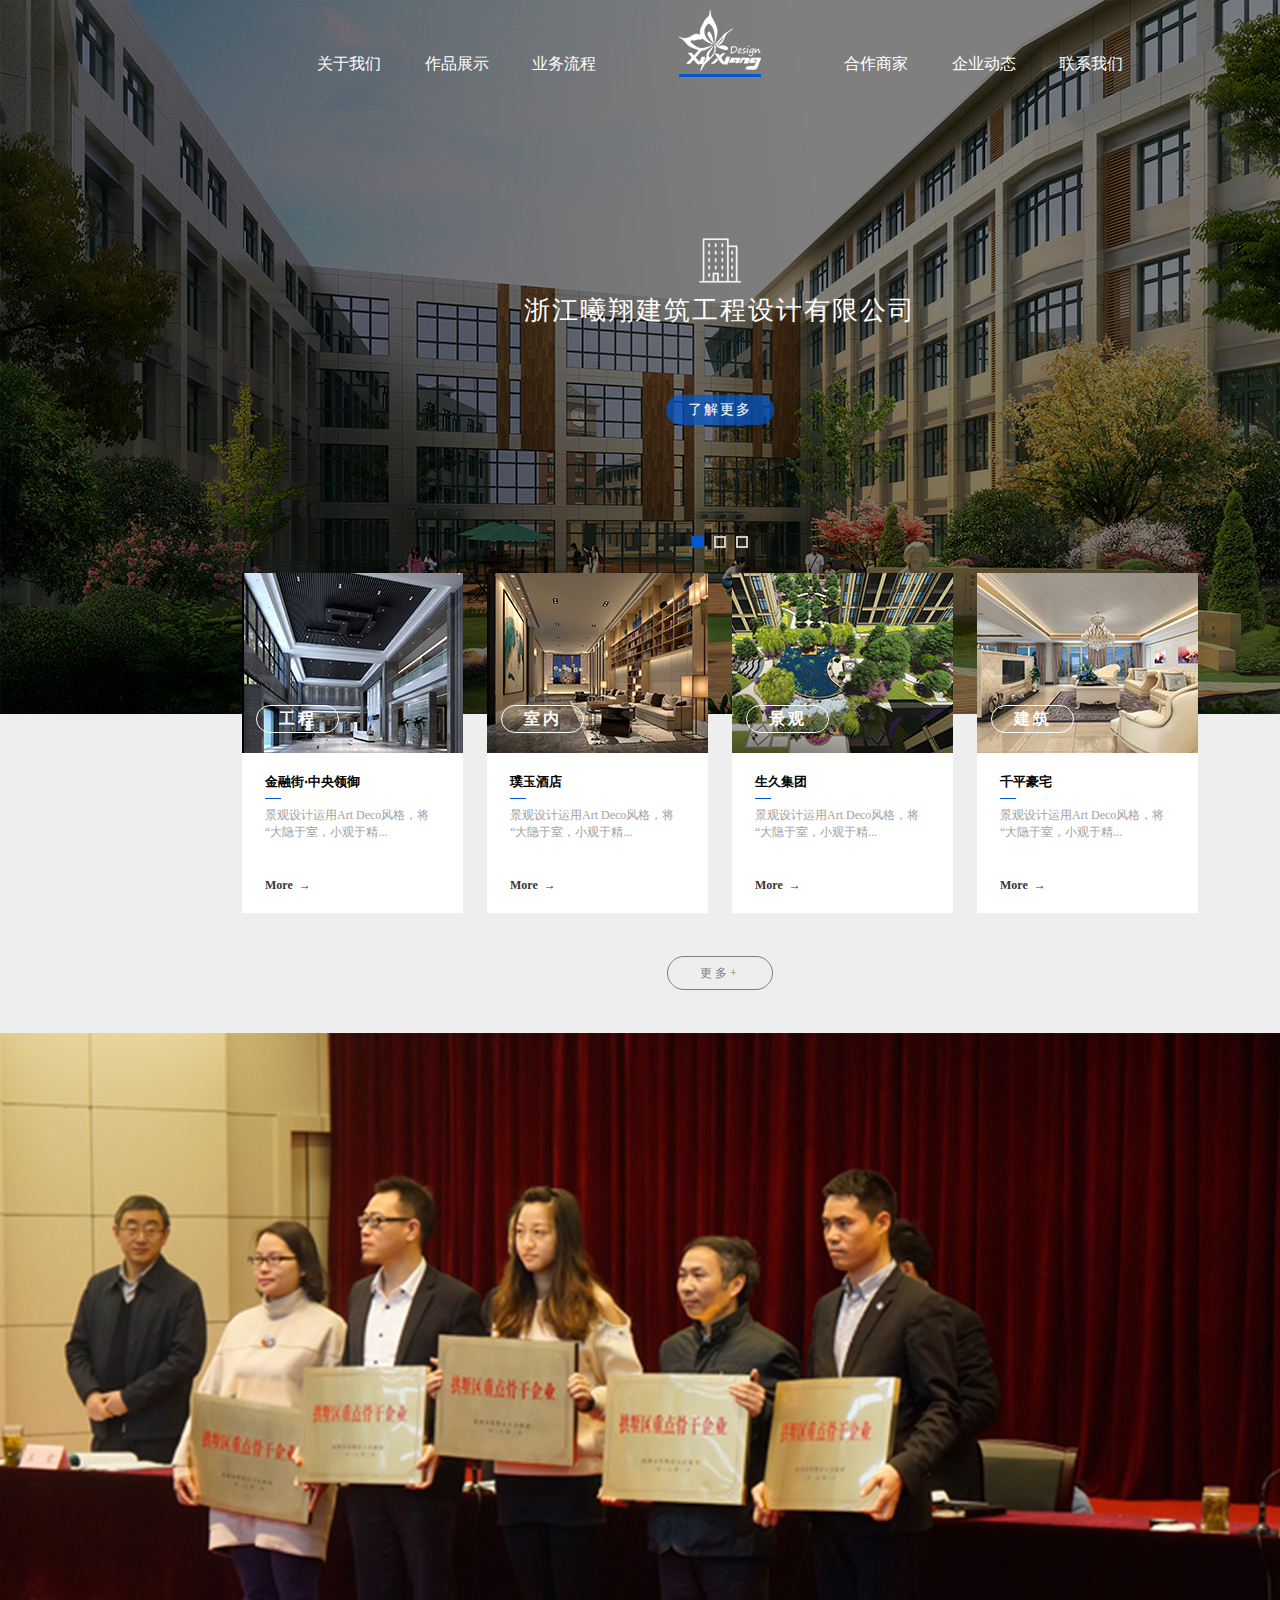
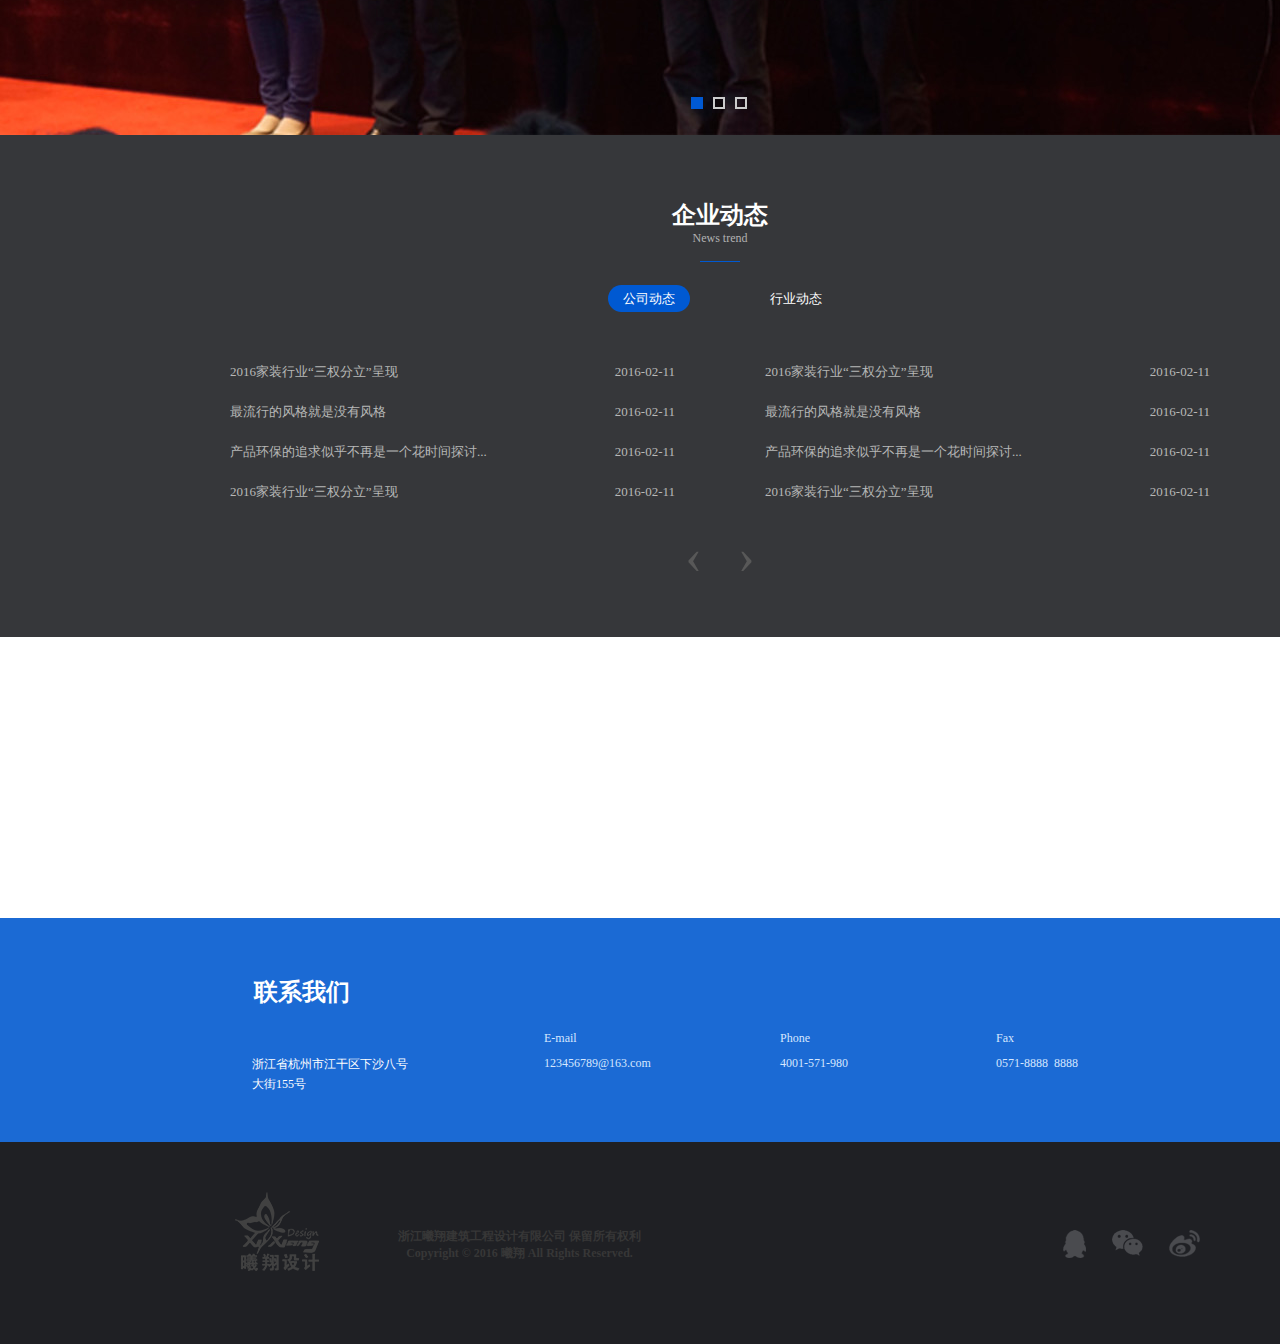
<file: web_xixiang/web_xixiang/index.html>
<!DOCTYPE html>
<html lang="en">
<head>
    <meta http-equiv="Content-Type" content="text/html; charset=UTF-8">
    <!--<meta name="viewport" content="width=device-width,initial-scale=1" />-->
    <title>浙江曦翔建筑工程设计有限公司</title>
    <link rel="stylesheet" type="text/css" href="css/base.css">
    <link rel="stylesheet" type="text/css" href="css/index.css">
    <script type="text/javascript" src="js/jquery-3.3.1.js"></script>
    <!--引用百度地图API-->
    <script type="text/javascript" src="http://api.map.baidu.com/api?key=&v=1.1&services=true"></script>
</head>
<body>
<div class="top">
    <div class="top_header">
        <div class="top_header_nav">
          <a href="aboutus.html">关于我们</a>
          <a href="product.html">作品展示</a>
          <a href="process.html">业务流程</a>
        </div>
        <a href="index.html"><img src="img/index/icon_logo.png"></a>
        <div class="top_header_nav">
            <a href="merchants.html">合作商家</a>
            <a href="dynamic.html">企业动态</a>
            <a href="contact.html">联系我们</a>
        </div>
    </div>
    <div class="top_picture">
        <img src="img/index/pic_0.jpg">
        <img src="img/index/pic_5.jpg">
        <img src="img/aboutus/aboutus_23.jpg">
    </div>
    <div class="top_sign">
        <img src="img/index/icon_1.png">
    </div>
    <div class="top_name">
        <p>浙江曦翔建筑工程设计有限公司</p>
    </div>
    <div class="top_knowmore">
        <a href="aboutus.html">了解更多</a>
    </div>
    <div class="top_point">
        <ul>
            <li class="top_point_1"></li>
            <li class="top_point_2"></li>
            <li class="top_point_3"></li>
        </ul>
    </div>
</div><!--top结束-->
<div class="wrap">
    <div class="case">
        <div class="case_content">
            <div class="case_content_box">
                <div class="case_content_box_1">
                    <div class="case_content_box_1_img">
                        <img src="img/index/pic_1.jpg">
                        <img class="case_content_box_1_img_2" src="img/index/icon_red.png">
                        <p>工程</p>
                    </div>
                    <div class="case_content_box_1_text">
                        <h3>金融街&sdot;中央领御</h3>
                        <hr size="1" color="#0059D2"><br>
                        <p>景观设计运用Art Deco风格，将“大隐于室，小观于精...</p>
                        <a href="product.html">More&nbsp;&nbsp;&rarr;</a>
                    </div>
                </div>
                <div class="case_content_box_2">
                    <div class="case_content_box_2_img">
                        <img src="img/index/pic_2.jpg">
                        <img class="case_content_box_1_img_2" src="img/index/icon_blue.png">
                        <p>室内</p>
                    </div>
                    <div class="case_content_box_2_text">
                        <h3>璞玉酒店</h3>
                        <hr size="1" color="#0059D2"><br>
                        <p>景观设计运用Art Deco风格，将“大隐于室，小观于精...</p>
                        <a href="product.html">More&nbsp;&nbsp;&rarr;</a>
                    </div>
                </div>
                <div class="case_content_box_3">
                    <div class="case_content_box_3_img">
                        <img src="img/index/pic_3.jpg">
                        <img class="case_content_box_1_img_2" src="img/index/icon_red.png">
                        <p>景观</p>
                    </div>
                    <div class="case_content_box_3_text">
                        <h3>生久集团</h3>
                        <hr size="1" color="#0059D2"><br>
                        <p>景观设计运用Art Deco风格，将“大隐于室，小观于精...</p>
                        <a href="product.html">More&nbsp;&nbsp;&rarr;</a>
                    </div>
                </div>
                <div class="case_content_box_4">
                    <div class="case_content_box_4_img">
                        <img src="img/index/pic_4.jpg">
                        <img class="case_content_box_1_img_2" src="img/index/icon_red.png">
                        <p>建筑</p>
                    </div>
                    <div class="case_content_box_4_text">
                        <h3>千平豪宅</h3>
                        <hr size="1" color="#0059D2"><br>
                        <p>景观设计运用Art Deco风格，将“大隐于室，小观于精...</p>
                        <a href="product.html">More&nbsp;&nbsp;&rarr;</a>
                    </div>
                </div>
            </div><!--case_content_box结束-->
            <div class="case_content_more">
                <a id="more_btn">更多+</a>
            </div>
        </div><!--case_content结束-->
    </div><!--case结束-->
    <div class="more" id="more">
        <div class="more_content">
            <div class="more_content_top">
                <h5>装修流程</h5>
                <p>Decorative&nbsp;Process</p>
                <hr size="1" color="#0059D2"><br>
            </div>
            <div class="more_content_box">
                <div class="more_content_box_1">
                    <img src="img/index/pic_10.png">
                    <hr size="1" color="#0059D2"><br>
                    <a>前期咨询</a>
                    <p>咨询交流，签订合同</p>
                </div>
                <div class="more_content_box_2">
                    <img src="img/index/pic_11.png">
                    <hr size="1" color="#0059D2"><br>
                    <a>量房设计</a>
                    <p>量尺寸，定设计方案，出图纸、预算、报价</p>
                </div>
                <div class="more_content_box_3">
                    <img src="img/index/pic_12.png">
                    <hr size="1" color="#0059D2"><br>
                    <a>施工阶段</a>
                    <p>签订施工合同，施工、验收、监督，完工开保修单</p>
                </div>
                <div class="more_content_box_4">
                    <img src="img/index/pic_13.png">
                    <hr size="1" color="#0059D2"><br>
                    <a>售后服务</a>
                    <p>签订施工合同，施工、验收、监督，完工开保修单</p>
                </div>
            </div>
        </div>
    </div>
    <div class="picture_scroll">
        <div class="picture_scroll_pic">
            <img src="img/index/pic_5.jpg" alt="">
            <img src="img/index/pic_0.jpg" alt="">
            <img src="img/aboutus/aboutus_23.jpg" alt="">
        </div>
        <div class="picture_scroll_point">
            <ul>
                <li class="picture_scroll_point_1"></li>
                <li class="picture_scroll_point_2"></li>
                <li class="picture_scroll_point_3"></li>
            </ul>
        </div>
    </div><!--picture_scroll结束-->
    <div class="dynamics">
        <div class="dynamics_content">
            <h5>企业动态</h5>
            <p>News&nbsp;trend</p>
            <hr size="1" color="#0059D2"><br>
            <div class="dynamics_content_title">
                <div class="dynamics_content_title_left">
                    <a href="javascript:void(0)">公司动态</a>
                </div>
                <div class="dynamics_content_title_right">
                    <a href="javascript:void(0)">行业动态</a>
                </div>
            </div>
            <div class="dynamics_content_text">
                <div class="company">
                    <div class="company_1">
                <div class="dynamics_content_left_text">
                    <div>
                        <a href="dynamicdetail.html" class="dynamics_content_left_text_left">2016家装行业“三权分立”呈现</a>
                        <a href="dynamicdetail.html" class="dynamics_content_left_text_right">2016-02-11</a>
                    </div>
                    <div>
                        <a href="dynamicdetail.html" class="dynamics_content_left_text_left">最流行的风格就是没有风格</a>
                        <a href="dynamicdetail.html" class="dynamics_content_left_text_right">2016-02-11</a>
                    </div>
                    <div>
                        <a href="dynamicdetail.html" class="dynamics_content_left_text_left">产品环保的追求似乎不再是一个花时间探讨...</a>
                        <a href="dynamicdetail.html" class="dynamics_content_left_text_right">2016-02-11</a>
                    </div>
                    <div>
                        <a href="dynamicdetail.html" class="dynamics_content_left_text_left">2016家装行业“三权分立”呈现</a>
                        <a href="dynamicdetail.html" class="dynamics_content_left_text_right">2016-02-11</a>
                    </div>
                </div>
                <div class="dynamics_content_right_text">
                    <div >
                        <a href="dynamicdetail.html" class="dynamics_content_right_text_left">2016家装行业“三权分立”呈现</a>
                        <a href="dynamicdetail.html" class="dynamics_content_right_text_right">2016-02-11</a>
                    </div>
                    <div>
                        <a href="dynamicdetail.html" class="dynamics_content_right_text_left">最流行的风格就是没有风格</a>
                        <a href="dynamicdetail.html" class="dynamics_content_right_text_right">2016-02-11</a>
                    </div>
                    <div>
                        <a href="dynamicdetail.html" class="dynamics_content_right_text_left">产品环保的追求似乎不再是一个花时间探讨...</a>
                        <a href="dynamicdetail.html" class="dynamics_content_right_text_right">2016-02-11</a>
                    </div>
                    <div>
                        <a href="dynamicdetail.html" class="dynamics_content_right_text_left">2016家装行业“三权分立”呈现</a>
                        <a href="dynamicdetail.html" class="dynamics_content_right_text_right">2016-02-11</a>
                    </div>
                </div>
                </div>
                    <div class="company_2">
                        <div class="dynamics_content_left_text">
                            <div>
                                <a href="dynamicdetail.html" class="dynamics_content_left_text_left">a2016家装行业“三权分立”呈现</a>
                                <a href="dynamicdetail.html" class="dynamics_content_left_text_right">2016-02-11</a>
                            </div>
                            <div>
                                <a href="dynamicdetail.html" class="dynamics_content_left_text_left">a最流行的风格就是没有风格</a>
                                <a href="dynamicdetail.html" class="dynamics_content_left_text_right">2016-02-11</a>
                            </div>
                            <div>
                                <a href="dynamicdetail.html" class="dynamics_content_left_text_left">a产品环保的追求似乎不再是一个花时间探讨...</a>
                                <a href="dynamicdetail.html" class="dynamics_content_left_text_right">2016-02-11</a>
                            </div>
                            <div>
                                <a href="dynamicdetail.html" class="dynamics_content_left_text_left">a2016家装行业“三权分立”呈现</a>
                                <a href="dynamicdetail.html" class="dynamics_content_left_text_right">2016-02-11</a>
                            </div>
                        </div>
                        <div class="dynamics_content_right_text">
                            <div >
                                <a href="dynamicdetail.html" class="dynamics_content_right_text_left">a2016家装行业“三权分立”呈现</a>
                                <a href="dynamicdetail.html" class="dynamics_content_right_text_right">2016-02-11</a>
                            </div>
                            <div>
                                <a href="dynamicdetail.html" class="dynamics_content_right_text_left">a最流行的风格就是没有风格</a>
                                <a href="dynamicdetail.html" class="dynamics_content_right_text_right">2016-02-11</a>
                            </div>
                            <div>
                                <a href="dynamicdetail.html" class="dynamics_content_right_text_left">a产品环保的追求似乎不再是一个花时间探讨...</a>
                                <a href="dynamicdetail.html" class="dynamics_content_right_text_right">2016-02-11</a>
                            </div>
                            <div>
                                <a href="dynamicdetail.html" class="dynamics_content_right_text_left">a2016家装行业“三权分立”呈现</a>
                                <a href="dynamicdetail.html" class="dynamics_content_right_text_right">2016-02-11</a>
                            </div>
                        </div>
                </div>
                </div>
            </div>
            <div class="dynamics_content_text_2">
                <div class="trade">
                    <div class="trade_1">
                <div class="dynamics_content_left_text">
                    <div>
                        <a href="dynamicdetail.html" class="dynamics_content_left_text_left">1232016家装行业“三权分立”呈现</a>
                        <a href="dynamicdetail.html" class="dynamics_content_left_text_right">2016-02-11</a>
                    </div>
                    <div>
                        <a href="dynamicdetail.html" class="dynamics_content_left_text_left">123最流行的风格就是没有风格</a>
                        <a href="dynamicdetail.html" class="dynamics_content_left_text_right">2016-02-11</a>
                    </div>
                    <div>
                        <a href="dynamicdetail.html" class="dynamics_content_left_text_left">123产品环保的追求似乎不再是一个花时间探讨...</a>
                        <a href="dynamicdetail.html" class="dynamics_content_left_text_right">2016-02-11</a>
                    </div>
                    <div>
                        <a href="dynamicdetail.html" class="dynamics_content_left_text_left">1232016家装行业“三权分立”呈现</a>
                        <a href="dynamicdetail.html" class="dynamics_content_left_text_right">2016-02-11</a>
                    </div>
                </div>
                <div class="dynamics_content_right_text">
                    <div >
                        <a href="dynamicdetail.html" class="dynamics_content_right_text_left">1232016家装行业“三权分立”呈现</a>
                        <a href="dynamicdetail.html" class="dynamics_content_right_text_right">2016-02-11</a>
                    </div>
                    <div>
                        <a href="dynamicdetail.html" class="dynamics_content_right_text_left">123最流行的风格就是没有风格</a>
                        <a href="dynamicdetail.html" class="dynamics_content_right_text_right">2016-02-11</a>
                    </div>
                    <div>
                        <a href="dynamicdetail.html" class="dynamics_content_right_text_left">123产品环保的追求似乎不再是一个花时间探讨...</a>
                        <a href="dynamicdetail.html" class="dynamics_content_right_text_right">2016-02-11</a>
                    </div>
                    <div>
                        <a href="dynamicdetail.html" class="dynamics_content_right_text_left">1232016家装行业“三权分立”呈现</a>
                        <a href="dynamicdetail.html" class="dynamics_content_right_text_right">2016-02-11</a>
                    </div>
                </div>
                </div>
                    <div class="trade_2">
                    <div class="dynamics_content_left_text">
                        <div>
                            <a href="dynamicdetail.html" class="dynamics_content_left_text_left">a1232016家装行业“三权分立”呈现</a>
                            <a href="dynamicdetail.html" class="dynamics_content_left_text_right">2016-02-11</a>
                        </div>
                        <div>
                            <a href="dynamicdetail.html" class="dynamics_content_left_text_left">a123最流行的风格就是没有风格</a>
                            <a href="dynamicdetail.html" class="dynamics_content_left_text_right">2016-02-11</a>
                        </div>
                        <div>
                            <a href="dynamicdetail.html" class="dynamics_content_left_text_left">a123产品环保的追求似乎不再是一个花时间探讨...</a>
                            <a href="dynamicdetail.html" class="dynamics_content_left_text_right">2016-02-11</a>
                        </div>
                        <div>
                            <a href="dynamicdetail.html" class="dynamics_content_left_text_left">a1232016家装行业“三权分立”呈现</a>
                            <a href="dynamicdetail.html" class="dynamics_content_left_text_right">2016-02-11</a>
                        </div>
                    </div>
                    <div class="dynamics_content_right_text">
                        <div >
                            <a href="dynamicdetail.html" class="dynamics_content_right_text_left">a1232016家装行业“三权分立”呈现</a>
                            <a href="dynamicdetail.html" class="dynamics_content_right_text_right">2016-02-11</a>
                        </div>
                        <div>
                            <a href="dynamicdetail.html" class="dynamics_content_right_text_left">a123最流行的风格就是没有风格</a>
                            <a href="dynamicdetail.html" class="dynamics_content_right_text_right">2016-02-11</a>
                        </div>
                        <div>
                            <a href="dynamicdetail.html" class="dynamics_content_right_text_left">a123产品环保的追求似乎不再是一个花时间探讨...</a>
                            <a href="dynamicdetail.html" class="dynamics_content_right_text_right">2016-02-11</a>
                        </div>
                        <div>
                            <a href="dynamicdetail.html" class="dynamics_content_right_text_left">a1232016家装行业“三权分立”呈现</a>
                            <a href="dynamicdetail.html" class="dynamics_content_right_text_right">2016-02-11</a>
                        </div>
                    </div>
                </div>
                </div>
            </div>
            <div class="dynamics_content_arrow">
                <div class="dynamics_content_left_arrow">
                    <a href="javascript:void(0)">&lsaquo;</a>
                </div>
                <div class="dynamics_content_right_arrow">
                    <a href="javascript:void(0)">&rsaquo;</a>
                </div>
            </div>
        </div>
    </div><!--dynamics结束-->
    <div class="map" id="dituContent"></div>
    <div class="contactus">
        <div class="contactus_content">
            <div class="contactus_content_address">
                <h3>联系我们</h3>
                <p>浙江省杭州市江干区下沙八号大街155号</p>
            </div>
            <div class="contactus_content_email">
                <p>E-mail<br>123456789@163.com</p>
            </div>
            <div class="contactus_content_phone">
                <p>Phone<br>4001-571-980</p>
            </div>
            <div class="contactus_content_fax">
                <p>Fax<br>0571-8888&nbsp;&nbsp;8888</p>
            </div>
            <div class="contactus_content_return">
                <div class="contactus_content_return_btn">
                    <div class="contactus_content_return_home">
                        <a href="index.html" title="返回主页"><img src="img/index/icon_home.png"></a>
                    </div>
                    <div class="contactus_content_return_top">
                        <a href="javascript:void(0)" title="返回顶部"><img src="img/index/icon_top.png"></a>
                    </div>
                </div>
            </div>
        </div>
    </div><!--contactus结束-->
</div><!--wrap结束-->
<div class="footer">
    <div class="footer_content">
        <div class="footer_content_left">
            <a href="index.html"><img src="img/index/logo.png"></a>
            <p class="footer_content_left_p1"><a>浙江曦翔建筑工程设计有限公司</a> 保留所有权利</p>
            <p class="footer_content_left_p2">Copyright&nbsp;&copy;&nbsp;2016&nbsp;曦翔&nbsp;All&nbsp;Rights&nbsp;Reserved.</p>
        </div>
        <div class="footer_content_right">
        <div class="footer_content_right_icon">
            <div class="footer_content_right_qq">
                <a href="javascript:void(0)">
                    <img src="img/index/icon_qq.png">
                    <img class="footer_content_right_blue" src="img/index/icon_qq_blue.png">
                </a>
            </div>
            <div class="footer_content_right_weixin">
                <a href="javascript:void(0)" >
                    <img src="img/index/icon_weixin.png">
                    <img class="footer_content_right_blue" src="img/index/icon_weixin_blue.png">
                </a>
            </div>
            <div class="footer_content_right_weibo">
                <a href="javascript:void(0)">
                    <img src="img/index/icon_weibo.png">
                    <img class="footer_content_right_blue" src="img/index/icon_weibo_blue.png">
                </a>
            </div>
        </div>
    </div>
    </div>
</div><!--footer结束-->
</body>
<script type="text/javascript" src="js/index.js"></script>
<script type="text/javascript" src="js/map.js"></script>
</html>
</file>
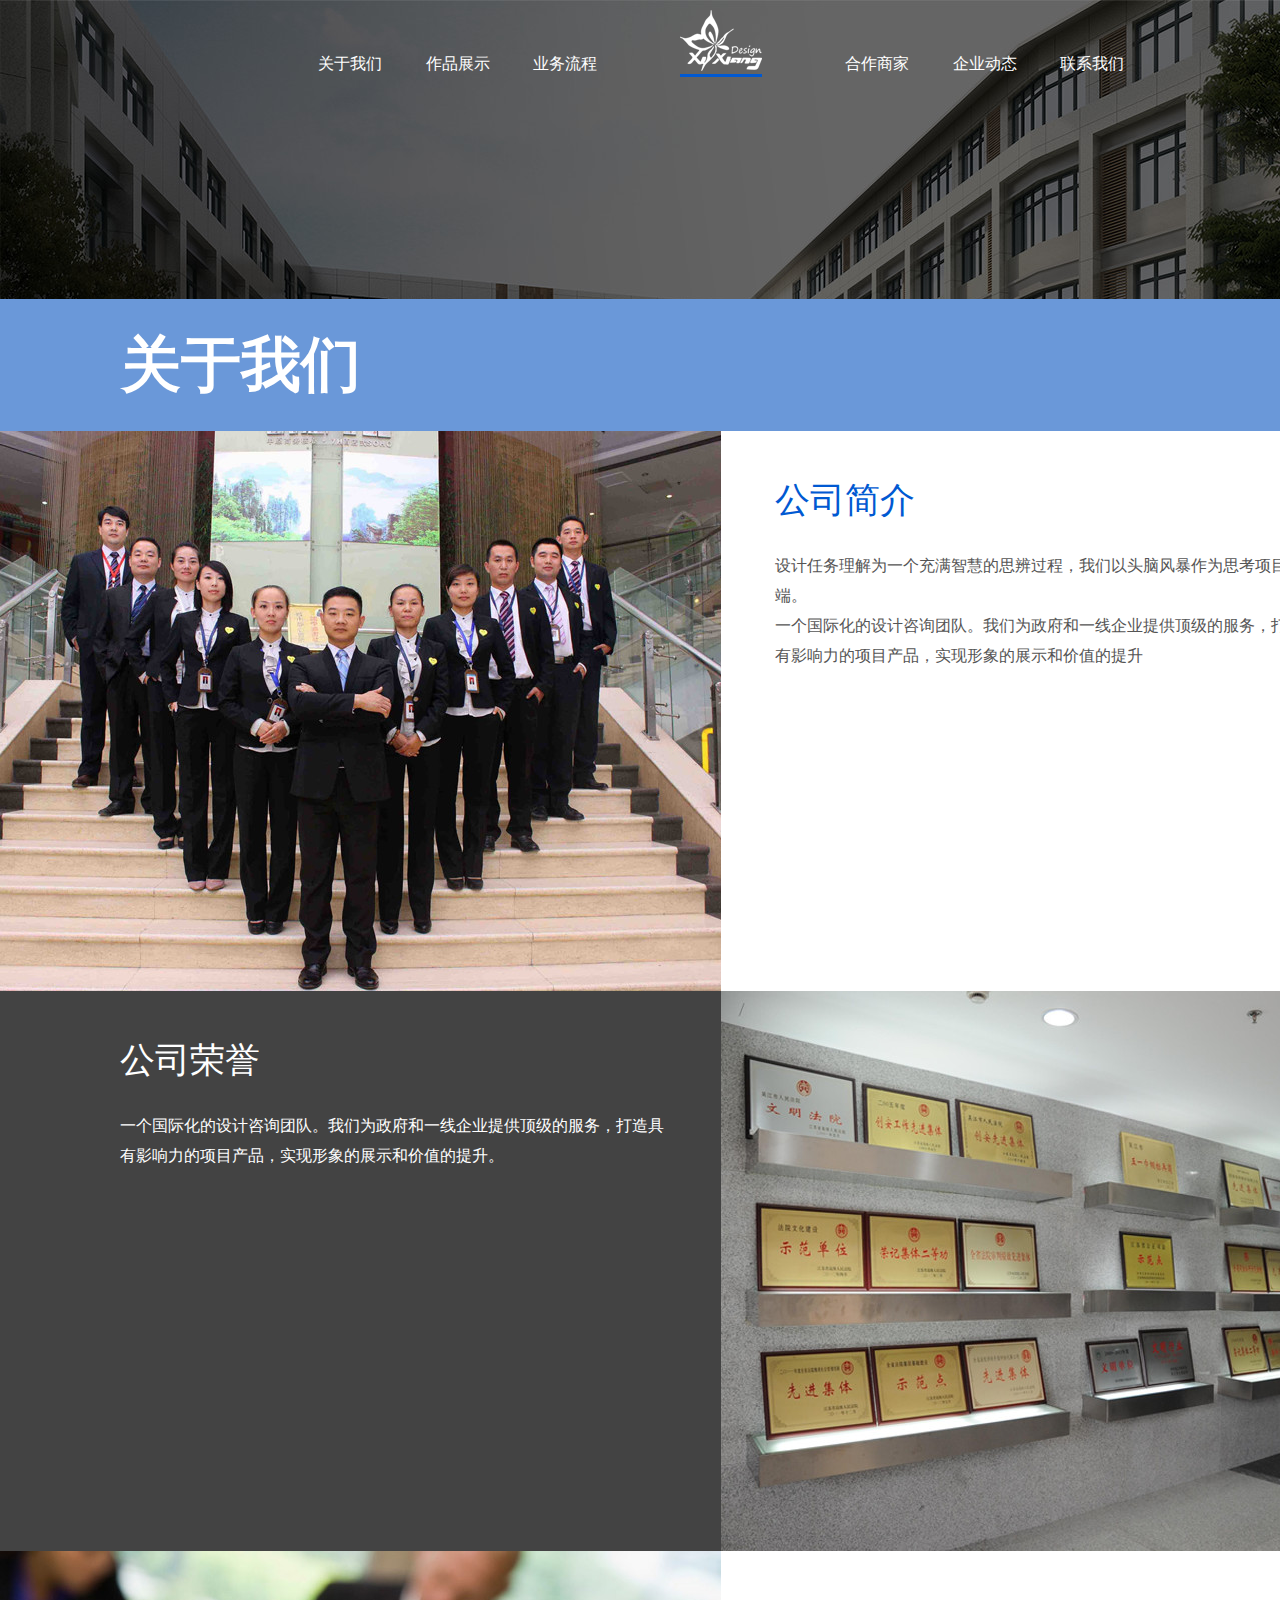
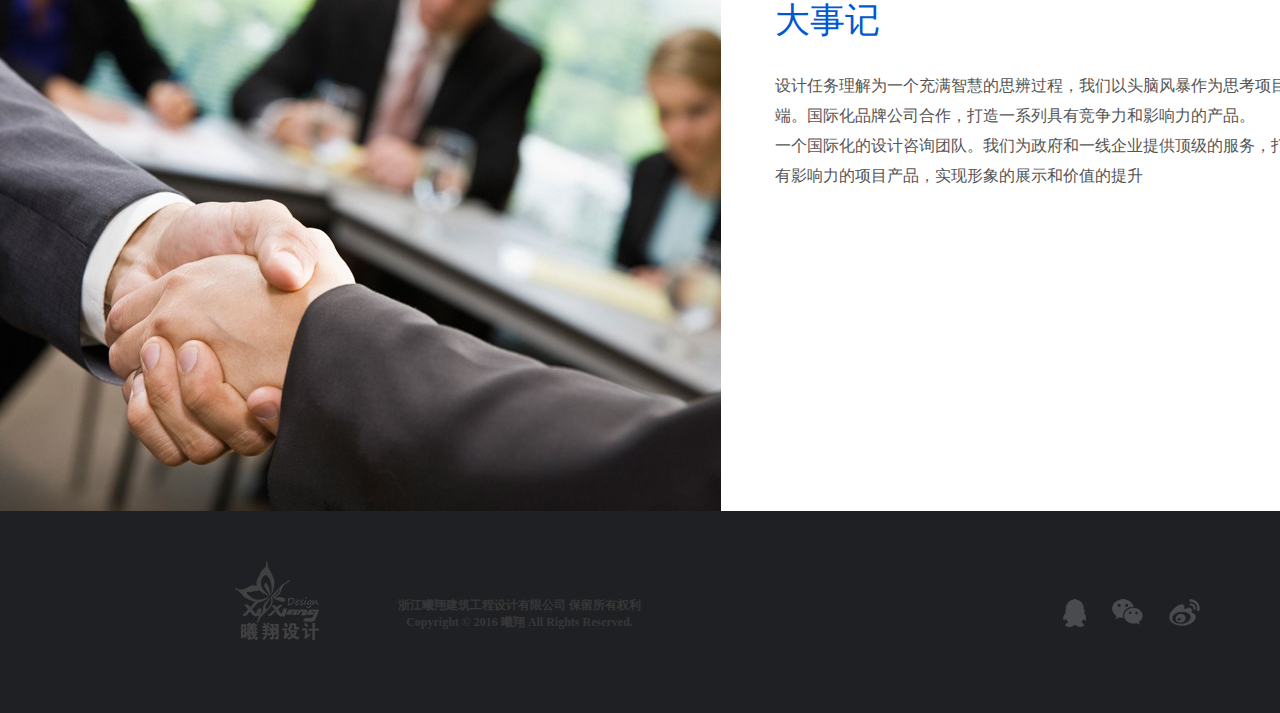
<file: web_xixiang/web_xixiang/aboutus.html>
<!DOCTYPE html>
<html lang="en">
<head>
    <meta charset="UTF-8">
    <title>浙江曦翔建筑工程设计有限公司</title>
    <link rel="stylesheet" type="text/css" href="css/base.css">
    <link rel="stylesheet" type="text/css" href="css/aboutus.css">
    <script type="text/javascript" src="js/jquery-3.3.1.js"></script>
</head>
<body>
<div class="top">
    <div class="top_header">
        <div class="top_header_nav">
            <a href="aboutus.html">关于我们</a>
            <a href="product.html">作品展示</a>
            <a href="process.html">业务流程</a>
        </div>
        <a href="index.html"><img src="img/index/icon_logo.png"></a>
        <div class="top_header_nav">
            <a href="merchants.html">合作商家</a>
            <a href="dynamic.html">企业动态</a>
            <a href="contact.html">联系我们</a>
        </div>
    </div>
    <div class="top_title">
        <div>
            <h1>关于我们</h1>
        </div>
    </div>
</div><!--top结束-->
<div class="content">
    <div class="content_1">
        <div class="content_1_left">
            <img src="img/aboutus/aboutus_1.jpg">
        </div>
        <div class="content_1_right">
            <div class="content_1_right_title">
                <a href="brief.html">公司简介</a>
            </div>

            <div class="content_1_right_text">
                <p>设计任务理解为一个充满智慧的思辨过程，我们以头脑风暴作为思考项目的开端。</p>
                <p>一个国际化的设计咨询团队。我们为政府和一线企业提供顶级的服务，打造具有影响力的项目产品，实现形象的展示和价值的提升</p>
            </div>
        </div>
    </div>
    <div class="content_2">
        <div class="content_2_left">
            <div class="content_2_left_title">
                <a href="brief.html">公司荣誉</a>
            </div>
            <div class="content_2_left_text">
                <p>一个国际化的设计咨询团队。我们为政府和一线企业提供顶级的服务，打造具有影响力的项目产品，实现形象的展示和价值的提升。</p>
            </div>
        </div>
        <div class="content_2_right">
            <img src="img/aboutus/aboutus_2.jpg">
        </div>
    </div>
    <div class="content_3">
        <div class="content_3_left">
            <img src="img/aboutus/aboutus_3.jpg">
        </div>
        <div class="content_3_right">
            <div class="content_3_right_title">
                <a href="brief.html">大事记</a>
            </div>

            <div class="content_3_right_text">
                <p>设计任务理解为一个充满智慧的思辨过程，我们以头脑风暴作为思考项目的开端。国际化品牌公司合作，打造一系列具有竞争力和影响力的产品。</p>
                <p>一个国际化的设计咨询团队。我们为政府和一线企业提供顶级的服务，打造具有影响力的项目产品，实现形象的展示和价值的提升</p>
            </div>
            <div class="content_3_right_top">
                <a href="javascript:void(0)" title="返回顶部"><img src="img/index/icon_top.png"></a>
            </div>
        </div>
    </div>
</div><!--content结束-->
<div class="footer">
    <div class="footer_content">
        <div class="footer_content_left">
            <a href="index.html"><img src="img/index/logo.png"></a>
            <p class="footer_content_left_p1"><a>浙江曦翔建筑工程设计有限公司</a> 保留所有权利</p>
            <p class="footer_content_left_p2">Copyright&nbsp;&copy;&nbsp;2016&nbsp;曦翔&nbsp;All&nbsp;Rights&nbsp;Reserved.</p>
        </div>
        <div class="footer_content_right">
            <div class="footer_content_right_icon">
                <div class="footer_content_right_qq">
                    <a href="javascript:void(0)">
                        <img src="img/index/icon_qq.png">
                        <img class="footer_content_right_blue" src="img/index/icon_qq_blue.png">
                    </a>
                </div>
                <div class="footer_content_right_weixin">
                    <a href="javascript:void(0)" >
                        <img src="img/index/icon_weixin.png">
                        <img class="footer_content_right_blue" src="img/index/icon_weixin_blue.png">
                    </a>
                </div>
                <div class="footer_content_right_weibo">
                    <a href="javascript:void(0)">
                        <img src="img/index/icon_weibo.png">
                        <img class="footer_content_right_blue" src="img/index/icon_weibo_blue.png">
                    </a>
                </div>
            </div>
        </div>
    </div>
</div><!--footer结束-->
<script type="text/javascript" src="js/top.js"></script>
</body>
</html>
</file>
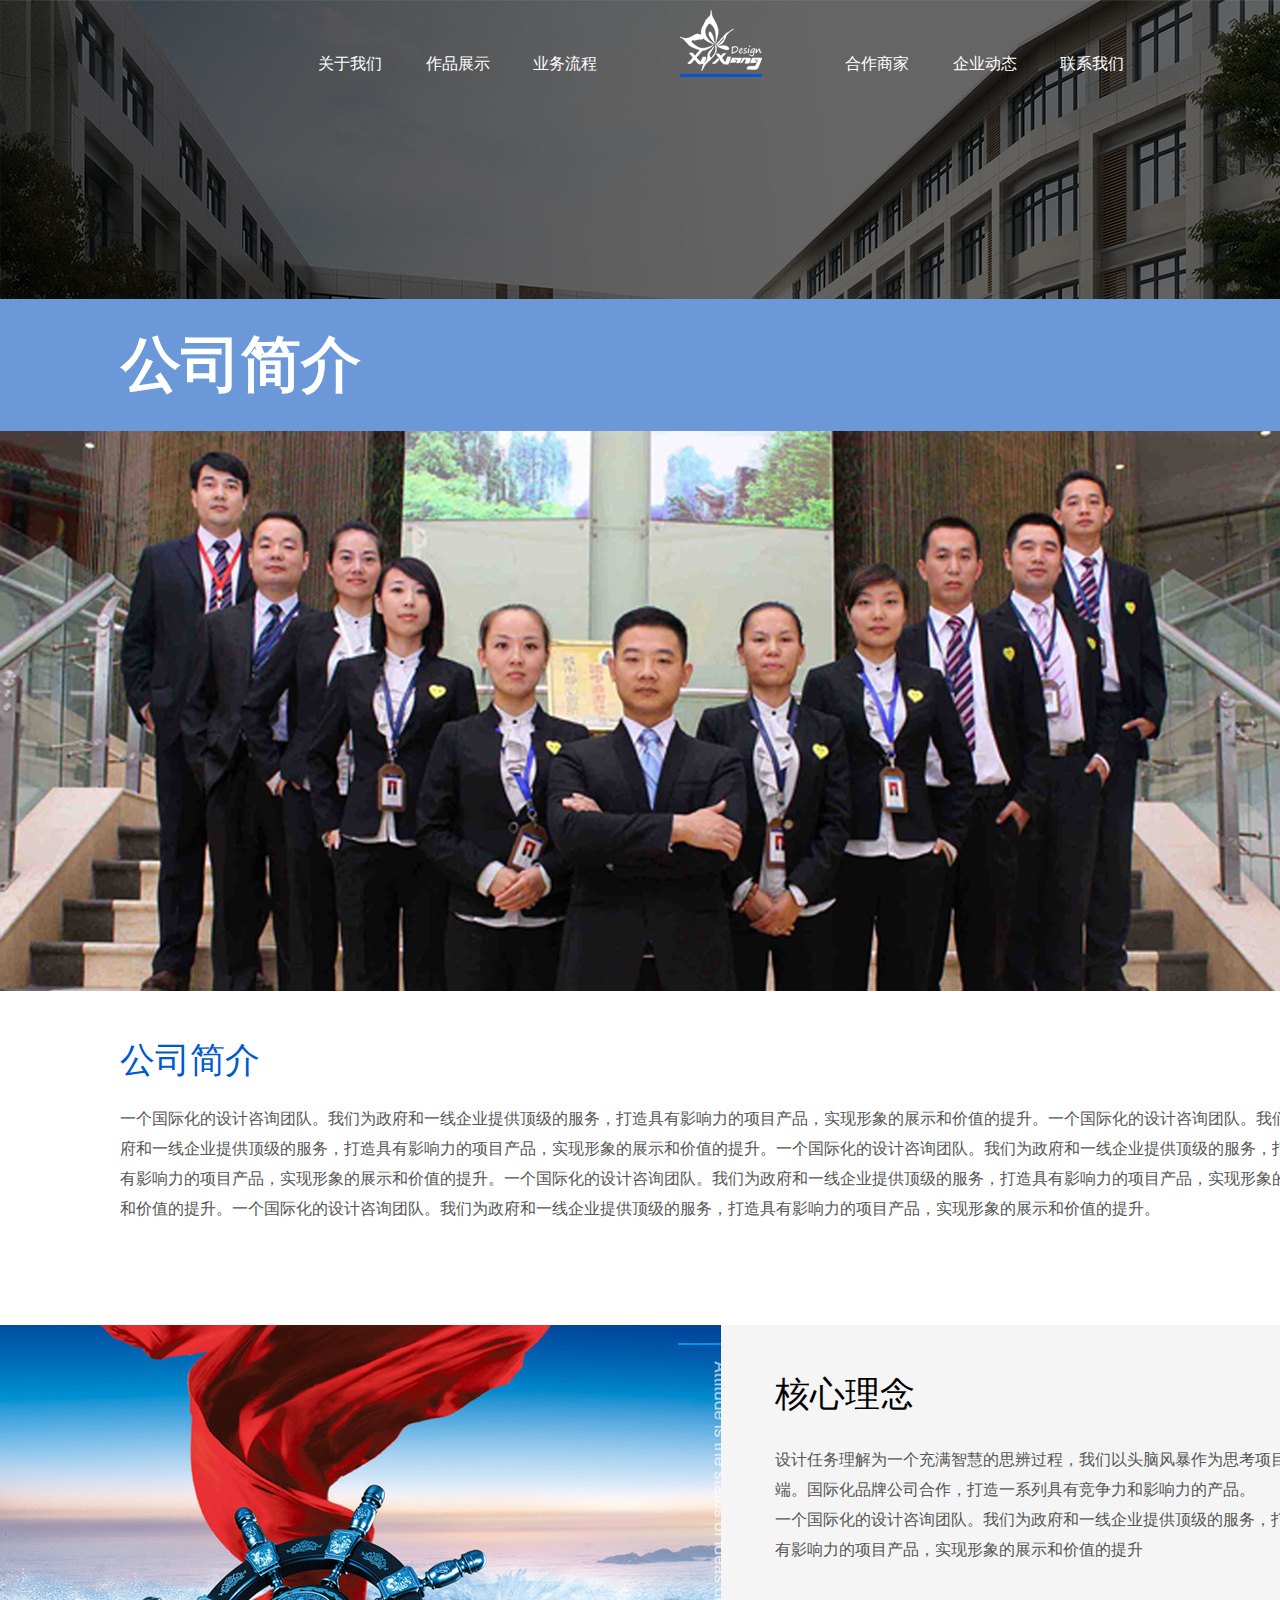
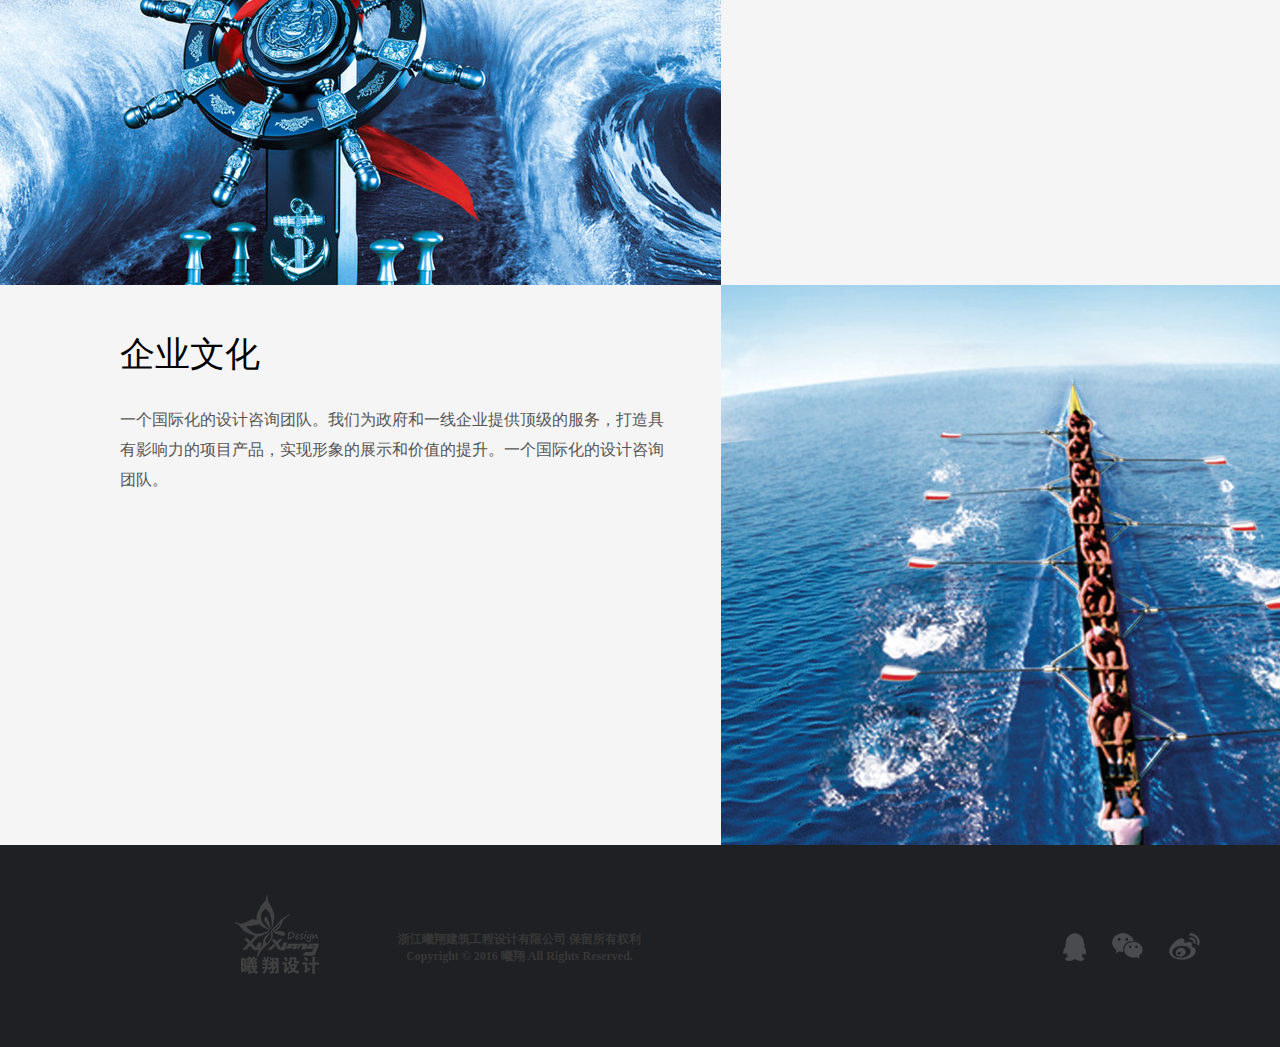
<file: web_xixiang/web_xixiang/brief.html>
<!DOCTYPE html>
<html lang="en">
<head>
    <meta charset="UTF-8">
    <title>浙江曦翔建筑工程设计有限公司</title>
    <link rel="stylesheet" type="text/css" href="css/base.css">
    <link rel="stylesheet" type="text/css" href="css/brief.css">
    <script type="text/javascript" src="js/jquery-3.3.1.js"></script>
</head>
<body>
<div class="top">
    <div class="top_header">
        <div class="top_header_nav">
            <a href="aboutus.html">关于我们</a>
            <a href="product.html">作品展示</a>
            <a href="process.html">业务流程</a>
        </div>
        <a href="index.html"><img src="img/index/icon_logo.png"></a>
        <div class="top_header_nav">
            <a href="merchants.html">合作商家</a>
            <a href="dynamic.html">企业动态</a>
            <a href="contact.html">联系我们</a>
        </div>
    </div>
    <div class="top_title">
        <div>
            <h1>公司简介</h1>
        </div>
    </div>
</div><!--top结束-->
<div class="content">
    <div class="content_img">
        <img src="img/aboutus/aboutus_4.jpg">
    </div>
    <div class="content_brief_wrap">
        <div class="content_brief">
            <div class="content_brief_title">
                <p>公司简介</p>
            </div>
            <div class="content_brief_text">
                <p>一个国际化的设计咨询团队。我们为政府和一线企业提供顶级的服务，打造具有影响力的项目产品，实现形象的展示和价值的提升。一个国际化的设计咨询团队。我们为政府和一线企业提供顶级的服务，打造具有影响力的项目产品，实现形象的展示和价值的提升。一个国际化的设计咨询团队。我们为政府和一线企业提供顶级的服务，打造具有影响力的项目产品，实现形象的展示和价值的提升。一个国际化的设计咨询团队。我们为政府和一线企业提供顶级的服务，打造具有影响力的项目产品，实现形象的展示和价值的提升。一个国际化的设计咨询团队。我们为政府和一线企业提供顶级的服务，打造具有影响力的项目产品，实现形象的展示和价值的提升。</p>
            </div>
        </div>
    </div>
    <div class="content_notion">
        <div class="content_notion_left">
            <img src="img/aboutus/aboutus_5.jpg">
        </div>
        <div class="content_notion_right">
            <div class="content_notion_right_title">
                <p>核心理念</p>
            </div>
            <div class="content_notion_right_text">
                <p>设计任务理解为一个充满智慧的思辨过程，我们以头脑风暴作为思考项目的开端。国际化品牌公司合作，打造一系列具有竞争力和影响力的产品。</p>
                <p>一个国际化的设计咨询团队。我们为政府和一线企业提供顶级的服务，打造具有影响力的项目产品，实现形象的展示和价值的提升</p>
            </div>
        </div>
    </div>
    <div class="content_culture">
        <div class="content_culture_left">
            <div class="content_culture_left_title">
                <p>企业文化</p>
            </div>
            <div class="content_culture_left_text">
                <p>一个国际化的设计咨询团队。我们为政府和一线企业提供顶级的服务，打造具有影响力的项目产品，实现形象的展示和价值的提升。一个国际化的设计咨询团队。</p>
            </div>
        </div>
        <div class="content_culture_right">
            <img src="img/aboutus/aboutus_6.jpg">
        </div>
        <div class="content_culture_top">
            <a href="javascript:void(0)" title="返回顶部"><img src="img/index/icon_top.png"></a>
        </div>
    </div>
</div><!--content结束-->
<div class="footer">
    <div class="footer_content">
        <div class="footer_content_left">
            <a href="index.html"><img src="img/index/logo.png"></a>
            <p class="footer_content_left_p1"><a>浙江曦翔建筑工程设计有限公司</a> 保留所有权利</p>
            <p class="footer_content_left_p2">Copyright&nbsp;&copy;&nbsp;2016&nbsp;曦翔&nbsp;All&nbsp;Rights&nbsp;Reserved.</p>
        </div>
        <div class="footer_content_right">
            <div class="footer_content_right_icon">
                <div class="footer_content_right_qq">
                    <a href="javascript:void(0)">
                        <img src="img/index/icon_qq.png">
                        <img class="footer_content_right_blue" src="img/index/icon_qq_blue.png">
                    </a>
                </div>
                <div class="footer_content_right_weixin">
                    <a href="javascript:void(0)" >
                        <img src="img/index/icon_weixin.png">
                        <img class="footer_content_right_blue" src="img/index/icon_weixin_blue.png">
                    </a>
                </div>
                <div class="footer_content_right_weibo">
                    <a href="javascript:void(0)">
                        <img src="img/index/icon_weibo.png">
                        <img class="footer_content_right_blue" src="img/index/icon_weibo_blue.png">
                    </a>
                </div>
            </div>
        </div>
    </div>
</div><!--footer结束-->
<script type="text/javascript" src="js/top.js"></script>
</body>
</html>
</file>
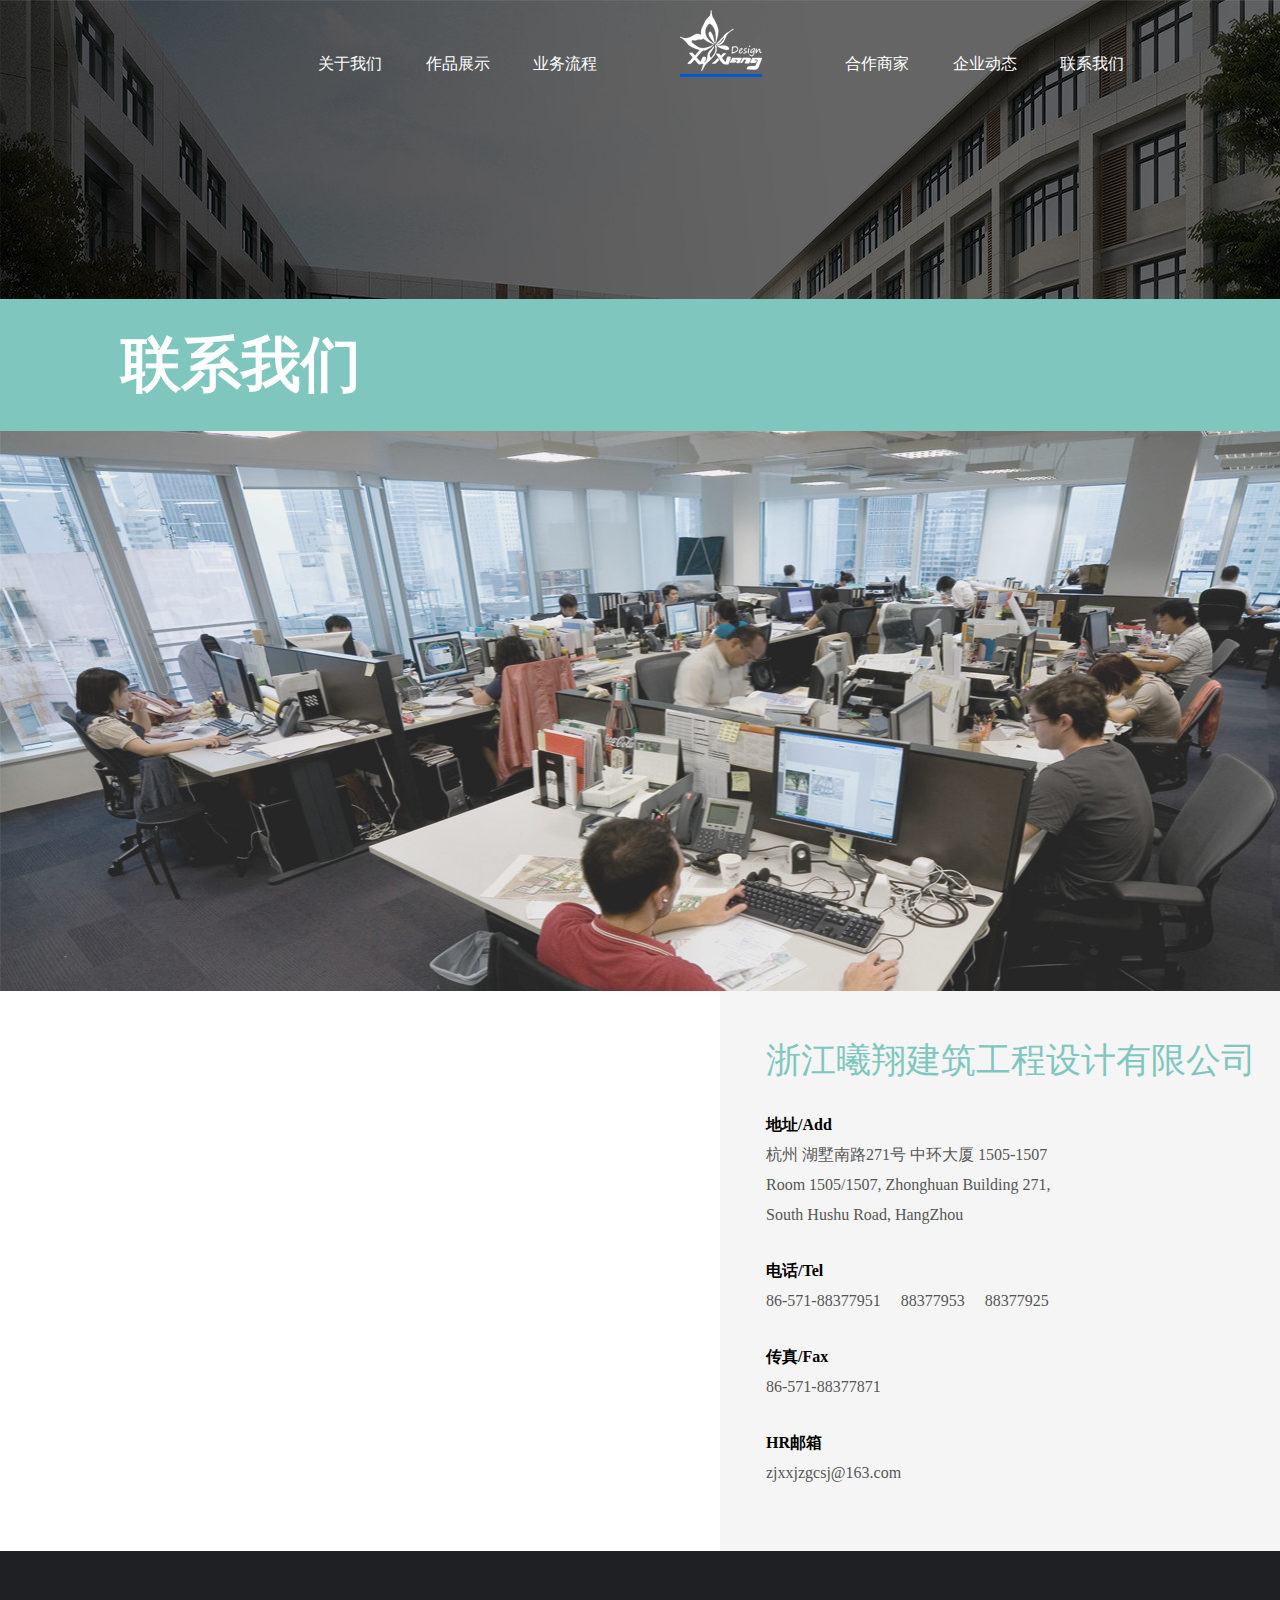
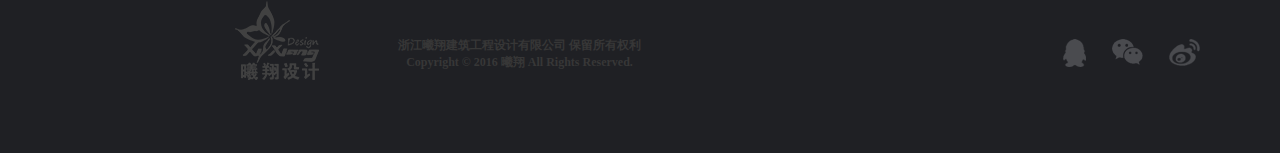
<file: web_xixiang/web_xixiang/contact.html>
<!DOCTYPE html>
<html lang="en">
<head>
    <meta charset="UTF-8">
    <title>浙江曦翔建筑工程设计有限公司</title>
    <link rel="stylesheet" type="text/css" href="css/base.css">
    <link rel="stylesheet" type="text/css" href="css/contact.css">
    <!--引用百度地图API-->
    <script type="text/javascript" src="http://api.map.baidu.com/api?key=&v=1.1&services=true"></script>
</head>
<body>
<div class="top">
    <div class="top_header">
        <div class="top_header_nav">
            <a href="aboutus.html">关于我们</a>
            <a href="product.html">作品展示</a>
            <a href="process.html">业务流程</a>
        </div>
        <a href="index.html"><img src="img/index/icon_logo.png"></a>
        <div class="top_header_nav">
            <a href="merchants.html">合作商家</a>
            <a href="dynamic.html">企业动态</a>
            <a href="contact.html">联系我们</a>
        </div>
    </div>
    <div class="top_title">
        <div>
            <h1>联系我们</h1>
        </div>
    </div>
</div><!--top结束-->
<div class="content">
    <div class="content_pic">
        <img src="img/aboutus/aboutus_8.jpg">
    </div>
    <div class="content_add">
        <div class="content_add_left">
            <div class="content_add_left_map" id="dituContent"></div>
        </div>
        <div class="content_add_right">
            <div class="content_add_right_title">
                <p>浙江曦翔建筑工程设计有限公司</p>
            </div>
            <div class="content_add_right_add">
                <h5>地址/Add</h5>
                <p>杭州 湖墅南路271号 中环大厦 1505-1507</p>
                <p>Room 1505/1507, Zhonghuan Building 271,</p>
                <p>South Hushu Road, HangZhou</p>
            </div>
            <div class="content_add_right_tel">
                <h5>电话/Tel</h5>
                <p>86-571-88377951&nbsp;&nbsp;&nbsp;&nbsp;&nbsp;88377953&nbsp;&nbsp;&nbsp;&nbsp;&nbsp;88377925</p>
            </div>
            <div class="content_add_right_fax">
                <h5>传真/Fax</h5>
                <p>86-571-88377871</p>
            </div>
            <div class="content_add_right_hremail">
                <h5>HR邮箱</h5>
                <p>zjxxjzgcsj@163.com</p>
            </div>
        </div>
    </div>
</div>
<!--content结束-->
<div class="footer">
    <div class="footer_content">
        <div class="footer_content_left">
            <a href="index.html"><img src="img/index/logo.png"></a>
            <p class="footer_content_left_p1"><a>浙江曦翔建筑工程设计有限公司</a> 保留所有权利</p>
            <p class="footer_content_left_p2">Copyright&nbsp;&copy;&nbsp;2016&nbsp;曦翔&nbsp;All&nbsp;Rights&nbsp;Reserved.</p>
        </div>
        <div class="footer_content_right">
            <div class="footer_content_right_icon">
                <div class="footer_content_right_qq">
                    <a href="javascript:void(0)">
                        <img src="img/index/icon_qq.png">
                        <img class="footer_content_right_blue" src="img/index/icon_qq_blue.png">
                    </a>
                </div>
                <div class="footer_content_right_weixin">
                    <a href="javascript:void(0)" >
                        <img src="img/index/icon_weixin.png">
                        <img class="footer_content_right_blue" src="img/index/icon_weixin_blue.png">
                    </a>
                </div>
                <div class="footer_content_right_weibo">
                    <a href="javascript:void(0)">
                        <img src="img/index/icon_weibo.png">
                        <img class="footer_content_right_blue" src="img/index/icon_weibo_blue.png">
                    </a>
                </div>
            </div>
        </div>
    </div>
</div><!--footer结束-->
</body>
<script type="text/javascript" src="js/map.js"></script>
</html>
</file>
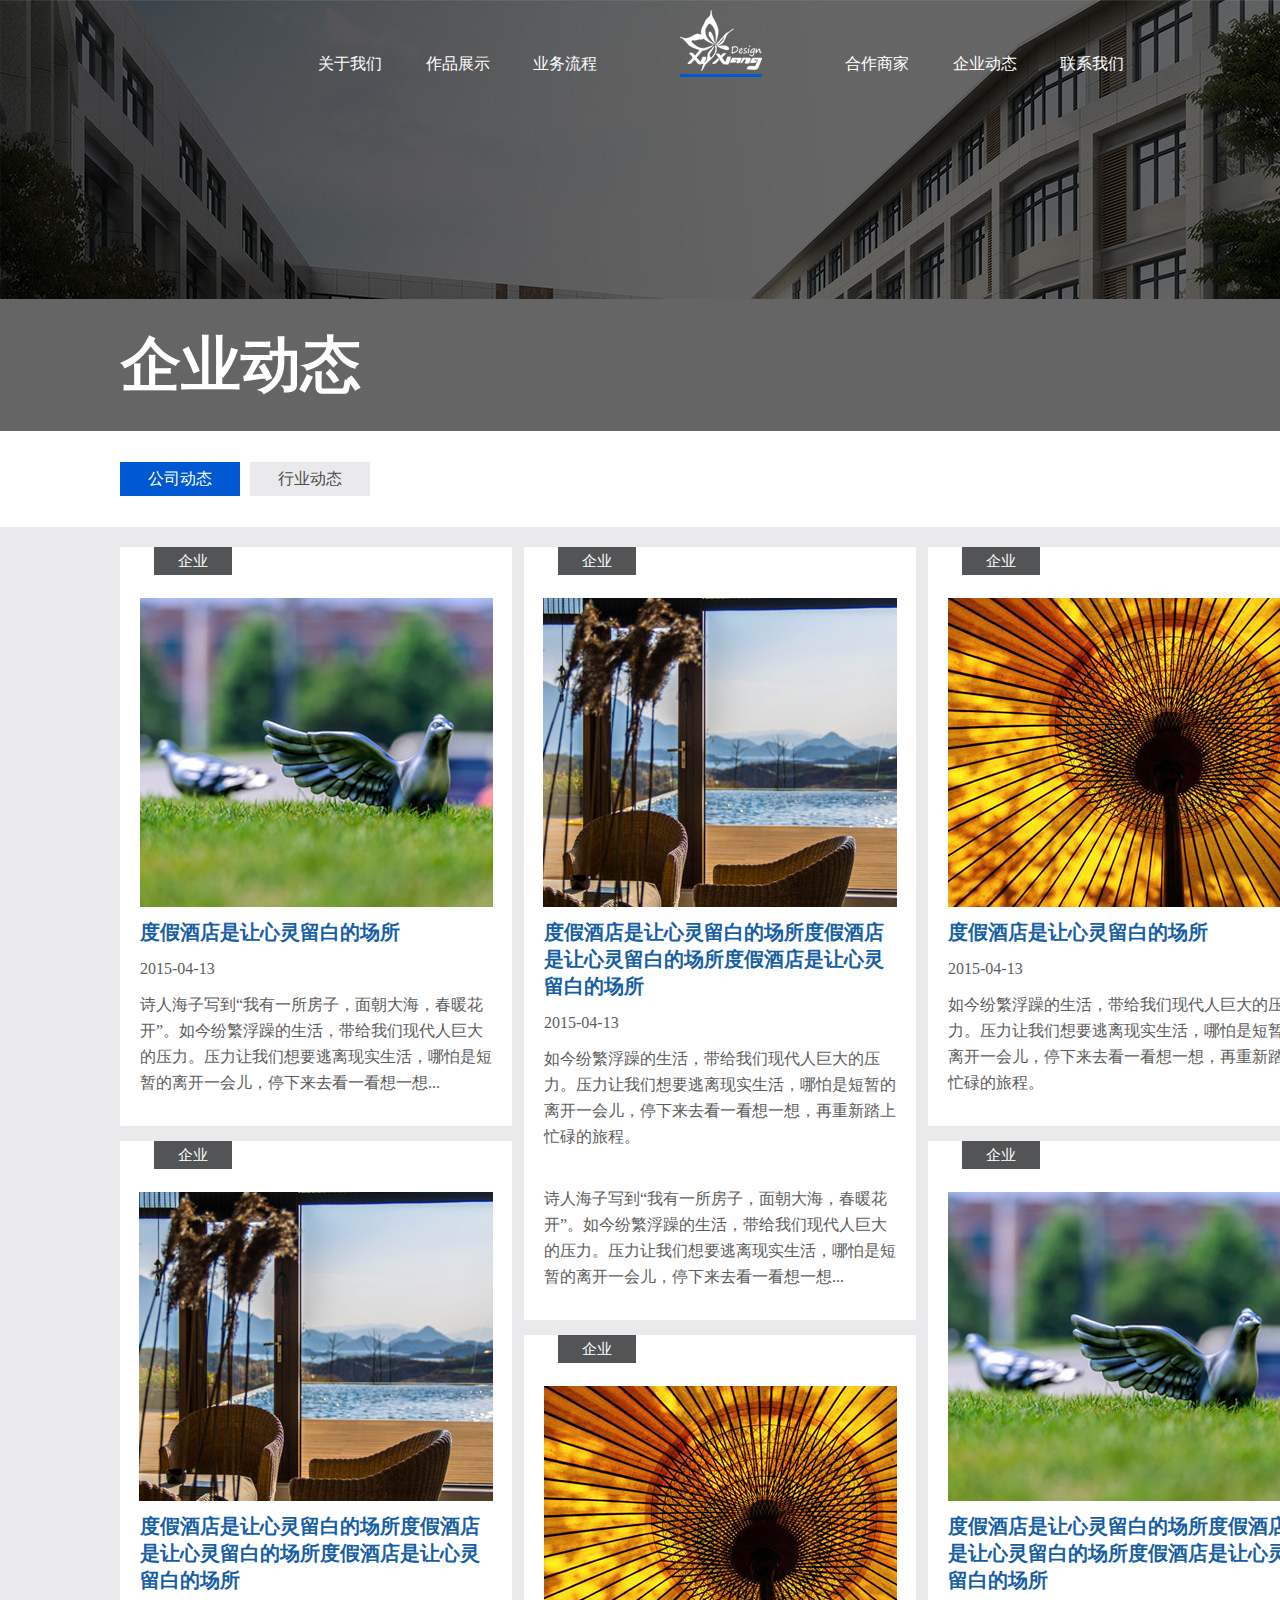
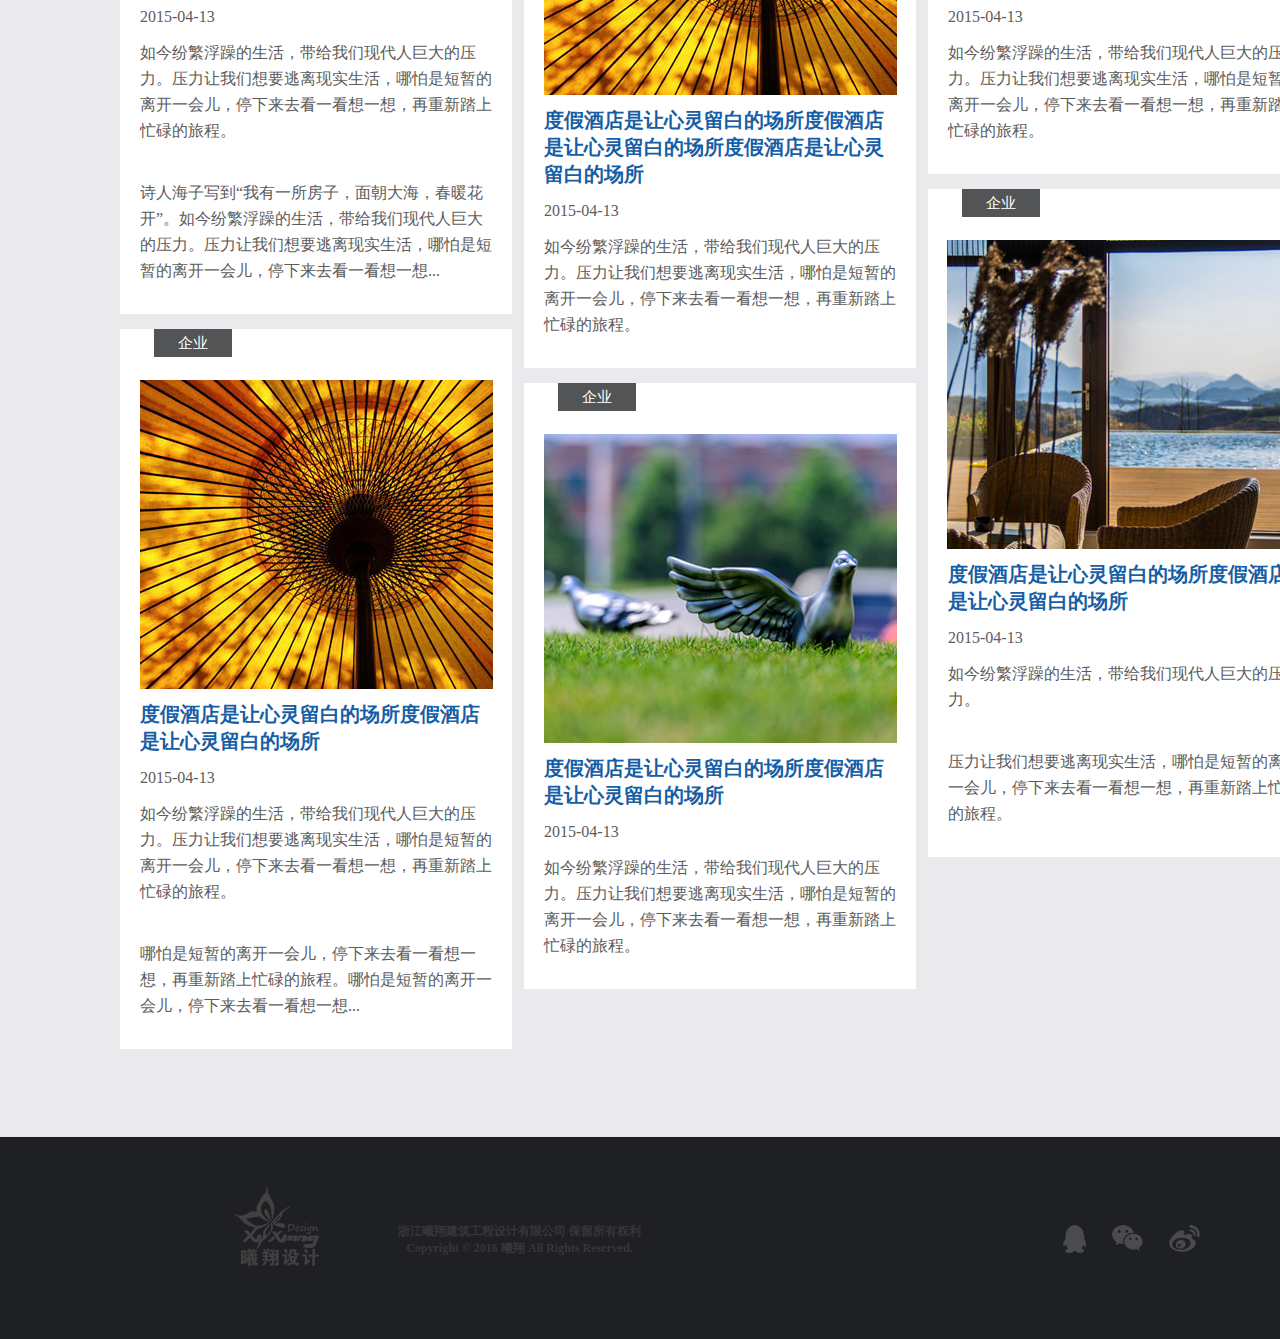
<file: web_xixiang/web_xixiang/dynamic.html>
<!DOCTYPE html>
<html lang="en">
<head>
    <meta charset="UTF-8">
    <title>浙江曦翔建筑工程设计有限公司</title>
    <link rel="stylesheet" type="text/css" href="css/base.css">
    <link rel="stylesheet" type="text/css" href="css/dynamic.css">
    <script type="text/javascript" src="js/jquery-3.3.1.js"></script>
</head>
<body>
<div class="top">
    <div class="top_header">
        <div class="top_header_nav">
            <a href="aboutus.html">关于我们</a>
            <a href="product.html">作品展示</a>
            <a href="process.html">业务流程</a>
        </div>
        <a href="index.html"><img src="img/index/icon_logo.png"></a>
        <div class="top_header_nav">
            <a href="merchants.html">合作商家</a>
            <a href="dynamic.html">企业动态</a>
            <a href="contact.html">联系我们</a>
        </div>
    </div>
    <div class="top_title">
        <div>
            <h1>企业动态</h1>
        </div>
    </div>
</div><!--top结束-->
<div class="content">
    <div class="content_nav">
        <ul>
            <li id="content_nav_1"><a href="javascript:void(0)">公司动态</a></li>
            <li id="content_nav_2"><a href="javascript:void(0)">行业动态</a></li>
        </ul>
    </div>
    <div class="content_main_wrap">
        <div class="content_main">
            <div class="content_main_left">
                <div class="content_main_box">
                    <div class="content_main_box_title">
                        <p>企业</p>
                    </div>
                    <div class="content_main_box_pic">
                        <img src="img/aboutus/aboutus_11.jpg">
                    </div>
                    <div class="content_main_box_text">
                        <a href="dynamicdetail.html"><h5>度假酒店是让心灵留白的场所</h5></a>
                        <p>2015-04-13</p>
                        <p>诗人海子写到“我有一所房子，面朝大海，春暖花开”。如今纷繁浮躁的生活，带给我们现代人巨大的压力。压力让我们想要逃离现实生活，哪怕是短暂的离开一会儿，停下来去看一看想一想...</p>
                    </div>
                </div>
                <div class="content_main_box">
                    <div class="content_main_box_title">
                        <p>企业</p>
                    </div>
                    <div class="content_main_box_pic">
                        <img src="img/aboutus/aboutus_10.jpg">
                    </div>
                    <div class="content_main_box_text">
                        <a href="dynamicdetail.html"><h5>度假酒店是让心灵留白的场所度假酒店是让心灵留白的场所度假酒店是让心灵留白的场所</h5></a>
                        <p>2015-04-13</p>
                        <p>如今纷繁浮躁的生活，带给我们现代人巨大的压力。压力让我们想要逃离现实生活，哪怕是短暂的离开一会儿，停下来去看一看想一想，再重新踏上忙碌的旅程。</p>
                        <br>
                        <p>诗人海子写到“我有一所房子，面朝大海，春暖花开”。如今纷繁浮躁的生活，带给我们现代人巨大的压力。压力让我们想要逃离现实生活，哪怕是短暂的离开一会儿，停下来去看一看想一想...</p>
                    </div>
                </div>
                <div class="content_main_box">
                    <div class="content_main_box_title">
                        <p>企业</p>
                    </div>
                    <div class="content_main_box_pic">
                        <img src="img/aboutus/aboutus_9.jpg">
                    </div>
                    <div class="content_main_box_text">
                        <a href="dynamicdetail.html"><h5>度假酒店是让心灵留白的场所度假酒店是让心灵留白的场所</h5></a>
                        <p>2015-04-13</p>
                        <p>如今纷繁浮躁的生活，带给我们现代人巨大的压力。压力让我们想要逃离现实生活，哪怕是短暂的离开一会儿，停下来去看一看想一想，再重新踏上忙碌的旅程。</p>
                        <br>
                        <p>哪怕是短暂的离开一会儿，停下来去看一看想一想，再重新踏上忙碌的旅程。哪怕是短暂的离开一会儿，停下来去看一看想一想...</p>
                    </div>
                </div>
            </div>
            <div class="content_main_mid">
                <div class="content_main_box">
                    <div class="content_main_box_title">
                        <p>企业</p>
                    </div>
                    <div class="content_main_box_pic">
                        <img src="img/aboutus/aboutus_10.jpg">
                    </div>
                    <div class="content_main_box_text">
                        <a href="dynamicdetail.html"><h5>度假酒店是让心灵留白的场所度假酒店是让心灵留白的场所度假酒店是让心灵留白的场所</h5></a>
                        <p>2015-04-13</p>
                        <p>如今纷繁浮躁的生活，带给我们现代人巨大的压力。压力让我们想要逃离现实生活，哪怕是短暂的离开一会儿，停下来去看一看想一想，再重新踏上忙碌的旅程。</p>
                        <br>
                        <p>诗人海子写到“我有一所房子，面朝大海，春暖花开”。如今纷繁浮躁的生活，带给我们现代人巨大的压力。压力让我们想要逃离现实生活，哪怕是短暂的离开一会儿，停下来去看一看想一想...</p>
                    </div>
                </div>
                <div class="content_main_box">
                    <div class="content_main_box_title">
                        <p>企业</p>
                    </div>
                    <div class="content_main_box_pic">
                        <img src="img/aboutus/aboutus_9.jpg">
                    </div>
                    <div class="content_main_box_text">
                        <a href="dynamicdetail.html"><h5>度假酒店是让心灵留白的场所度假酒店是让心灵留白的场所度假酒店是让心灵留白的场所</h5></a>
                        <p>2015-04-13</p>
                        <p>如今纷繁浮躁的生活，带给我们现代人巨大的压力。压力让我们想要逃离现实生活，哪怕是短暂的离开一会儿，停下来去看一看想一想，再重新踏上忙碌的旅程。</p>
                    </div>
                </div>
                <div class="content_main_box">
                    <div class="content_main_box_title">
                        <p>企业</p>
                    </div>
                    <div class="content_main_box_pic">
                        <img src="img/aboutus/aboutus_11.jpg">
                    </div>
                    <div class="content_main_box_text">
                        <a href="dynamicdetail.html"><h5>度假酒店是让心灵留白的场所度假酒店是让心灵留白的场所</h5></a>
                        <p>2015-04-13</p>
                        <p>如今纷繁浮躁的生活，带给我们现代人巨大的压力。压力让我们想要逃离现实生活，哪怕是短暂的离开一会儿，停下来去看一看想一想，再重新踏上忙碌的旅程。</p>
                    </div>
                </div>
            </div>
            <div class="content_main_right">
                <div class="content_main_box">
                    <div class="content_main_box_title">
                        <p>企业</p>
                    </div>
                    <div class="content_main_box_pic">
                        <img src="img/aboutus/aboutus_9.jpg">
                    </div>
                    <div class="content_main_box_text">
                        <a href="dynamicdetail.html"><h5>度假酒店是让心灵留白的场所</h5></a>
                        <p>2015-04-13</p>
                        <p>如今纷繁浮躁的生活，带给我们现代人巨大的压力。压力让我们想要逃离现实生活，哪怕是短暂的离开一会儿，停下来去看一看想一想，再重新踏上忙碌的旅程。</p>
                    </div>
                </div>
                <div class="content_main_box">
                    <div class="content_main_box_title">
                        <p>企业</p>
                    </div>
                    <div class="content_main_box_pic">
                        <img src="img/aboutus/aboutus_11.jpg">
                    </div>
                    <div class="content_main_box_text">
                        <a href="dynamicdetail.html"><h5>度假酒店是让心灵留白的场所度假酒店是让心灵留白的场所度假酒店是让心灵留白的场所</h5></a>
                        <p>2015-04-13</p>
                        <p>如今纷繁浮躁的生活，带给我们现代人巨大的压力。压力让我们想要逃离现实生活，哪怕是短暂的离开一会儿，停下来去看一看想一想，再重新踏上忙碌的旅程。</p>
                    </div>
                </div>
                <div class="content_main_box">
                    <div class="content_main_box_title">
                        <p>企业</p>
                    </div>
                    <div class="content_main_box_pic">
                        <img src="img/aboutus/aboutus_10.jpg">
                    </div>
                    <div class="content_main_box_text">
                        <a href="dynamicdetail.html"><h5>度假酒店是让心灵留白的场所度假酒店是让心灵留白的场所</h5></a>
                        <p>2015-04-13</p>
                        <p>如今纷繁浮躁的生活，带给我们现代人巨大的压力。</p>
                        <br>
                        <p>压力让我们想要逃离现实生活，哪怕是短暂的离开一会儿，停下来去看一看想一想，再重新踏上忙碌的旅程。</p>
                    </div>
                </div>
            </div>
            <div class="content_main_top">
                <a href="#" title="返回顶部"><img src="img/index/icon_top.png"></a>
            </div>
        </div>
        <div class="content_main_2">
            <div class="content_main_left">
                <div class="content_main_box">
                    <div class="content_main_box_title">
                        <p>行业</p>
                    </div>
                    <div class="content_main_box_pic">
                        <img src="img/aboutus/aboutus_11.jpg">
                    </div>
                    <div class="content_main_box_text">
                        <a href="dynamicdetail.html"><h5>度假酒店是让心灵留白的场所</h5></a>
                        <p>2015-04-13</p>
                        <p>诗人海子写到“我有一所房子，面朝大海，春暖花开”。如今纷繁浮躁的生活，带给我们现代人巨大的压力。压力让我们想要逃离现实生活，哪怕是短暂的离开一会儿，停下来去看一看想一想...</p>
                    </div>
                </div>
                <div class="content_main_box">
                    <div class="content_main_box_title">
                        <p>行业</p>
                    </div>
                    <div class="content_main_box_pic">
                        <img src="img/aboutus/aboutus_10.jpg">
                    </div>
                    <div class="content_main_box_text">
                        <a href="dynamicdetail.html"><h5>度假酒店是让心灵留白的场所度假酒店是让心灵留白的场所度假酒店是让心灵留白的场所</h5></a>
                        <p>2015-04-13</p>
                        <p>如今纷繁浮躁的生活，带给我们现代人巨大的压力。压力让我们想要逃离现实生活，哪怕是短暂的离开一会儿，停下来去看一看想一想，再重新踏上忙碌的旅程。</p>
                        <br>
                        <p>诗人海子写到“我有一所房子，面朝大海，春暖花开”。如今纷繁浮躁的生活，带给我们现代人巨大的压力。压力让我们想要逃离现实生活，哪怕是短暂的离开一会儿，停下来去看一看想一想...</p>
                    </div>
                </div>
                <div class="content_main_box">
                    <div class="content_main_box_title">
                        <p>行业</p>
                    </div>
                    <div class="content_main_box_pic">
                        <img src="img/aboutus/aboutus_9.jpg">
                    </div>
                    <div class="content_main_box_text">
                        <a href="dynamicdetail.html"><h5>度假酒店是让心灵留白的场所度假酒店是让心灵留白的场所</h5></a>
                        <p>2015-04-13</p>
                        <p>如今纷繁浮躁的生活，带给我们现代人巨大的压力。压力让我们想要逃离现实生活，哪怕是短暂的离开一会儿，停下来去看一看想一想，再重新踏上忙碌的旅程。</p>
                        <br>
                        <p>哪怕是短暂的离开一会儿，停下来去看一看想一想，再重新踏上忙碌的旅程。哪怕是短暂的离开一会儿，停下来去看一看想一想...</p>
                    </div>
                </div>
            </div>
            <div class="content_main_mid">
                <div class="content_main_box">
                    <div class="content_main_box_title">
                        <p>行业</p>
                    </div>
                    <div class="content_main_box_pic">
                        <img src="img/aboutus/aboutus_10.jpg">
                    </div>
                    <div class="content_main_box_text">
                        <a href="dynamicdetail.html"><h5>度假酒店是让心灵留白的场所度假酒店是让心灵留白的场所度假酒店是让心灵留白的场所</h5></a>
                        <p>2015-04-13</p>
                        <p>如今纷繁浮躁的生活，带给我们现代人巨大的压力。压力让我们想要逃离现实生活，哪怕是短暂的离开一会儿，停下来去看一看想一想，再重新踏上忙碌的旅程。</p>
                        <br>
                        <p>诗人海子写到“我有一所房子，面朝大海，春暖花开”。如今纷繁浮躁的生活，带给我们现代人巨大的压力。压力让我们想要逃离现实生活，哪怕是短暂的离开一会儿，停下来去看一看想一想...</p>
                    </div>
                </div>
                <div class="content_main_box">
                    <div class="content_main_box_title">
                        <p>行业</p>
                    </div>
                    <div class="content_main_box_pic">
                        <img src="img/aboutus/aboutus_9.jpg">
                    </div>
                    <div class="content_main_box_text">
                        <a href="dynamicdetail.html"><h5>度假酒店是让心灵留白的场所度假酒店是让心灵留白的场所度假酒店是让心灵留白的场所</h5></a>
                        <p>2015-04-13</p>
                        <p>如今纷繁浮躁的生活，带给我们现代人巨大的压力。压力让我们想要逃离现实生活，哪怕是短暂的离开一会儿，停下来去看一看想一想，再重新踏上忙碌的旅程。</p>
                    </div>
                </div>
                <div class="content_main_box">
                    <div class="content_main_box_title">
                        <p>行业</p>
                    </div>
                    <div class="content_main_box_pic">
                        <img src="img/aboutus/aboutus_11.jpg">
                    </div>
                    <div class="content_main_box_text">
                        <a href="dynamicdetail.html"><h5>度假酒店是让心灵留白的场所度假酒店是让心灵留白的场所</h5></a>
                        <p>2015-04-13</p>
                        <p>如今纷繁浮躁的生活，带给我们现代人巨大的压力。压力让我们想要逃离现实生活，哪怕是短暂的离开一会儿，停下来去看一看想一想，再重新踏上忙碌的旅程。</p>
                    </div>
                </div>
            </div>
            <div class="content_main_right">
                <div class="content_main_box">
                    <div class="content_main_box_title">
                        <p>行业</p>
                    </div>
                    <div class="content_main_box_pic">
                        <img src="img/aboutus/aboutus_9.jpg">
                    </div>
                    <div class="content_main_box_text">
                        <a href="dynamicdetail.html"><h5>度假酒店是让心灵留白的场所</h5></a>
                        <p>2015-04-13</p>
                        <p>如今纷繁浮躁的生活，带给我们现代人巨大的压力。压力让我们想要逃离现实生活，哪怕是短暂的离开一会儿，停下来去看一看想一想，再重新踏上忙碌的旅程。</p>
                    </div>
                </div>
                <div class="content_main_box">
                    <div class="content_main_box_title">
                        <p>行业</p>
                    </div>
                    <div class="content_main_box_pic">
                        <img src="img/aboutus/aboutus_11.jpg">
                    </div>
                    <div class="content_main_box_text">
                        <a href="dynamicdetail.html"><h5>度假酒店是让心灵留白的场所度假酒店是让心灵留白的场所度假酒店是让心灵留白的场所</h5></a>
                        <p>2015-04-13</p>
                        <p>如今纷繁浮躁的生活，带给我们现代人巨大的压力。压力让我们想要逃离现实生活，哪怕是短暂的离开一会儿，停下来去看一看想一想，再重新踏上忙碌的旅程。</p>
                    </div>
                </div>
                <div class="content_main_box">
                    <div class="content_main_box_title">
                        <p>行业</p>
                    </div>
                    <div class="content_main_box_pic">
                        <img src="img/aboutus/aboutus_10.jpg">
                    </div>
                    <div class="content_main_box_text">
                        <a href="dynamicdetail.html"><h5>度假酒店是让心灵留白的场所度假酒店是让心灵留白的场所</h5></a>
                        <p>2015-04-13</p>
                        <p>如今纷繁浮躁的生活，带给我们现代人巨大的压力。</p>
                        <br>
                        <p>压力让我们想要逃离现实生活，哪怕是短暂的离开一会儿，停下来去看一看想一想，再重新踏上忙碌的旅程。</p>
                    </div>
                </div>
            </div>
            <div class="content_main_top">
                <a href="#" title="返回顶部"><img src="img/index/icon_top.png"></a>
            </div>
        </div>
    </div>
</div><!--content结束-->
<div class="footer">
    <div class="footer_content">
        <div class="footer_content_left">
            <a href="index.html"><img src="img/index/logo.png"></a>
            <p class="footer_content_left_p1"><a>浙江曦翔建筑工程设计有限公司</a> 保留所有权利</p>
            <p class="footer_content_left_p2">Copyright&nbsp;&copy;&nbsp;2016&nbsp;曦翔&nbsp;All&nbsp;Rights&nbsp;Reserved.</p>
        </div>
        <div class="footer_content_right">
            <div class="footer_content_right_icon">
                <div class="footer_content_right_qq">
                    <a href="javascript:void(0)">
                        <img src="img/index/icon_qq.png">
                        <img class="footer_content_right_blue" src="img/index/icon_qq_blue.png">
                    </a>
                </div>
                <div class="footer_content_right_weixin">
                    <a href="javascript:void(0)" >
                        <img src="img/index/icon_weixin.png">
                        <img class="footer_content_right_blue" src="img/index/icon_weixin_blue.png">
                    </a>
                </div>
                <div class="footer_content_right_weibo">
                    <a href="javascript:void(0)">
                        <img src="img/index/icon_weibo.png">
                        <img class="footer_content_right_blue" src="img/index/icon_weibo_blue.png">
                    </a>
                </div>
            </div>
        </div>
    </div>
</div><!--footer结束-->
<script type="text/javascript" src="js/dynamic.js"></script>
</body>
</html>
</file>
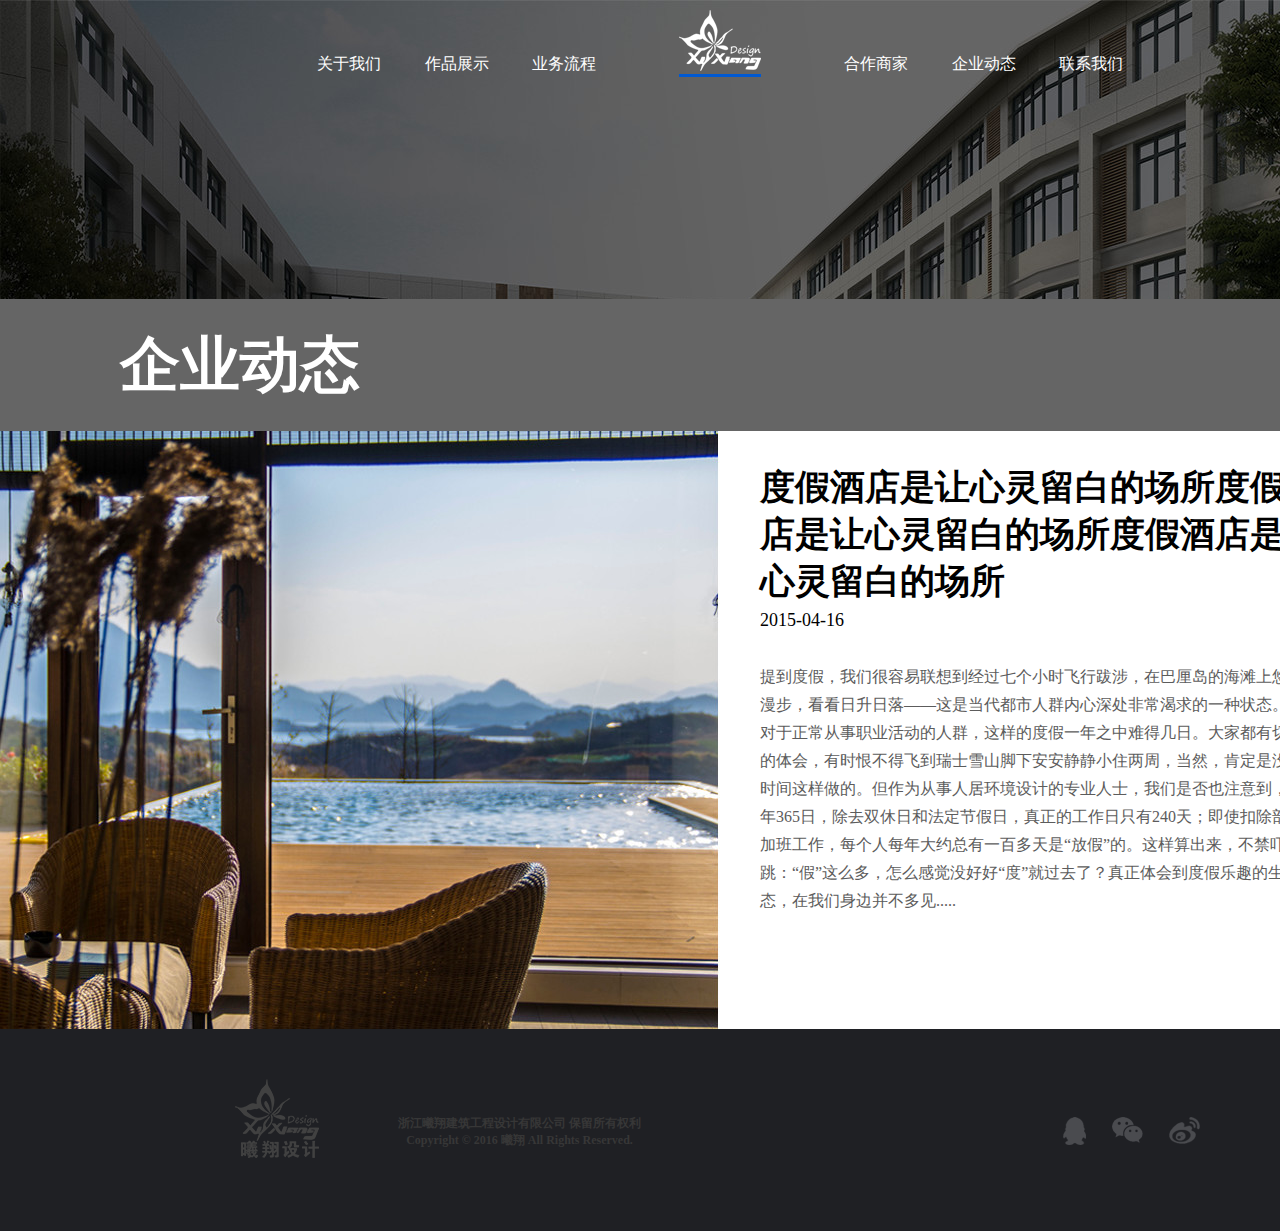
<file: web_xixiang/web_xixiang/dynamicdetail.html>
<!DOCTYPE html>
<html lang="en">
<head>
    <meta charset="UTF-8">
    <title>浙江曦翔建筑工程设计有限公司</title>
    <link rel="stylesheet" type="text/css" href="css/base.css">
    <link rel="stylesheet" type="text/css" href="css/dynamicdetail.css">
</head>
<body>
<div class="top">
    <div class="top_header">
        <div class="top_header_nav">
            <a href="aboutus.html">关于我们</a>
            <a href="product.html">作品展示</a>
            <a href="process.html">业务流程</a>
        </div>
        <a href="index.html"><img src="img/index/icon_logo.png"></a>
        <div class="top_header_nav">
            <a href="merchants.html">合作商家</a>
            <a href="dynamic.html">企业动态</a>
            <a href="contact.html">联系我们</a>
        </div>
    </div>
    <div class="top_title">
        <div>
            <h1>企业动态</h1>
        </div>
    </div>
</div><!--top结束-->
<div class="content">
    <div class="content_left">
        <img src="img/aboutus/aboutus_12.jpg">
    </div>
    <div class="content_right">
        <div  class="content_right_title">
            <h5>度假酒店是让心灵留白的场所度假酒店是让心灵留白的场所度假酒店是让心灵留白的场所</h5>
            <p>2015-04-16</p>
        </div>
        <div  class="content_right_text">
            <p>提到度假，我们很容易联想到经过七个小时飞行跋涉，在巴厘岛的海滩上悠悠漫步，看看日升日落——这是当代都市人群内心深处非常渴求的一种状态。而对于正常从事职业活动的人群，这样的度假一年之中难得几日。大家都有切身的体会，有时恨不得飞到瑞士雪山脚下安安静静小住两周，当然，肯定是没有时间这样做的。但作为从事人居环境设计的专业人士，我们是否也注意到，一年365日，除去双休日和法定节假日，真正的工作日只有240天；即使扣除部分加班工作，每个人每年大约总有一百多天是“放假”的。这样算出来，不禁吓一跳：“假”这么多，怎么感觉没好好“度”就过去了？真正体会到度假乐趣的生命状态，在我们身边并不多见.....</p>
        </div>
        <div class="bdsharebuttonbox">
            <ul class="content_right_icon">
                <a href="#" class="bds_more" data-cmd="more"></a>
                <a href="#" class="bds_qzone" data-cmd="qzone" title="分享到QQ空间"></a>
                <a href="#" class="bds_tsina" data-cmd="tsina" title="分享到新浪微博"></a>
                <a href="#" class="bds_tqq" data-cmd="tqq" title="分享到腾讯微博"></a>
                <a href="#" class="bds_renren" data-cmd="renren" title="分享到人人网"></a>
                <a href="#" class="bds_weixin" data-cmd="weixin" title="分享到微信"></a>
            </ul>
        </div>
    </div>
</div><!--content结束-->
<div class="footer">
    <div class="footer_content">
        <div class="footer_content_left">
            <a href="index.html"><img src="img/index/logo.png"></a>
            <p class="footer_content_left_p1"><a>浙江曦翔建筑工程设计有限公司</a> 保留所有权利</p>
            <p class="footer_content_left_p2">Copyright&nbsp;&copy;&nbsp;2016&nbsp;曦翔&nbsp;All&nbsp;Rights&nbsp;Reserved.</p>
        </div>
        <div class="footer_content_right">
            <div class="footer_content_right_icon">
                <div class="footer_content_right_qq">
                    <a href="javascript:void(0)">
                        <img src="img/index/icon_qq.png">
                        <img class="footer_content_right_blue" src="img/index/icon_qq_blue.png">
                    </a>
                </div>
                <div class="footer_content_right_weixin">
                    <a href="javascript:void(0)" >
                        <img src="img/index/icon_weixin.png">
                        <img class="footer_content_right_blue" src="img/index/icon_weixin_blue.png">
                    </a>
                </div>
                <div class="footer_content_right_weibo">
                    <a href="javascript:void(0)">
                        <img src="img/index/icon_weibo.png">
                        <img class="footer_content_right_blue" src="img/index/icon_weibo_blue.png">
                    </a>
                </div>
            </div>
        </div>
    </div>
</div><!--footer结束-->
</body>
<script type="text/javascript" src="js/dynamicdetail.js"></script>
</html>
</file>
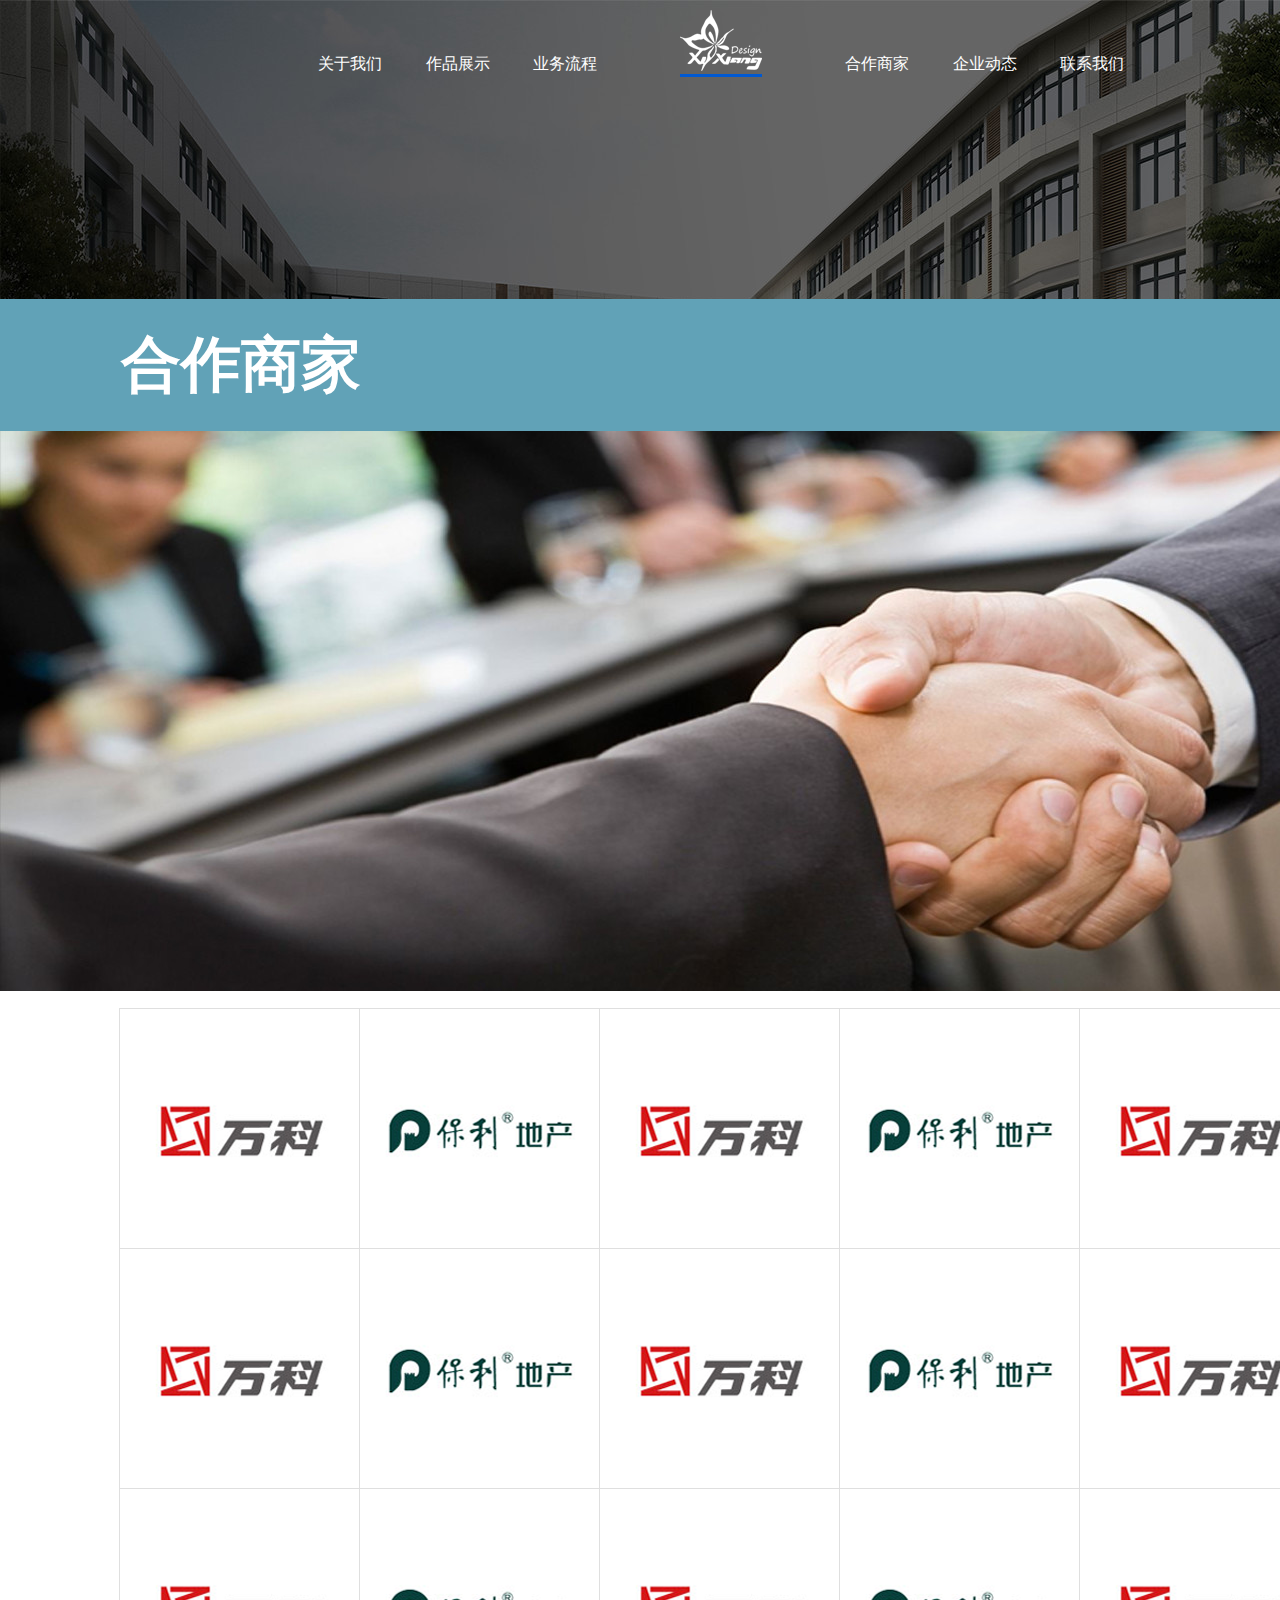
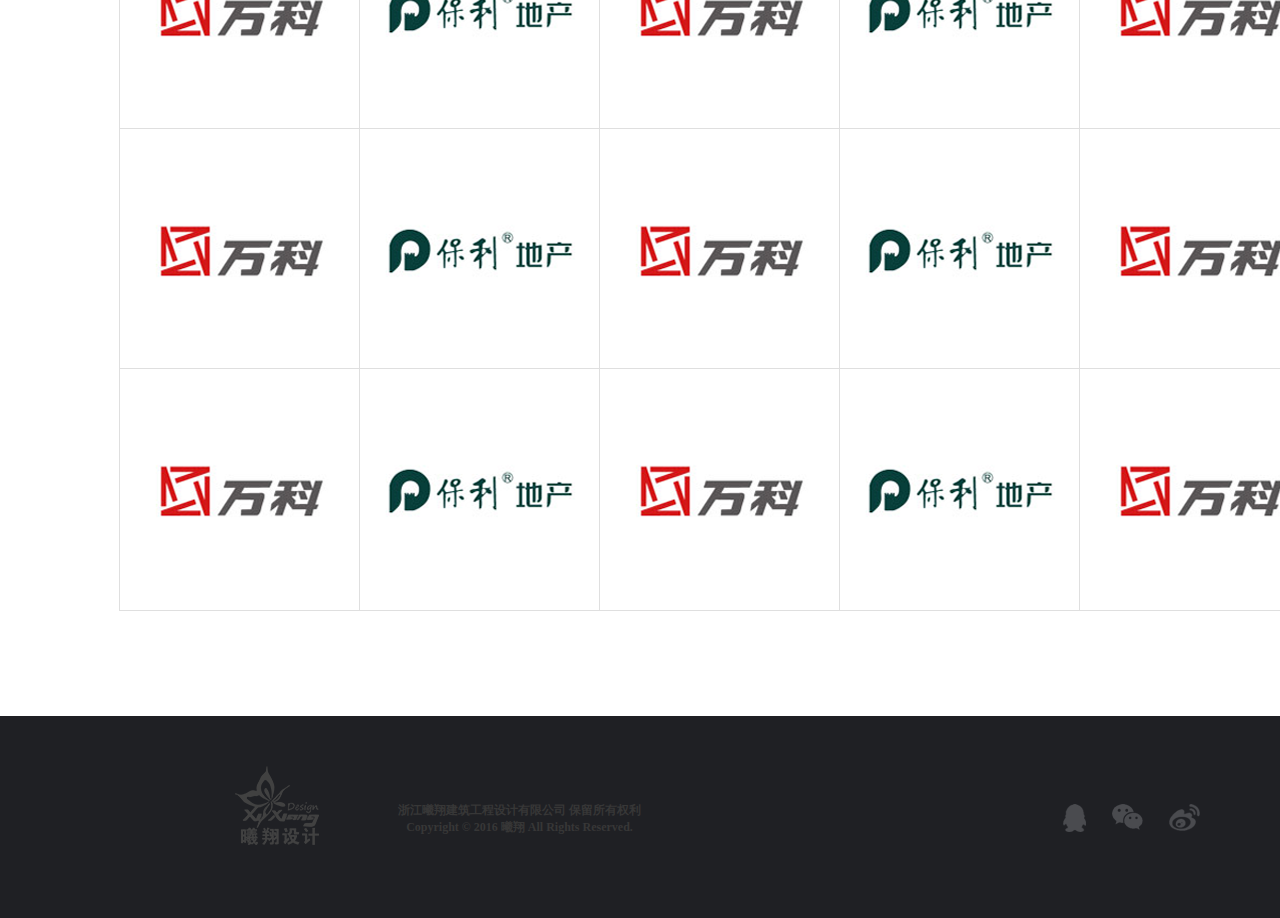
<file: web_xixiang/web_xixiang/merchants.html>
<!DOCTYPE html>
<html lang="en">
<head>
    <meta charset="UTF-8">
    <title>浙江曦翔建筑工程设计有限公司</title>
    <link rel="stylesheet" type="text/css" href="css/base.css">
    <link rel="stylesheet" type="text/css" href="css/merchants.css">
    <script type="text/javascript" src="js/jquery-3.3.1.js"></script>
</head>
<body>
<div class="top">
    <div class="top_header">
        <div class="top_header_nav">
            <a href="aboutus.html">关于我们</a>
            <a href="product.html">作品展示</a>
            <a href="process.html">业务流程</a>
        </div>
        <a href="index.html"><img src="img/index/icon_logo.png"></a>
        <div class="top_header_nav">
            <a href="merchants.html">合作商家</a>
            <a href="dynamic.html">企业动态</a>
            <a href="contact.html">联系我们</a>
        </div>
    </div>
    <div class="top_title">
        <div>
            <h1>合作商家</h1>
        </div>
    </div>
</div><!--top结束-->
<div class="content">
    <div class="content_banner">
        <img src="img/aboutus/aboutus_7.jpg">
    </div>
    <div class="content_label">
        <div class="content_label_box">
            <ul>
                <li><img src="img/aboutus/icon_wk.png"></li>
                <li><img src="img/aboutus/icon_bl.png"></li>
                <li><img src="img/aboutus/icon_wk.png"></li>
                <li><img src="img/aboutus/icon_bl.png"></li>
                <li><img src="img/aboutus/icon_wk.png"></li>
            </ul>
            <ul>
                <li><img src="img/aboutus/icon_wk.png"></li>
                <li><img src="img/aboutus/icon_bl.png"></li>
                <li><img src="img/aboutus/icon_wk.png"></li>
                <li><img src="img/aboutus/icon_bl.png"></li>
                <li><img src="img/aboutus/icon_wk.png"></li>
            </ul>
            <ul>
                <li><img src="img/aboutus/icon_wk.png"></li>
                <li><img src="img/aboutus/icon_bl.png"></li>
                <li><img src="img/aboutus/icon_wk.png"></li>
                <li><img src="img/aboutus/icon_bl.png"></li>
                <li><img src="img/aboutus/icon_wk.png"></li>
            </ul>
            <ul>
                <li><img src="img/aboutus/icon_wk.png"></li>
                <li><img src="img/aboutus/icon_bl.png"></li>
                <li><img src="img/aboutus/icon_wk.png"></li>
                <li><img src="img/aboutus/icon_bl.png"></li>
                <li><img src="img/aboutus/icon_wk.png"></li>
            </ul>
            <ul>
                <li><img src="img/aboutus/icon_wk.png"></li>
                <li><img src="img/aboutus/icon_bl.png"></li>
                <li><img src="img/aboutus/icon_wk.png"></li>
                <li><img src="img/aboutus/icon_bl.png"></li>
                <li><img src="img/aboutus/icon_wk.png"></li>
            </ul>
        </div>
        <div class="content_label_top">
            <a href="javascript:void(0)" title="返回顶部"><img src="img/index/icon_top.png"></a>
        </div>
    </div>
</div><!--content结束-->
<div class="footer">
    <div class="footer_content">
        <div class="footer_content_left">
            <a href="index.html"><img src="img/index/logo.png"></a>
            <p class="footer_content_left_p1"><a>浙江曦翔建筑工程设计有限公司</a> 保留所有权利</p>
            <p class="footer_content_left_p2">Copyright&nbsp;&copy;&nbsp;2016&nbsp;曦翔&nbsp;All&nbsp;Rights&nbsp;Reserved.</p>
        </div>
        <div class="footer_content_right">
            <div class="footer_content_right_icon">
                <div class="footer_content_right_qq">
                    <a href="javascript:void(0)">
                        <img src="img/index/icon_qq.png">
                        <img class="footer_content_right_blue" src="img/index/icon_qq_blue.png">
                    </a>
                </div>
                <div class="footer_content_right_weixin">
                    <a href="javascript:void(0)" >
                        <img src="img/index/icon_weixin.png">
                        <img class="footer_content_right_blue" src="img/index/icon_weixin_blue.png">
                    </a>
                </div>
                <div class="footer_content_right_weibo">
                    <a href="javascript:void(0)">
                        <img src="img/index/icon_weibo.png">
                        <img class="footer_content_right_blue" src="img/index/icon_weibo_blue.png">
                    </a>
                </div>
            </div>
        </div>
    </div>
</div><!--footer结束-->
<script type="text/javascript" src="js/top.js"></script>
</body>
</html>
</file>
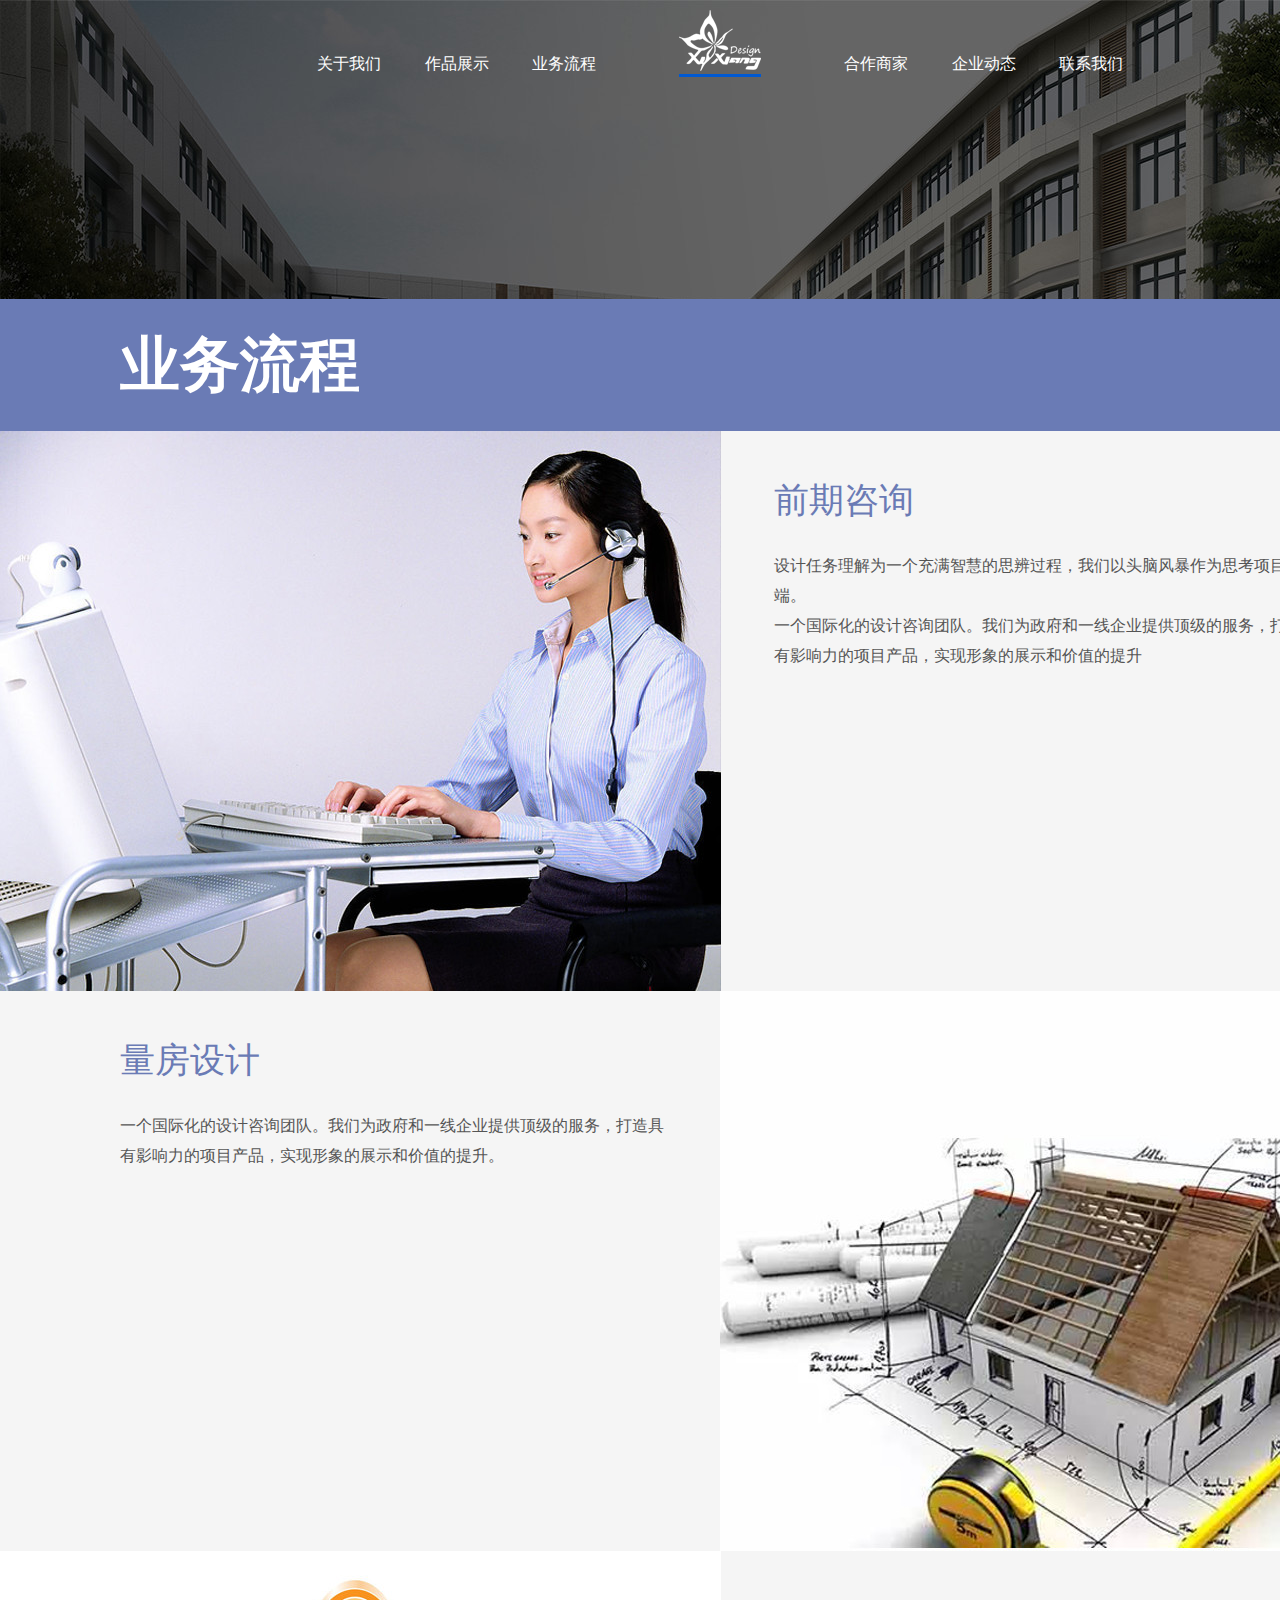
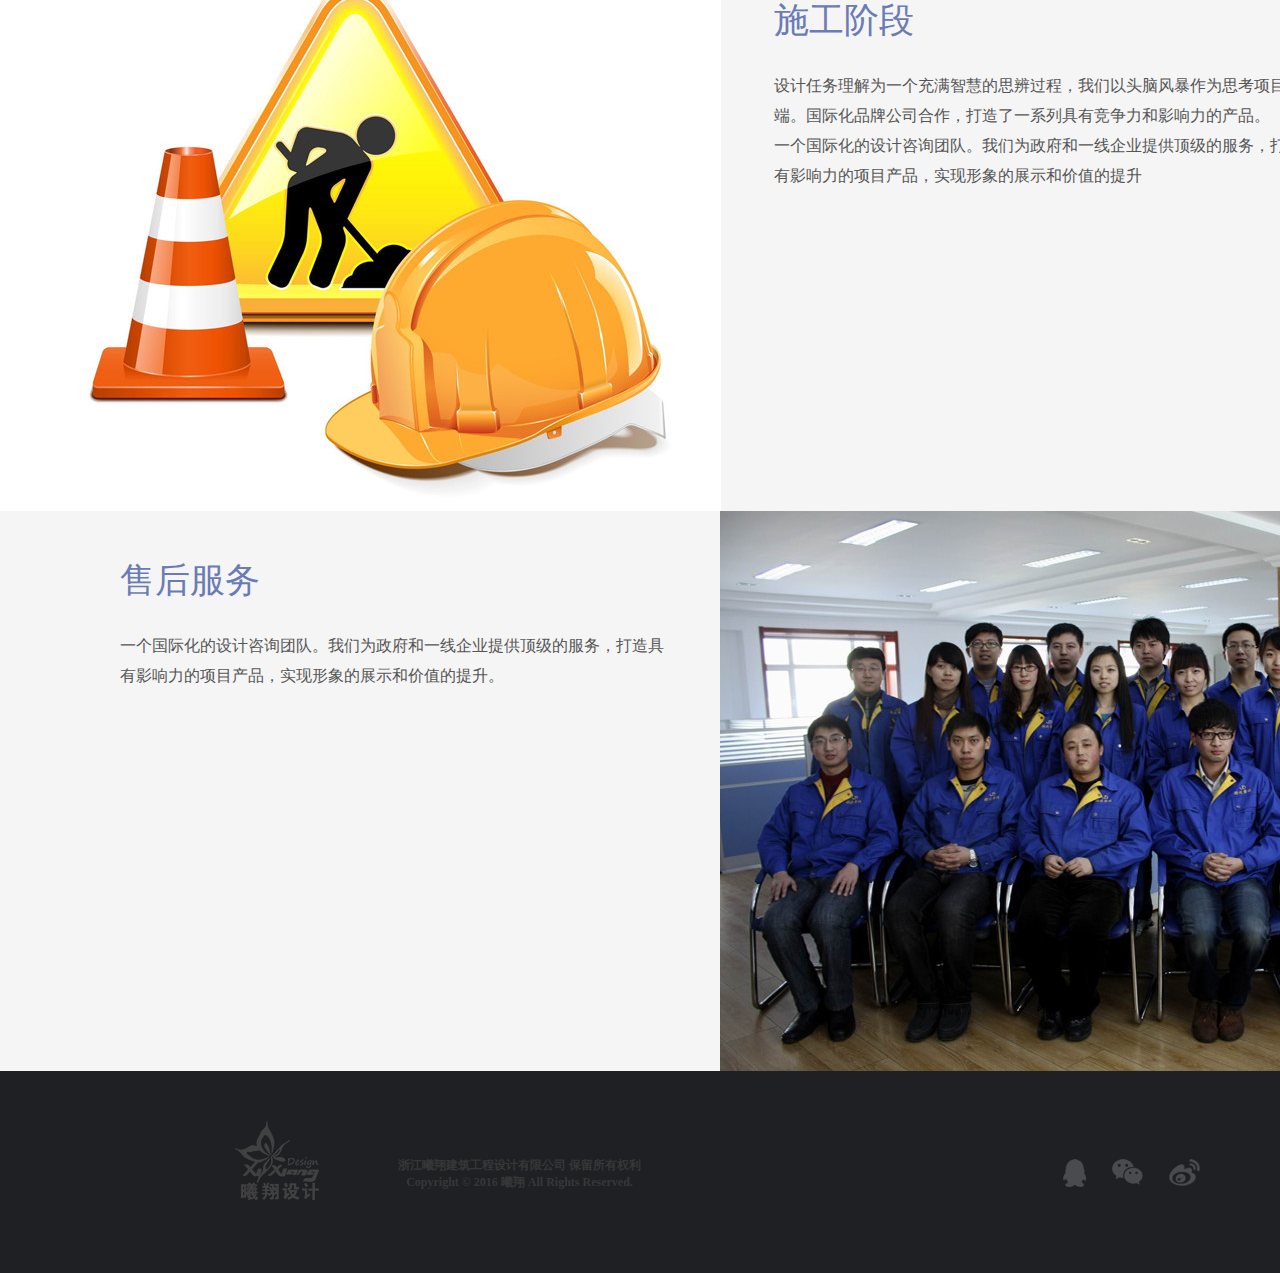
<file: web_xixiang/web_xixiang/process.html>
<!DOCTYPE html>
<html lang="en">
<head>
    <meta charset="UTF-8">
    <title>浙江曦翔建筑工程设计有限公司</title>
    <link rel="stylesheet" type="text/css" href="css/base.css">
    <link rel="stylesheet" type="text/css" href="css/process.css">
</head>
<body>
<div class="top">
    <div class="top_header">
        <div class="top_header_nav">
            <a href="aboutus.html">关于我们</a>
            <a href="product.html">作品展示</a>
            <a href="process.html">业务流程</a>
        </div>
        <a href="index.html"><img src="img/index/icon_logo.png"></a>
        <div class="top_header_nav">
            <a href="merchants.html">合作商家</a>
            <a href="dynamic.html">企业动态</a>
            <a href="contact.html">联系我们</a>
        </div>
    </div>
    <div class="top_title">
        <div>
            <h1>业务流程</h1>
        </div>
    </div>
</div><!--top结束-->
<div class="content">
    <div class="content_1">
        <div class="content_1_left">
            <img src="img/aboutus/aboutus_13.jpg">
        </div>
        <div class="content_1_right">
            <div class="content_1_title">
                <p>前期咨询</p>
            </div>

            <div class="content_1_text">
                <p>设计任务理解为一个充满智慧的思辨过程，我们以头脑风暴作为思考项目的开端。</p>
                <p>一个国际化的设计咨询团队。我们为政府和一线企业提供顶级的服务，打造具有影响力的项目产品，实现形象的展示和价值的提升</p>
            </div>
        </div>
    </div>
    <div class="content_2">
        <div class="content_2_left">
            <div class="content_2_title">
                <p>量房设计</p>
            </div>
            <div class="content_2_text">
                <p>一个国际化的设计咨询团队。我们为政府和一线企业提供顶级的服务，打造具有影响力的项目产品，实现形象的展示和价值的提升。</p>
            </div>
        </div>
        <div class="content_2_right">
            <img src="img/aboutus/aboutus_14.jpg">
        </div>
    </div>
    <div class="content_3">
        <div class="content_3_left">
            <img src="img/aboutus/aboutus_15.jpg">
        </div>
        <div class="content_3_right">
            <div class="content_3_title">
                <p>施工阶段</p>
            </div>

            <div class="content_3_text">
                <p>设计任务理解为一个充满智慧的思辨过程，我们以头脑风暴作为思考项目的开端。国际化品牌公司合作，打造了一系列具有竞争力和影响力的产品。</p>
                <p>一个国际化的设计咨询团队。我们为政府和一线企业提供顶级的服务，打造具有影响力的项目产品，实现形象的展示和价值的提升</p>
            </div>
        </div>
    </div>
    <div class="content_4">
        <div class="content_4_left">
            <div class="content_4_title">
                <p>售后服务</p>
            </div>
            <div class="content_4_text">
                <p>一个国际化的设计咨询团队。我们为政府和一线企业提供顶级的服务，打造具有影响力的项目产品，实现形象的展示和价值的提升。</p>
            </div>
        </div>
        <div class="content_4_right">
            <img src="img/aboutus/aboutus_16.jpg">
        </div>
    </div>
</div><!--content结束-->
<div class="footer">
    <div class="footer_content">
        <div class="footer_content_left">
            <a href="index.html"><img src="img/index/logo.png"></a>
            <p class="footer_content_left_p1"><a>浙江曦翔建筑工程设计有限公司</a> 保留所有权利</p>
            <p class="footer_content_left_p2">Copyright&nbsp;&copy;&nbsp;2016&nbsp;曦翔&nbsp;All&nbsp;Rights&nbsp;Reserved.</p>
        </div>
        <div class="footer_content_right">
            <div class="footer_content_right_icon">
                <div class="footer_content_right_qq">
                    <a href="javascript:void(0)">
                        <img src="img/index/icon_qq.png">
                        <img class="footer_content_right_blue" src="img/index/icon_qq_blue.png">
                    </a>
                </div>
                <div class="footer_content_right_weixin">
                    <a href="javascript:void(0)" >
                        <img src="img/index/icon_weixin.png">
                        <img class="footer_content_right_blue" src="img/index/icon_weixin_blue.png">
                    </a>
                </div>
                <div class="footer_content_right_weibo">
                    <a href="javascript:void(0)">
                        <img src="img/index/icon_weibo.png">
                        <img class="footer_content_right_blue" src="img/index/icon_weibo_blue.png">
                    </a>
                </div>
            </div>
        </div>
    </div>
</div><!--footer结束-->
</body>
</html>
</file>
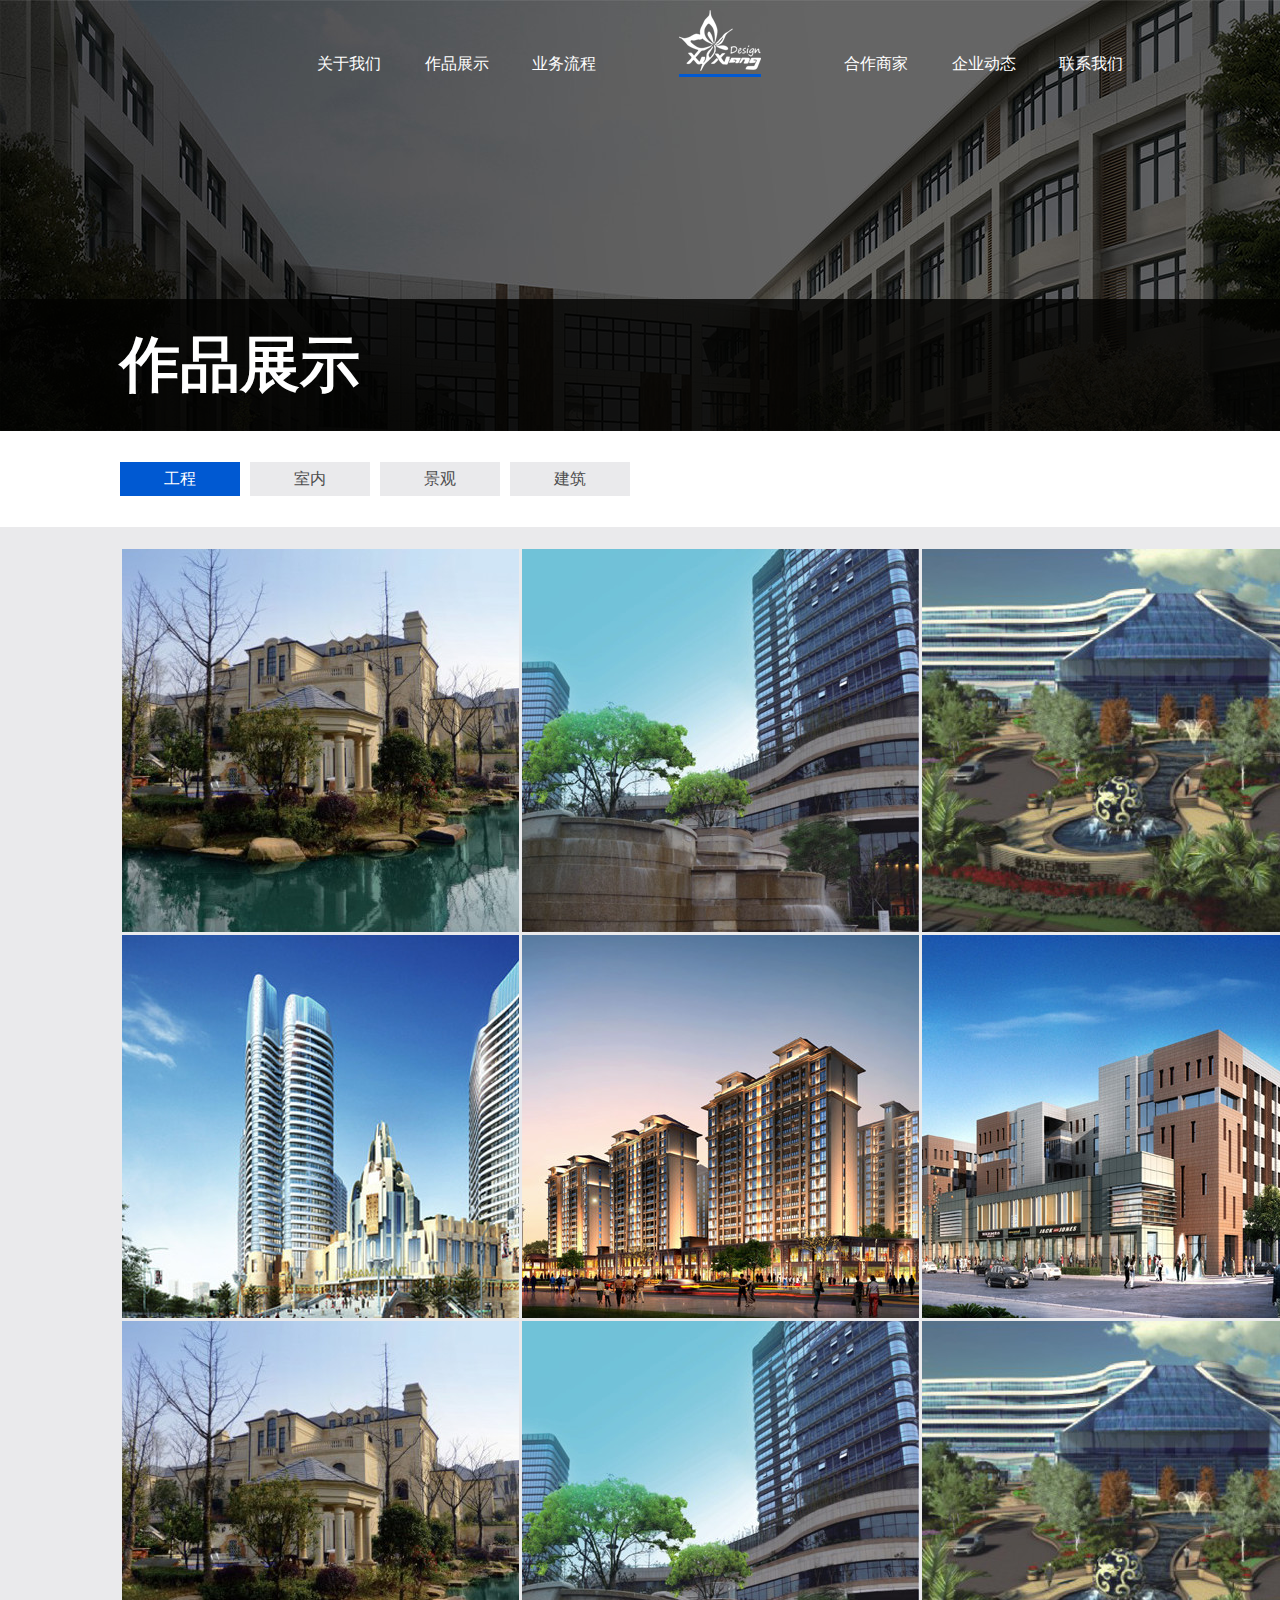
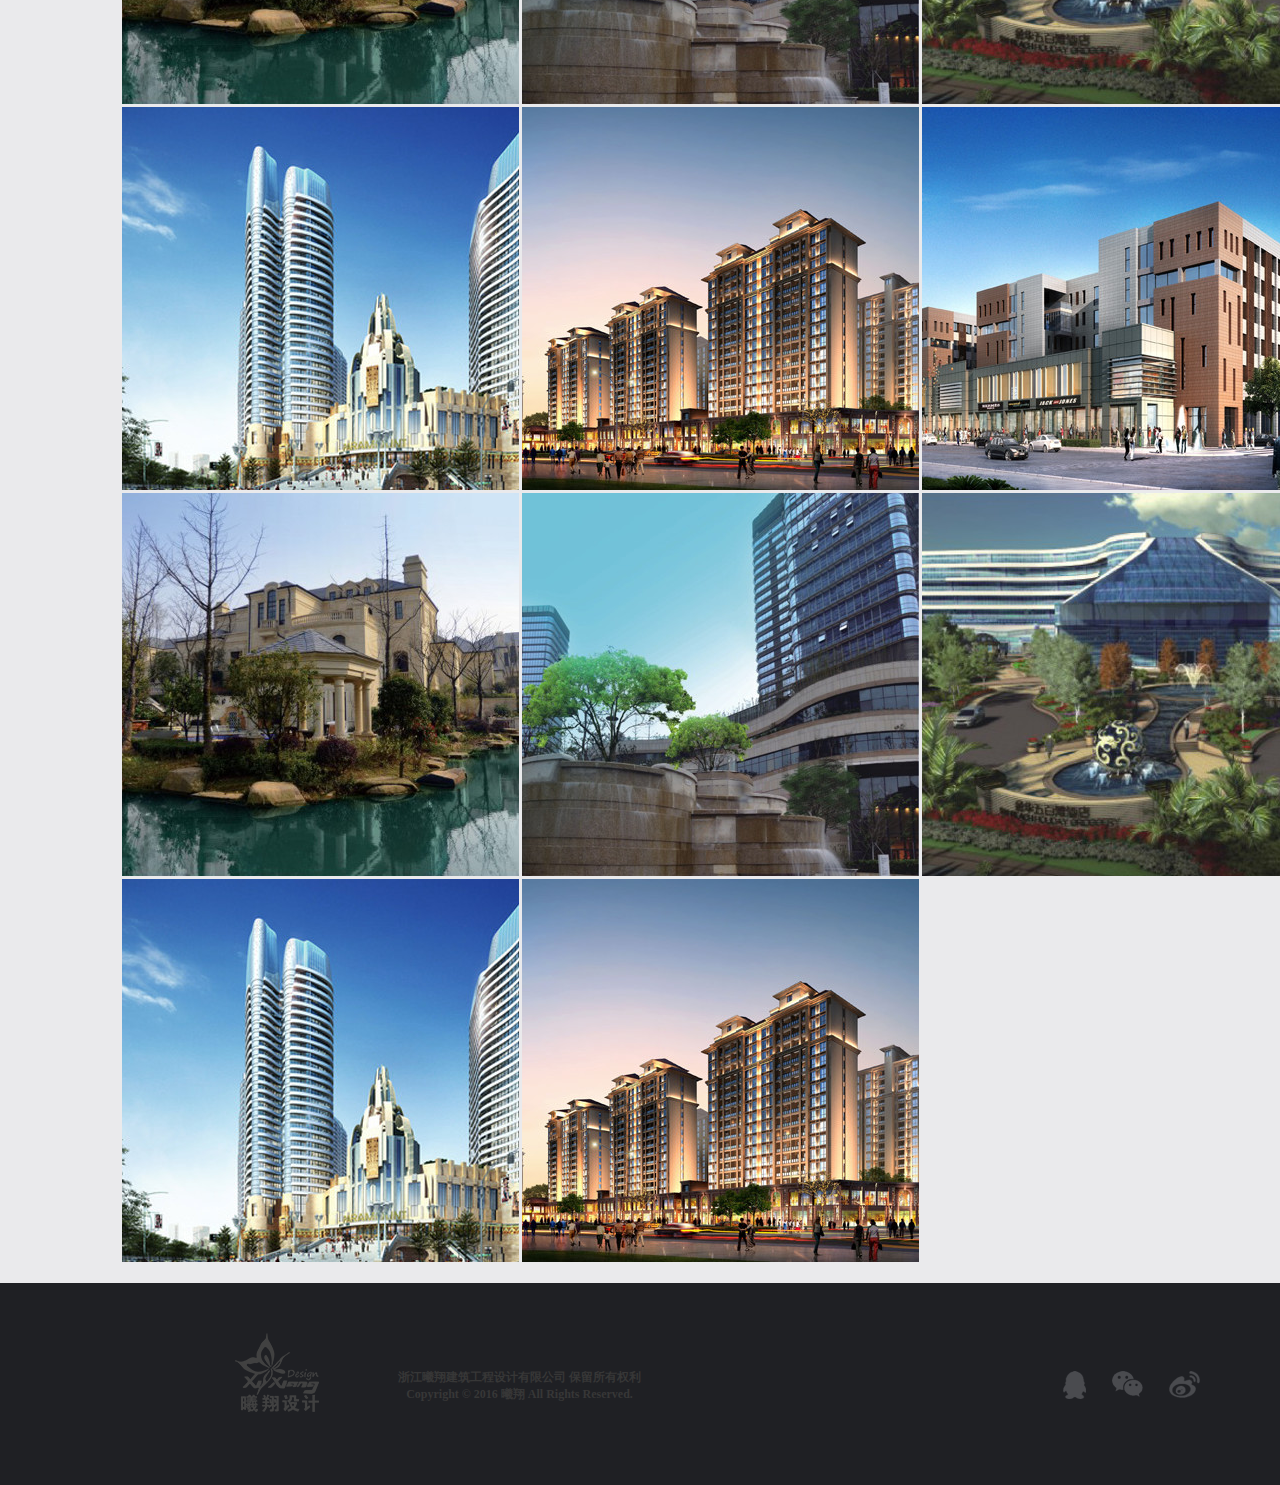
<file: web_xixiang/web_xixiang/product.html>
<!DOCTYPE html>
<html lang="en">
<head>
    <meta charset="UTF-8">
    <title>浙江曦翔建筑工程设计有限公司</title>
    <link rel="stylesheet" type="text/css" href="css/base.css">
    <link rel="stylesheet" type="text/css" href="css/product.css">
    <script type="text/javascript" src="js/jquery-3.3.1.js"></script>
</head>
<body>
<div class="top">
    <div class="top_header">
        <div class="top_header_nav">
            <a href="aboutus.html">关于我们</a>
            <a href="product.html">作品展示</a>
            <a href="process.html">业务流程</a>
        </div>
        <a href="index.html"><img src="img/index/icon_logo.png"></a>
        <div class="top_header_nav">
            <a href="merchants.html">合作商家</a>
            <a href="dynamic.html">企业动态</a>
            <a href="contact.html">联系我们</a>
        </div>
    </div>
    <div class="top_title">
        <div>
            <h1>作品展示</h1>
        </div>
    </div>
</div><!--top结束-->
<div class="content">
    <div class="content_nav">
        <ul>
            <li id="content_nav_1"><a href="javascript:void(0)">工程</a></li>
            <li id="content_nav_2"><a href="javascript:void(0)">室内</a></li>
            <li id="content_nav_3"><a href="javascript:void(0)">景观</a></li>
            <li id="content_nav_4"><a href="javascript:void(0)">建筑</a></li>
        </ul>
    </div>
    <div class="content_main_wrap">
        <div class="content_main_a">
            <div class="content_main_pic" id="pic_a1">
                <a href="productdetail.html"><img src="img/aboutus/aboutus_17.jpg"></a>
                <div class="content_main_pic_note" id="note_a1">
                    <div class="content_main_pic_text" id="text_a1">
                        <p>LANTIAN·ROSE<br>GARDEN</p>
                        <p>蓝天玫瑰园</p>
                    </div>
                </div>
            </div>
            <div class="content_main_pic" id="pic_a2">
                <a href="productdetail.html"><img src="img/aboutus/aboutus_18.jpg"></a>
                <div class="content_main_pic_note" id="note_a2">
                    <div class="content_main_pic_text" id="text_a2">
                        <p>EM</p>
                        <p>翡翠鸟</p>
                    </div>
                </div>
            </div>
            <div class="content_main_pic" id="pic_a3">
                <a href="productdetail.html"><img src="img/aboutus/aboutus_19.jpg"></a>
                <div class="content_main_pic_note" id="note_a3">
                    <div class="content_main_pic_text" id="text_a3">
                        <p>EM</p>
                        <p>翡翠鸟</p>
                    </div>
                </div>
            </div>
            <div class="content_main_pic" id="pic_a4">
                <a href="productdetail.html"><img src="img/aboutus/aboutus_20.jpg"></a>
                <div class="content_main_pic_note" id="note_a4">
                    <div class="content_main_pic_text" id="text_a4">
                        <p>LANTIAN·ROSE<br>GARDEN</p>
                        <p>蓝天玫瑰园</p>
                    </div>
                </div>
            </div>
            <div class="content_main_pic" id="pic_a5">
                <a href="productdetail.html"><img src="img/aboutus/aboutus_21.jpg"></a>
                <div class="content_main_pic_note" id="note_a5">
                    <div class="content_main_pic_text" id="text_a5">
                        <p>EM</p>
                        <p>翡翠鸟</p>
                    </div>
                </div>
            </div>
            <div class="content_main_pic" id="pic_a6">
                <a href="productdetail.html"><img src="img/aboutus/aboutus_22.jpg"></a>
                <div class="content_main_pic_note" id="note_a6">
                    <div class="content_main_pic_text" id="text_a6">
                        <p>EM</p>
                        <p>翡翠鸟</p>
                    </div>
                </div>
            </div>
            <div class="content_main_pic" id="pic_a7">
                <a href="productdetail.html"><img src="img/aboutus/aboutus_17.jpg"></a>
                <div class="content_main_pic_note" id="note_a7">
                    <div class="content_main_pic_text" id="text_a7">
                        <p>LANTIAN·ROSE<br>GARDEN</p>
                        <p>蓝天玫瑰园</p>
                    </div>
                </div>
            </div>
            <div class="content_main_pic" id="pic_a8">
                <a href="productdetail.html"><img src="img/aboutus/aboutus_18.jpg"></a>
                <div class="content_main_pic_note" id="note_a8">
                    <div class="content_main_pic_text" id="text_a8">
                        <p>EM</p>
                        <p>翡翠鸟</p>
                    </div>
                </div>
            </div>
            <div class="content_main_pic" id="pic_a9">
                <a href="productdetail.html"><img src="img/aboutus/aboutus_19.jpg"></a>
                <div class="content_main_pic_note" id="note_a9">
                    <div class="content_main_pic_text" id="text_a9">
                        <p>EM</p>
                        <p>翡翠鸟</p>
                    </div>
                </div>
            </div>
            <div class="content_main_pic" id="pic_a10">
                <a href="productdetail.html"><img src="img/aboutus/aboutus_20.jpg"></a>
                <div class="content_main_pic_note" id="note_a10">
                    <div class="content_main_pic_text" id="text_a10">
                        <p>LANTIAN·ROSE<br>GARDEN</p>
                        <p>蓝天玫瑰园</p>
                    </div>
                </div>
            </div>
            <div class="content_main_pic" id="pic_a11">
                <a href="productdetail.html"><img src="img/aboutus/aboutus_21.jpg"></a>
                <div class="content_main_pic_note" id="note_a11">
                    <div class="content_main_pic_text" id="text_a11">
                        <p>EM</p>
                        <p>翡翠鸟</p>
                    </div>
                </div>
            </div>
            <div class="content_main_pic" id="pic_a12">
                <a href="productdetail.html"><img src="img/aboutus/aboutus_22.jpg"></a>
                <div class="content_main_pic_note" id="note_a12">
                    <div class="content_main_pic_text" id="text_a12">
                        <p>EM</p>
                        <p>翡翠鸟</p>
                    </div>
                </div>
            </div>
            <div class="content_main_pic" id="pic_a13">
                <a href="productdetail.html"><img src="img/aboutus/aboutus_17.jpg"></a>
                <div class="content_main_pic_note" id="note_a13">
                    <div class="content_main_pic_text" id="text_a13">
                        <p>LANTIAN·ROSE<br>GARDEN</p>
                        <p>蓝天玫瑰园</p>
                    </div>
                </div>
            </div>
            <div class="content_main_pic" id="pic_a14">
                <a href="productdetail.html"><img src="img/aboutus/aboutus_18.jpg"></a>
                <div class="content_main_pic_note" id="note_a14">
                    <div class="content_main_pic_text" id="text_a14">
                        <p>EM</p>
                        <p>翡翠鸟</p>
                    </div>
                </div>
            </div>
            <div class="content_main_pic" id="pic_a15">
                <a href="productdetail.html"><img src="img/aboutus/aboutus_19.jpg"></a>
                <div class="content_main_pic_note" id="note_a15">
                    <div class="content_main_pic_text" id="text_a15">
                        <p>EM</p>
                        <p>翡翠鸟</p>
                    </div>
                </div>
            </div>
            <div class="content_main_pic" id="pic_a16">
                <a href="productdetail.html"><img src="img/aboutus/aboutus_20.jpg"></a>
                <div class="content_main_pic_note" id="note_a16">
                    <div class="content_main_pic_text" id="text_a16">
                        <p>LANTIAN·ROSE<br>GARDEN</p>
                        <p>蓝天玫瑰园</p>
                    </div>
                </div>
            </div>
            <div class="content_main_pic" id="pic_a17">
                <a href="productdetail.html"><img src="img/aboutus/aboutus_21.jpg"></a>
                <div class="content_main_pic_note" id="note_a17">
                    <div class="content_main_pic_text" id="text_a17">
                        <p>EM</p>
                        <p>翡翠鸟</p>
                    </div>
                </div>
            </div>
            <div class="content_main_top">
                <a href="javascript:void(0)" title="返回顶部"><img src="img/index/icon_top.png"></a>
            </div>
        </div>
        <div class="content_main_b">
            <div class="content_main_pic" id="pic_b1">
                <a href="productdetail.html"><img src="img/aboutus/aboutus_18.jpg"></a>
                <div class="content_main_pic_note" id="note_b1">
                    <div class="content_main_pic_text" id="text_b1">
                        <p>LANTIAN·ROSE<br>GARDEN</p>
                        <p>蓝天玫瑰园</p>
                    </div>
                </div>
            </div>
            <div class="content_main_pic" id="pic_b2">
                <a href="productdetail.html"><img src="img/aboutus/aboutus_17.jpg"></a>
                <div class="content_main_pic_note" id="note_b2">
                    <div class="content_main_pic_text" id="text_b2">
                        <p>EM</p>
                        <p>翡翠鸟</p>
                    </div>
                </div>
            </div>
            <div class="content_main_pic" id="pic_b3">
                <a href="productdetail.html"><img src="img/aboutus/aboutus_19.jpg"></a>
                <div class="content_main_pic_note" id="note_b3">
                    <div class="content_main_pic_text" id="text_b3">
                        <p>EM</p>
                        <p>翡翠鸟</p>
                    </div>
                </div>
            </div>
            <div class="content_main_pic" id="pic_b4">
                <a href="productdetail.html"><img src="img/aboutus/aboutus_20.jpg"></a>
                <div class="content_main_pic_note" id="note_b4">
                    <div class="content_main_pic_text" id="text_b4">
                        <p>LANTIAN·ROSE<br>GARDEN</p>
                        <p>蓝天玫瑰园</p>
                    </div>
                </div>
            </div>
            <div class="content_main_pic" id="pic_b5">
                <a href="productdetail.html"><img src="img/aboutus/aboutus_21.jpg"></a>
                <div class="content_main_pic_note" id="note_b5">
                    <div class="content_main_pic_text" id="text_b5">
                        <p>EM</p>
                        <p>翡翠鸟</p>
                    </div>
                </div>
            </div>
            <div class="content_main_pic" id="pic_b6">
                <a href="productdetail.html"><img src="img/aboutus/aboutus_22.jpg"></a>
                <div class="content_main_pic_note" id="note_b6">
                    <div class="content_main_pic_text" id="text_b6">
                        <p>EM</p>
                        <p>翡翠鸟</p>
                    </div>
                </div>
            </div>
            <div class="content_main_pic" id="pic_b7">
                <a href="productdetail.html"><img src="img/aboutus/aboutus_17.jpg"></a>
                <div class="content_main_pic_note" id="note_b7">
                    <div class="content_main_pic_text" id="text_b7">
                        <p>LANTIAN·ROSE<br>GARDEN</p>
                        <p>蓝天玫瑰园</p>
                    </div>
                </div>
            </div>
            <div class="content_main_pic" id="pic_b8">
                <a href="productdetail.html"><img src="img/aboutus/aboutus_18.jpg"></a>
                <div class="content_main_pic_note" id="note_b8">
                    <div class="content_main_pic_text" id="text_b8">
                        <p>EM</p>
                        <p>翡翠鸟</p>
                    </div>
                </div>
            </div>
            <div class="content_main_pic" id="pic_b9">
                <a href="productdetail.html"><img src="img/aboutus/aboutus_19.jpg"></a>
                <div class="content_main_pic_note" id="note_b9">
                    <div class="content_main_pic_text" id="text_b9">
                        <p>EM</p>
                        <p>翡翠鸟</p>
                    </div>
                </div>
            </div>
            <div class="content_main_pic" id="pic_b10">
                <a href="productdetail.html"><img src="img/aboutus/aboutus_20.jpg"></a>
                <div class="content_main_pic_note" id="note_b10">
                    <div class="content_main_pic_text" id="text_b10">
                        <p>LANTIAN·ROSE<br>GARDEN</p>
                        <p>蓝天玫瑰园</p>
                    </div>
                </div>
            </div>
            <div class="content_main_pic" id="pic_b11">
                <a href="productdetail.html"><img src="img/aboutus/aboutus_21.jpg"></a>
                <div class="content_main_pic_note" id="note_b11">
                    <div class="content_main_pic_text" id="text_b11">
                        <p>EM</p>
                        <p>翡翠鸟</p>
                    </div>
                </div>
            </div>
            <div class="content_main_pic" id="pic_b12">
                <a href="productdetail.html"><img src="img/aboutus/aboutus_22.jpg"></a>
                <div class="content_main_pic_note" id="note_b12">
                    <div class="content_main_pic_text" id="text_b12">
                        <p>EM</p>
                        <p>翡翠鸟</p>
                    </div>
                </div>
            </div>
            <div class="content_main_pic" id="pic_b13">
                <a href="productdetail.html"><img src="img/aboutus/aboutus_17.jpg"></a>
                <div class="content_main_pic_note" id="note_b13">
                    <div class="content_main_pic_text" id="text_b13">
                        <p>LANTIAN·ROSE<br>GARDEN</p>
                        <p>蓝天玫瑰园</p>
                    </div>
                </div>
            </div>
            <div class="content_main_pic" id="pic_b14">
                <a href="productdetail.html"><img src="img/aboutus/aboutus_18.jpg"></a>
                <div class="content_main_pic_note" id="note_b14">
                    <div class="content_main_pic_text" id="text_b14">
                        <p>EM</p>
                        <p>翡翠鸟</p>
                    </div>
                </div>
            </div>
            <div class="content_main_pic" id="pic_b15">
                <a href="productdetail.html"><img src="img/aboutus/aboutus_19.jpg"></a>
                <div class="content_main_pic_note" id="note_b15">
                    <div class="content_main_pic_text" id="text_b15">
                        <p>EM</p>
                        <p>翡翠鸟</p>
                    </div>
                </div>
            </div>
            <div class="content_main_pic" id="pic_b16">
                <a href="productdetail.html"><img src="img/aboutus/aboutus_20.jpg"></a>
                <div class="content_main_pic_note" id="note_b16">
                    <div class="content_main_pic_text" id="text_b16">
                        <p>LANTIAN·ROSE<br>GARDEN</p>
                        <p>蓝天玫瑰园</p>
                    </div>
                </div>
            </div>
            <div class="content_main_pic" id="pic_b17">
                <a href="productdetail.html"><img src="img/aboutus/aboutus_21.jpg"></a>
                <div class="content_main_pic_note" id="note_b17">
                    <div class="content_main_pic_text" id="text_b17">
                        <p>EM</p>
                        <p>翡翠鸟</p>
                    </div>
                </div>
            </div>
            <div class="content_main_top">
                <a href="javascript:void(0)" title="返回顶部"><img src="img/index/icon_top.png"></a>
            </div>
        </div>
        <div class="content_main_c">
            <div class="content_main_pic" id="pic_c1">
                <a href="productdetail.html"><img src="img/aboutus/aboutus_19.jpg"></a>
                <div class="content_main_pic_note" id="note_c1">
                    <div class="content_main_pic_text" id="text_c1">
                        <p>LANTIAN·ROSE<br>GARDEN</p>
                        <p>蓝天玫瑰园</p>
                    </div>
                </div>
            </div>
            <div class="content_main_pic" id="pic_c2">
                <a href="productdetail.html"><img src="img/aboutus/aboutus_18.jpg"></a>
                <div class="content_main_pic_note" id="note_c2">
                    <div class="content_main_pic_text" id="text_c2">
                        <p>EM</p>
                        <p>翡翠鸟</p>
                    </div>
                </div>
            </div>
            <div class="content_main_pic" id="pic_c3">
                <a href="productdetail.html"><img src="img/aboutus/aboutus_17.jpg"></a>
                <div class="content_main_pic_note" id="note_c3">
                    <div class="content_main_pic_text" id="text_c3">
                        <p>EM</p>
                        <p>翡翠鸟</p>
                    </div>
                </div>
            </div>
            <div class="content_main_pic" id="pic_c4">
                <a href="productdetail.html"><img src="img/aboutus/aboutus_20.jpg"></a>
                <div class="content_main_pic_note" id="note_c4">
                    <div class="content_main_pic_text" id="text_c4">
                        <p>LANTIAN·ROSE<br>GARDEN</p>
                        <p>蓝天玫瑰园</p>
                    </div>
                </div>
            </div>
            <div class="content_main_pic" id="pic_c5">
                <a href="productdetail.html"><img src="img/aboutus/aboutus_21.jpg"></a>
                <div class="content_main_pic_note" id="note_c5">
                    <div class="content_main_pic_text" id="text_c5">
                        <p>EM</p>
                        <p>翡翠鸟</p>
                    </div>
                </div>
            </div>
            <div class="content_main_pic" id="pic_c6">
                <a href="productdetail.html"><img src="img/aboutus/aboutus_22.jpg"></a>
                <div class="content_main_pic_note" id="note_c6">
                    <div class="content_main_pic_text" id="text_c6">
                        <p>EM</p>
                        <p>翡翠鸟</p>
                    </div>
                </div>
            </div>
            <div class="content_main_pic" id="pic_c7">
                <a href="productdetail.html"><img src="img/aboutus/aboutus_17.jpg"></a>
                <div class="content_main_pic_note" id="note_c7">
                    <div class="content_main_pic_text" id="text_c7">
                        <p>LANTIAN·ROSE<br>GARDEN</p>
                        <p>蓝天玫瑰园</p>
                    </div>
                </div>
            </div>
            <div class="content_main_pic" id="pic_c8">
                <a href="productdetail.html"><img src="img/aboutus/aboutus_18.jpg"></a>
                <div class="content_main_pic_note" id="note_c8">
                    <div class="content_main_pic_text" id="text_c8">
                        <p>EM</p>
                        <p>翡翠鸟</p>
                    </div>
                </div>
            </div>
            <div class="content_main_pic" id="pic_c9">
                <a href="productdetail.html"><img src="img/aboutus/aboutus_19.jpg"></a>
                <div class="content_main_pic_note" id="note_c9">
                    <div class="content_main_pic_text" id="text_c9">
                        <p>EM</p>
                        <p>翡翠鸟</p>
                    </div>
                </div>
            </div>
            <div class="content_main_pic" id="pic_c10">
                <a href="productdetail.html"><img src="img/aboutus/aboutus_20.jpg"></a>
                <div class="content_main_pic_note" id="note_c10">
                    <div class="content_main_pic_text" id="text_c10">
                        <p>LANTIAN·ROSE<br>GARDEN</p>
                        <p>蓝天玫瑰园</p>
                    </div>
                </div>
            </div>
            <div class="content_main_pic" id="pic_c11">
                <a href="productdetail.html"><img src="img/aboutus/aboutus_21.jpg"></a>
                <div class="content_main_pic_note" id="note_c11">
                    <div class="content_main_pic_text" id="text_c11">
                        <p>EM</p>
                        <p>翡翠鸟</p>
                    </div>
                </div>
            </div>
            <div class="content_main_pic" id="pic_c12">
                <a href="productdetail.html"><img src="img/aboutus/aboutus_22.jpg"></a>
                <div class="content_main_pic_note" id="note_c12">
                    <div class="content_main_pic_text" id="text_c12">
                        <p>EM</p>
                        <p>翡翠鸟</p>
                    </div>
                </div>
            </div>
            <div class="content_main_pic" id="pic_c13">
                <a href="productdetail.html"><img src="img/aboutus/aboutus_17.jpg"></a>
                <div class="content_main_pic_note" id="note_c13">
                    <div class="content_main_pic_text" id="text_c13">
                        <p>LANTIAN·ROSE<br>GARDEN</p>
                        <p>蓝天玫瑰园</p>
                    </div>
                </div>
            </div>
            <div class="content_main_pic" id="pic_c14">
                <a href="productdetail.html"><img src="img/aboutus/aboutus_18.jpg"></a>
                <div class="content_main_pic_note" id="note_c14">
                    <div class="content_main_pic_text" id="text_c14">
                        <p>EM</p>
                        <p>翡翠鸟</p>
                    </div>
                </div>
            </div>
            <div class="content_main_pic" id="pic_c15">
                <a href="productdetail.html"><img src="img/aboutus/aboutus_19.jpg"></a>
                <div class="content_main_pic_note" id="note_c15">
                    <div class="content_main_pic_text" id="text_c15">
                        <p>EM</p>
                        <p>翡翠鸟</p>
                    </div>
                </div>
            </div>
            <div class="content_main_pic" id="pic_c16">
                <a href="productdetail.html"><img src="img/aboutus/aboutus_20.jpg"></a>
                <div class="content_main_pic_note" id="note_c16">
                    <div class="content_main_pic_text" id="text_c16">
                        <p>LANTIAN·ROSE<br>GARDEN</p>
                        <p>蓝天玫瑰园</p>
                    </div>
                </div>
            </div>
            <div class="content_main_pic" id="pic_c17">
                <a href="productdetail.html"><img src="img/aboutus/aboutus_21.jpg"></a>
                <div class="content_main_pic_note" id="note_c17">
                    <div class="content_main_pic_text" id="text_c17">
                        <p>EM</p>
                        <p>翡翠鸟</p>
                    </div>
                </div>
            </div>
            <div class="content_main_top">
                <a href="javascript:void(0)" title="返回顶部"><img src="img/index/icon_top.png"></a>
            </div>
        </div>
        <div class="content_main_d">
            <div class="content_main_pic" id="pic_d1">
                <a href="productdetail.html"><img src="img/aboutus/aboutus_20.jpg"></a>
                <div class="content_main_pic_note" id="note_d1">
                    <div class="content_main_pic_text" id="text_d1">
                        <p>LANTIAN·ROSE<br>GARDEN</p>
                        <p>蓝天玫瑰园</p>
                    </div>
                </div>
            </div>
            <div class="content_main_pic" id="pic_d2">
                <a href="productdetail.html"><img src="img/aboutus/aboutus_18.jpg"></a>
                <div class="content_main_pic_note" id="note_d2">
                    <div class="content_main_pic_text" id="text_d2">
                        <p>EM</p>
                        <p>翡翠鸟</p>
                    </div>
                </div>
            </div>
            <div class="content_main_pic" id="pic_d3">
                <a href="productdetail.html"><img src="img/aboutus/aboutus_19.jpg"></a>
                <div class="content_main_pic_note" id="note_d3">
                    <div class="content_main_pic_text" id="text_d3">
                        <p>EM</p>
                        <p>翡翠鸟</p>
                    </div>
                </div>
            </div>
            <div class="content_main_pic" id="pic_d4">
                <a href="productdetail.html"><img src="img/aboutus/aboutus_17.jpg"></a>
                <div class="content_main_pic_note" id="note_d4">
                    <div class="content_main_pic_text" id="text_d4">
                        <p>LANTIAN·ROSE<br>GARDEN</p>
                        <p>蓝天玫瑰园</p>
                    </div>
                </div>
            </div>
            <div class="content_main_pic" id="pic_d5">
                <a href="productdetail.html"><img src="img/aboutus/aboutus_21.jpg"></a>
                <div class="content_main_pic_note" id="note_d5">
                    <div class="content_main_pic_text" id="text_d5">
                        <p>EM</p>
                        <p>翡翠鸟</p>
                    </div>
                </div>
            </div>
            <div class="content_main_pic" id="pic_d6">
                <a href="productdetail.html"><img src="img/aboutus/aboutus_22.jpg"></a>
                <div class="content_main_pic_note" id="note_d6">
                    <div class="content_main_pic_text" id="text_d6">
                        <p>EM</p>
                        <p>翡翠鸟</p>
                    </div>
                </div>
            </div>
            <div class="content_main_pic" id="pic_d7">
                <a href="productdetail.html"><img src="img/aboutus/aboutus_17.jpg"></a>
                <div class="content_main_pic_note" id="note_d7">
                    <div class="content_main_pic_text" id="text_d7">
                        <p>LANTIAN·ROSE<br>GARDEN</p>
                        <p>蓝天玫瑰园</p>
                    </div>
                </div>
            </div>
            <div class="content_main_pic" id="pic_d8">
                <a href="productdetail.html"><img src="img/aboutus/aboutus_18.jpg"></a>
                <div class="content_main_pic_note" id="note_d8">
                    <div class="content_main_pic_text" id="text_d8">
                        <p>EM</p>
                        <p>翡翠鸟</p>
                    </div>
                </div>
            </div>
            <div class="content_main_pic" id="pic_d9">
                <a href="productdetail.html"><img src="img/aboutus/aboutus_19.jpg"></a>
                <div class="content_main_pic_note" id="note_d9">
                    <div class="content_main_pic_text" id="text_d9">
                        <p>EM</p>
                        <p>翡翠鸟</p>
                    </div>
                </div>
            </div>
            <div class="content_main_pic" id="pic_d10">
                <a href="productdetail.html"><img src="img/aboutus/aboutus_20.jpg"></a>
                <div class="content_main_pic_note" id="note_d10">
                    <div class="content_main_pic_text" id="text_d10">
                        <p>LANTIAN·ROSE<br>GARDEN</p>
                        <p>蓝天玫瑰园</p>
                    </div>
                </div>
            </div>
            <div class="content_main_pic" id="pic_d11">
                <a href="productdetail.html"><img src="img/aboutus/aboutus_21.jpg"></a>
                <div class="content_main_pic_note" id="note_d11">
                    <div class="content_main_pic_text" id="text_d11">
                        <p>EM</p>
                        <p>翡翠鸟</p>
                    </div>
                </div>
            </div>
            <div class="content_main_pic" id="pic_d12">
                <a href="productdetail.html"><img src="img/aboutus/aboutus_22.jpg"></a>
                <div class="content_main_pic_note" id="note_d12">
                    <div class="content_main_pic_text" id="text_d12">
                        <p>EM</p>
                        <p>翡翠鸟</p>
                    </div>
                </div>
            </div>
            <div class="content_main_pic" id="pic_d13">
                <a href="productdetail.html"><img src="img/aboutus/aboutus_17.jpg"></a>
                <div class="content_main_pic_note" id="note_d13">
                    <div class="content_main_pic_text" id="text_d13">
                        <p>LANTIAN·ROSE<br>GARDEN</p>
                        <p>蓝天玫瑰园</p>
                    </div>
                </div>
            </div>
            <div class="content_main_pic" id="pic_d14">
                <a href="productdetail.html"><img src="img/aboutus/aboutus_18.jpg"></a>
                <div class="content_main_pic_note" id="note_d14">
                    <div class="content_main_pic_text" id="text_d14">
                        <p>EM</p>
                        <p>翡翠鸟</p>
                    </div>
                </div>
            </div>
            <div class="content_main_pic" id="pic_d15">
                <a href="productdetail.html"><img src="img/aboutus/aboutus_19.jpg"></a>
                <div class="content_main_pic_note" id="note_d15">
                    <div class="content_main_pic_text" id="text_d15">
                        <p>EM</p>
                        <p>翡翠鸟</p>
                    </div>
                </div>
            </div>
            <div class="content_main_pic" id="pic_d16">
                <a href="productdetail.html"><img src="img/aboutus/aboutus_20.jpg"></a>
                <div class="content_main_pic_note" id="note_d16">
                    <div class="content_main_pic_text" id="text_d16">
                        <p>LANTIAN·ROSE<br>GARDEN</p>
                        <p>蓝天玫瑰园</p>
                    </div>
                </div>
            </div>
            <div class="content_main_pic" id="pic_d17">
                <a href="productdetail.html"><img src="img/aboutus/aboutus_21.jpg"></a>
                <div class="content_main_pic_note" id="note_d17">
                    <div class="content_main_pic_text" id="text_d17">
                        <p>EM</p>
                        <p>翡翠鸟</p>
                    </div>
                </div>
            </div>
            <div class="content_main_top">
                <a href="javascript:void(0)" title="返回顶部"><img src="img/index/icon_top.png"></a>
            </div>
        </div>
    </div>
</div><!--content结束-->
<div class="footer">
    <div class="footer_content">
        <div class="footer_content_left">
            <a href="index.html"><img src="img/index/logo.png"></a>
            <p class="footer_content_left_p1"><a>浙江曦翔建筑工程设计有限公司</a> 保留所有权利</p>
            <p class="footer_content_left_p2">Copyright&nbsp;&copy;&nbsp;2016&nbsp;曦翔&nbsp;All&nbsp;Rights&nbsp;Reserved.</p>
        </div>
        <div class="footer_content_right">
            <div class="footer_content_right_icon">
                <div class="footer_content_right_qq">
                    <a href="javascript:void(0)">
                        <img src="img/index/icon_qq.png">
                        <img class="footer_content_right_blue" src="img/index/icon_qq_blue.png">
                    </a>
                </div>
                <div class="footer_content_right_weixin">
                    <a href="javascript:void(0)" >
                        <img src="img/index/icon_weixin.png">
                        <img class="footer_content_right_blue" src="img/index/icon_weixin_blue.png">
                    </a>
                </div>
                <div class="footer_content_right_weibo">
                    <a href="javascript:void(0)">
                        <img src="img/index/icon_weibo.png">
                        <img class="footer_content_right_blue" src="img/index/icon_weibo_blue.png">
                    </a>
                </div>
            </div>
        </div>
    </div>
</div><!--footer结束-->
<script type="text/javascript" src="js/product.js"></script>
</body>
</html>
</file>
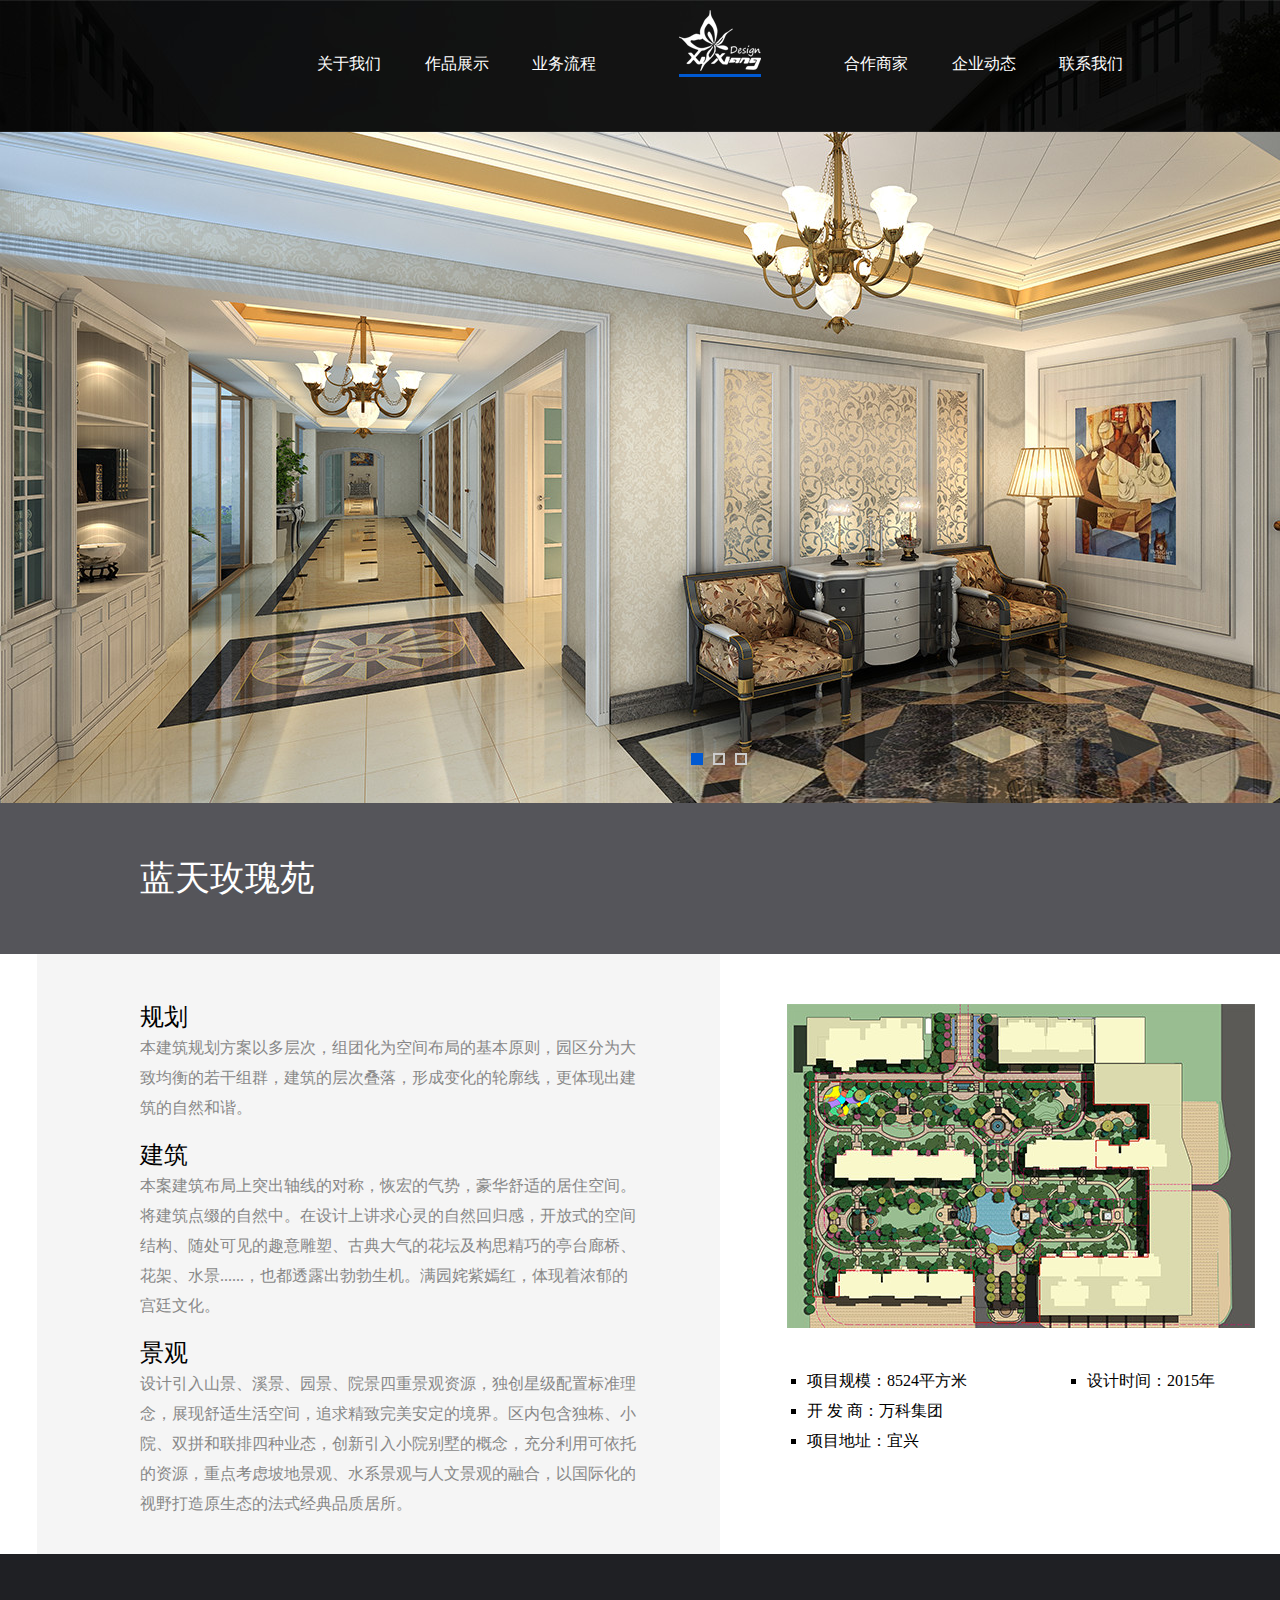
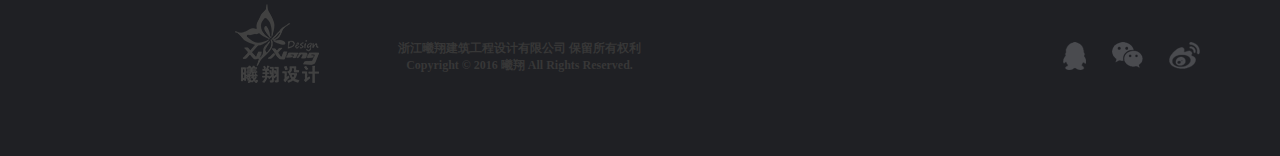
<file: web_xixiang/web_xixiang/productdetail.html>
<!DOCTYPE html>
<html lang="en">
<head>
    <meta charset="UTF-8">
    <title>浙江曦翔建筑工程设计有限公司</title>
    <link rel="stylesheet" type="text/css" href="css/base.css">
    <link rel="stylesheet" type="text/css" href="css/productdetail.css">
    <script type="text/javascript" src="js/jquery-3.3.1.js"></script>
</head>
<body>
<div class="top">
    <div class="top_header">
        <div class="top_header_nav">
            <a href="aboutus.html">关于我们</a>
            <a href="product.html">作品展示</a>
            <a href="process.html">业务流程</a>
        </div>
        <a href="index.html"><img src="img/index/icon_logo.png"></a>
        <div class="top_header_nav">
            <a href="merchants.html">合作商家</a>
            <a href="dynamic.html">企业动态</a>
            <a href="contact.html">联系我们</a>
        </div>
    </div>
</div><!--top结束-->
<div class="content">
    <div class="content_picture">
        <div class="content_picture_pic">
            <img src="img/aboutus/aboutus_23.jpg">
            <img src="img/index/pic_0.jpg">
            <img src="img/index/pic_5.jpg">
        </div>
        <div class="content_picture_point">
            <ul>
                <li class="content_picture_point_1"></li>
                <li class="content_picture_point_2"></li>
                <li class="content_picture_point_3"></li>
            </ul>
        </div>
    </div>
    <div class="content_title">
        <div>
            <p>蓝天玫瑰苑</p>
        </div>
    </div>
    <div class="content_main">
        <div class="content_main_left">
            <div class="content_main_left_text">
                <h5>规划</h5>
                <p>本建筑规划方案以多层次，组团化为空间布局的基本原则，园区分为大致均衡的若干组群，建筑的层次叠落，形成变化的轮廓线，更体现出建筑的自然和谐。</p>
                <br>
                <h5>建筑</h5>
                <p>本案建筑布局上突出轴线的对称，恢宏的气势，豪华舒适的居住空间。将建筑点缀的自然中。在设计上讲求心灵的自然回归感，开放式的空间结构、随处可见的趣意雕塑、古典大气的花坛及构思精巧的亭台廊桥、花架、水景......，也都透露出勃勃生机。满园姹紫嫣红，体现着浓郁的宫廷文化。</p>
                <br>
                <h5>景观</h5>
                <p>设计引入山景、溪景、园景、院景四重景观资源，独创星级配置标准理念，展现舒适生活空间，追求精致完美安定的境界。区内包含独栋、小院、双拼和联排四种业态，创新引入小院别墅的概念，充分利用可依托的资源，重点考虑坡地景观、水系景观与人文景观的融合，以国际化的视野打造原生态的法式经典品质居所。</p>
            </div>
        </div>
        <div class="content_main_right">
            <div class="content_main_right_text">
                <img src="img/aboutus/aboutus_24.jpg">
                <div class="content_main_right_list">
                    <ul>
                        <li>项目规模：8524平方米</li>
                        <li>开&nbsp;发&nbsp;商：万科集团</li>
                        <li>项目地址：宜兴</li>

                    </ul>
                    <ul class="content_main_right_list_2">
                        <li>设计时间：2015年</li>
                    </ul>
            </div>
            </div>

        </div>
    </div>
</div><!--content结束-->
<div class="footer">
    <div class="footer_content">
        <div class="footer_content_left">
            <a href="index.html"><img src="img/index/logo.png"></a>
            <p class="footer_content_left_p1"><a>浙江曦翔建筑工程设计有限公司</a> 保留所有权利</p>
            <p class="footer_content_left_p2">Copyright&nbsp;&copy;&nbsp;2016&nbsp;曦翔&nbsp;All&nbsp;Rights&nbsp;Reserved.</p>
        </div>
        <div class="footer_content_right">
            <div class="footer_content_right_icon">
                <div class="footer_content_right_qq">
                    <a href="javascript:void(0)">
                        <img src="img/index/icon_qq.png">
                        <img class="footer_content_right_blue" src="img/index/icon_qq_blue.png">
                    </a>
                </div>
                <div class="footer_content_right_weixin">
                    <a href="javascript:void(0)" >
                        <img src="img/index/icon_weixin.png">
                        <img class="footer_content_right_blue" src="img/index/icon_weixin_blue.png">
                    </a>
                </div>
                <div class="footer_content_right_weibo">
                    <a href="javascript:void(0)">
                        <img src="img/index/icon_weibo.png">
                        <img class="footer_content_right_blue" src="img/index/icon_weibo_blue.png">
                    </a>
                </div>
            </div>
        </div>
    </div>
</div><!--footer结束-->
<script type="text/javascript" src="js/productdetail.js"></script>
</body>
</html>
</file>
<file: web_xixiang/web_xixiang/css/base.css>
/* CSS Document */
@charset "utf-8";
/*基础标签重置*/
html, body, div, span, object, iframe, h1, h2, h3, h4, h5, h6, p, blockquote, pre, a, abbr, address, cite, code, del, dfn, em, img, ins, kbd, q, samp, small, sub, sup, var, b, i, dl, dt, dd, ol, ul, li, fieldset, form, label, legend,  caption,tfoot, s { margin:0; padding:0; border:0; font-size:13px; vertical-align:baseline; font-style:normal; text-decoration:none;word-wrap: break-word;}
ol,ul,li { list-style:none;}
img{border:none;}
a,p,h1, h2, h3, h4, h5, h6{text-decoration:none;font-family: "微软雅黑";}
</file>
<file: web_xixiang/web_xixiang/css/index.css>
/* CSS Document */
@charset "utf-8";

/*头部菜单*/
body{
    width: 100%;
}
.top{
    width: 100%;
    min-width: 1440px;
    height: 714px;
    margin: 0 auto;
    padding: 0;
    background-color: #7b7d77;
    text-align: center;
}
.top_header{

    /*margin: 0 auto;*/
    height: 88px;
    width: 100%;
    position: relative;
    padding: 0;
    z-index: 99;
}
.top_header_nav,.top_header img{
    display: inline-block;
}
.top_header_nav a{
    font-size: 16px;
    color: #ffffff;
    margin: 0 20px;
}
.top_header_nav{
    position: relative;
    bottom: 8px;
    padding: 0;
}
.top_header img{
    width: 82px;
    height: 61px;
    margin: 10px 60px 0;
    padding-bottom: 3px;
    border-bottom: 3px solid #0059d2;
}

.top_picture{
    width: 100%;
    min-width: 1440px;
    height: 714px;
    position: absolute;
    top: 0px;
    margin: 0 auto;
}
.top_picture img{
    width: 100%;
    min-width: 1440px;
    height: 714px;
    position: absolute;
    left: 0;
}
.top_sign{
    position: relative;
    z-index: 99;
    top: 150px;
    width: 42px;
    height: 45px;
    margin: 0 auto;
}
.top_sign img{
    width: 42px;
    height: 45px;
}
.top_name{
    position: relative;
    z-index: 99;
    top: 160px;
}
.top_name p{
    font-size: 26px;
    color: #ffffff;
    letter-spacing: 2px;
}
.top_knowmore{
    position: relative;
    z-index: 99;
    top: 227px;
    width: 108px;
    height: 30px;
    background: #0059d2;
    margin: 0 auto;
    border-radius: 20px;
    background-color:rgba(0,89,210,0.7);
}
.top_knowmore a{
    font-size: 14px;
    /*font-weight: bold;*/
    color: #ffffff;
    letter-spacing: 2px;
    line-height: 30px;
    padding: 7px 20px;
}
.top_point{
    width: 56px;
    height: 12px;
    margin: 0 auto;
    position: relative;
    top: 338px;
}
.top_point ul,.picture_scroll_point ul{
    height: 12px;
}

.top_point ul li,.picture_scroll_point ul li{
    cursor:pointer;
    /*width:8px;*/
    /*height:8px;*/
    /*border:2px solid #cccccc;*/
    float:left;
    list-style:none;
    text-align:center;
    position: relative;
    z-index: 99;
}
.top_point_2,.picture_scroll_point_2{
    margin: 0 10px;
}
.top_point_2,.top_point_3{
    width:8px;
    height:8px;
    border:2px solid #cccccc;
}
.top_point_1{
    background:#0059D2;
    border: none;
    width:12px;
    height:12px;
}
/*.top_point ul li:hover,.picture_scroll_point ul li:hover{*/
    /*background:#0059D2;*/
    /*border: none;*/
    /*width:12px;*/
    /*height:12px;*/
/*}*/
.case{
    width: 100%;
    min-width: 1440px;
    height: 319px;
    margin: 0 auto;
    background: #eeeeee;
}
.case_content{
    width: 1200px;
    height: 458px;
    margin: 0 auto;
    position: relative;
    top: -141px;
}
.case_content_box{
    width: 980px;
    height: 340px;
    margin: 0 auto;
}
.case_content_box_1,.case_content_box_2,.case_content_box_3,.case_content_box_4{
    width: 221px;
    height: 340px;
    float: left;
    margin: 0 12px;
    background: #ffffff;
    /*cursor: pointer;*/
    position: relative;
}
.case_content_box_1:hover,.case_content_box_2:hover,.case_content_box_3:hover,.case_content_box_4:hover{
    box-shadow: 0px 0px 30px 0px #666;
}

.case_content_box_1_img,.case_content_box_2_img,.case_content_box_3_img,.case_content_box_4_img{
    height: 180px;
    position: relative;
}
.case_content_box_1_img_2{
    position: absolute;
    bottom: 0;
    display: none;
}
.case_content_box_1:hover .case_content_box_1_img_2,.case_content_box_2:hover .case_content_box_1_img_2,.case_content_box_3:hover .case_content_box_1_img_2,.case_content_box_4:hover .case_content_box_1_img_2{
    display: block;
}
.case_content_box_1_img p,.case_content_box_2_img p,.case_content_box_3_img p,.case_content_box_4_img p{
    font-size: 16px;
    font-weight: bold;
    letter-spacing: 3px;
    line-height: 26px;
    color: #ffffff;
    border: 1px solid #ffffff;
    border-radius: 20px;
    width: 81px;
    text-align: center;
    position: absolute;
    bottom: 20px;
    left: 14px;
}
.case_content_box_1_text,.case_content_box_2_text,.case_content_box_3_text,.case_content_box_4_text{
    width: 175px;
    height: 120px;
    margin: 20px auto;
    position: relative;
}
.case_content_box hr{
    width:14px;
    float: left;
}
.case_content_box_1_text p,.case_content_box_2_text p,.case_content_box_3_text p,.case_content_box_4_text p{
    font-size: 12px;
    color: #9f9f9f;
}
.case_content_box a{
    font-size: 12px;
    font-weight: bold;
    position: relative;
    top: 36px;
    color: #363636;
}
.case_content_box a:hover{
    color: #0059d2;
}
.case_content_more{
    width: 108px;
    height: 34px;
    margin: 44px auto;
    text-align: center;
}
.case_content_more a{
    font-size: 12px;
    letter-spacing: 3px;
    line-height: 32px;
    color: #7e7e7e;
    border: 1px solid #7e7e7e;
    border-radius: 20px;
    padding: 9px 32px;
    cursor: pointer;
}
.picture_scroll{
    width: 100%;
    min-width: 1440px;
    margin: 0 auto;
    position: relative;
}
.picture_scroll_pic{
    margin: 0;
    width: 100%;
    min-width: 1440px;
    height: 702px;
    position: relative;
}
.picture_scroll_pic img{
    width: 100%;
    min-width: 1440px;
    height: 702px;
    position: absolute;
    left: 0;
}
.picture_scroll_point{
    width: 56px;
    height: 12px;
    margin: 0 auto;
    position: absolute;
    top: 664px;
    left: 48%;
}
.picture_scroll_point ul{
    margin: 0 auto;
}
.picture_scroll_point_2,.picture_scroll_point_3{
    width:8px;
    height:8px;
    border:2px solid #cccccc;
}
.picture_scroll_point_1{
    background:#0059D2;
    border: none;
    width:12px;
    height:12px;
}
.more{
    width: 100%;
    min-width: 1440px;
    height: 400px;
    display: none;
}
.more_content{
    width: 980px;
    height: 400px;
    margin: 0 auto;
    text-align: center;
}
.more_content_top h5{
    font-size: 24px;
    color: #202020;
    padding-top: 64px;
    /*font-weight: normal;*/
}
.more_content_top p{
    font-size: 12px;
    color: #b2b2b2;
}
.more_content_top hr{
    width: 38px;
    margin-top: 15px;
}
.more_content_box_1,.more_content_box_2,.more_content_box_3,.more_content_box_4{
    width: 148px;
    float: left;
    margin: 0 60px;
}
.more_content_box_1{
    margin-left: 0;
}
.more_content_box_4{
    margin-right: 0;
}
.more_content_box hr{
    width: 38px;
}
.more_content_box a{
    font-size: 18px;
    color: #2e2e2e;
    font-weight: bold;
    letter-spacing: 2px;
}
.more_content_box p{
    font-size: 12px;
    color: #ababab;
    font-weight: bold;
    letter-spacing: 1px;
    margin-top: 18px;
}
.more_content_box img{
    padding-left: 5px;
}
.dynamics{
    width: 100%;
    min-width: 1440px;
    height: 502px;
    margin: 0 auto;
    background:#36373a;
}
.dynamics_content{
    width: 980px;
    height: 502px;
    margin: 0 auto;
    text-align: center;
}
.dynamics_content h5{
    font-size: 24px;
    color: #ffffff;
    padding-top: 64px;
}
.dynamics_content p{
    font-size: 12px;
    color: #b2b2b2;
}
.dynamics_content hr{
    width: 38px;
    margin-top: 15px;
}

.dynamics_content_title{
    height: 27px;
    width: 980px;
}
.dynamics_content_title a{
    font-size: 13px;
    color: #ffffff;
    line-height: 27px;
    padding: 0px 15px;
}
.dynamics_content_title_left{
    width: 490px;
    float: left;
}
.dynamics_content_title_left a{
    margin-right: 30px;
    float: right;
}
.dynamics_content_title_left a{
    background:#0059D2;
    border-radius: 20px;
}
.dynamics_content_text,.dynamics_content_text_2{
    width: 980px;
    height: 160px;
    margin-top: 40px;
    position: relative;
    overflow: hidden;
}
.dynamics_content_text_2{
    display: none;
}
.company,.trade{
    width: 1960px;
    position: relative;
}
.company_1,company_2,.trade_1,.trade_2{
    width: 980px;
    height: 160px;
    float: left;
    position: relative;
}
.trade_1,.trade_2{
    width: 980px;
    height: 160px;
    float: left;
}
.dynamics_content_left_text,.dynamics_content_right_text{
    width: 490px;
    float: left;
    height: 160px;
}
.dynamics_content_left_text div,.dynamics_content_right_text div{
    height: 40px;
}
.dynamics_content_left_text div:hover a,.dynamics_content_right_text div:hover a{
    text-decoration: underline;
}
.dynamics_content_text a,.dynamics_content_text_2 a{
    font-size: 13px;
    color: #B7B7B7;
    line-height: 40px;
}
.dynamics_content_left_text_left{
    float: left;
}
.dynamics_content_left_text_right{
    float: right;
    margin-right: 45px;
}
.dynamics_content_title_right{
    width: 490px;
    float: left;
}
.dynamics_content_title_right a{
    float: left;
    margin-left: 35px;
}
.dynamics_content_right_text_left{
    float: left;
    margin-left: 45px;
}
.dynamics_content_right_text_right{
    float: right;
}
.dynamics_content_arrow{
    width: 980px;
    height: 60px;
    margin-top: 15px;
}
.dynamics_content_left_arrow{
    width: 490px;
    float: left;
}
.dynamics_content_left_arrow a,.dynamics_content_right_arrow a{
    font-size: 50px;
    font-weight: lighter;
    color: #585858;
    padding: 0;
    margin: 0;
}
.dynamics_content_left_arrow a{
    margin-right: 18px;
    float: right;
}
.dynamics_content_right_arrow a{
    margin-left: 18px;
    float: left;
}
.dynamics_content_right_arrow{
    width: 490px;
    float: left;
}
.dynamics_content_left_arrow a:hover,.dynamics_content_right_arrow a:hover{
    color: #0059d2;
}
.map{
    width: 100%;
    min-width: 1440px;
    margin: 0 auto;
    height: 281px;
}
.iw_poi_title {color:#CC5522;font-size:14px;font-weight:bold;overflow:hidden;padding-right:13px;white-space:nowrap}
.iw_poi_content {font:12px arial,sans-serif;overflow:visible;padding-top:4px;white-space:-moz-pre-wrap;word-wrap:break-word}
.contactus{
    width: 100%;
    min-width: 1440px;
    height: 224px;
    margin: 0 auto;
    background: #1b6ad4;
}
.contactus_content{
    width: 1200px;
    height: 224px;
    margin: 0 auto;
}
.contactus_content_address{
    width: 364px;
    height: 224px;
    float: left;
    color: #ffffff;
    text-align: center;
}
.contactus_content_address h3{
    font-size: 24px;
    margin-top: 58px;
}
.contactus_content_address p{
    font-size: 12px;
    line-height: 20px;
    width: 160px;
    text-align: left;
    margin: 46px 0 0 132px;
}
.contactus_content_email{
    width: 236px;
    height: 224px;
    float: left;
}
.contactus_content_phone{
    width: 216px;
    height: 224px;
    float: left;
}
.contactus_content_fax{
    width: 216px;
    height: 224px;
    float: left;
}
.contactus_content_return{
    width: 168px;
    height: 224px;
    float: left;

}
.contactus_content_email p,.contactus_content_phone p,.contactus_content_fax p{
    margin-top: 108px;
    font-size: 12px;
    line-height: 25px;
    color: #d6e7ff;
    margin-left: 60px;
}
.contactus_content_email:hover,.contactus_content_phone:hover,.contactus_content_fax:hover{
    background: #0046a4;
}
.contactus_content_return_btn{
    width: 53px;
    float: right;
    margin-top: 70px;
    position: fixed;
    right: 10%;
    top: 70%;
    z-index: 999;
}
.contactus_content_return_home,.contactus_content_return_top{
    background: #1d2e44;
    width: 53px;
    height: 53px;
    text-align: center;
}
.contactus_content_return_top{
    margin-top: 1px;
}
.contactus_content_return_home img{
    margin: 9.5px 0;
}
.contactus_content_return_top img{
    margin: 17px 0;
}
.footer{
    width: 100%;
    min-width: 1440px;
    height: 202px;
    margin: 0 auto;
    background: #1f2024;
}
.footer_content{
    width: 1200px;
    height: 202px;
    margin: 0 auto;
    text-align: center;
}
.footer_content_left{
    width: 600px;
    height: 202px;
    float: left;
}
.footer_content_left img{
    float: left;
    margin-left: 115px;
    margin-top: 50px;
}
.footer_content_left p{
    font-size: 12px;
    color: #373737;
    font-weight: bold;
}
.footer_content_left a{
    font-size: 12px;
    color: #373737;
}
.footer_content_left_p1{
    margin-top: 86px;
}
.footer_content_right{
    width: 600px;
    height: 202px;
    float: left;
}
.footer_content_right_icon{
    width: 170px;
    height: 30px;
    margin: 88px 100px 0 0;
    float: right;
}
.footer_content_right_qq,.footer_content_right_weixin,.footer_content_right_weibo{
    margin: 0 13px;
}
.footer_content_right_qq{
    width: 23px;
    height: 28px;
    float: left;
    position: relative;
}
.footer_content_right_blue{
    position: absolute;
    bottom: 0;
    left: 0;
    display: none;
}
.footer_content_right_qq:hover .footer_content_right_blue,.footer_content_right_weixin:hover .footer_content_right_blue,.footer_content_right_weibo:hover .footer_content_right_blue{
    display: block;
}
.footer_content_right_weixin{
    width: 31px;
    height: 26px;
    float: left;
    position: relative;
}
.footer_content_right_weibo{
    width: 31px;
    height: 27px;
    float: left;
    position: relative;
}
</file>
<file: web_xixiang/web_xixiang/css/aboutus.css>
/* CSS Document */
@charset "utf-8";

.top{
    width: 100%;
    min-width: 1442px;
    height: 431px;
    margin: 0 auto;
    background-image: url("../img/aboutus/aboutus_0.jpg");
    text-align: center;
    position: relative;
}
.top_header{

    /*margin: 0 auto;*/
    height: 88px;
    width: 100%;
    position: relative;
    padding: 0;
    z-index: 99;
}
.top_header_nav,.top_header img{
    display: inline-block;
}
.top_header_nav a{
    font-size: 16px;
    color: #ffffff;
    margin: 0 20px;
}
.top_header_nav{
    position: relative;
    bottom: 8px;
    padding: 0;
}
.top_header img{
    width: 82px;
    height: 61px;
    margin: 10px 60px 0;
    padding-bottom: 3px;
    border-bottom: 3px solid #0059d2;
}
.top_title{
    width: 100%;
    height: 132px;
    background: #6a98d9;
    position: absolute;
    bottom: 0;
}
.top_title div{
    width: 1440px;
    margin: 0 auto;
}
.top_title h1{
    font-size: 60px;
    color: #ffffff;
    line-height: 132px;
    text-align: left;
    margin-left: 120px;
}
.content{
    width: 1442px;
    margin: 0 auto;
    position: relative;
}
.content_1,.content_3{
    width: 1442px;
    height: 560px;
    margin: 0 auto;
    background: #ffffff;
    position: relative;
}
.content_1_left,.content_2_left,.content_3_left,.content_1_right,.content_2_right,.content_3_right{
    width: 721px;
    height: 560px;
    float: left;
}
/*.content_1_right,.content_2_right,.content_3_right{*/
    /*width: 721px;*/
    /*height: 560px;*/
    /*float: left;*/
/*}*/
.content_1_right_title a,.content_3_right_title a{
    font-size: 35px;
    color: #0059d2;
}
.content_1_right_title,.content_3_right_title{
    margin: 46px 0 0 54px;
}
.content_1_right_text,.content_3_right_text{
    width: 546px;
    height: 350px;
    margin: 27px 0 0 54px;
}
.content_1_right_text p,.content_3_right_text p{
    font-size: 16px;
    color: #555555;
    line-height: 30px;
}
.content_2{
    width: 1442px;
    height: 560px;
    margin: 0 auto;
    background: #434343;
}
.content_2_left_title a{
    font-size: 35px;
    color: #ffffff;
}
.content_2_left_title{
    margin: 46px 0 0 120px;
}
.content_2_left_text{
    width: 546px;
    height: 350px;
    margin: 27px 0 0 120px;
}
.content_2_left_text p{
    font-size: 16px;
    color: #ffffff;
    line-height: 30px;
}
.content_3_right_top{
    background: #4b4c4d;
    width: 53px;
    height: 53px;
    text-align: center;
    float: right;
    position: fixed;
    right: 10%;
    top: 80%;
    z-index: 999;
}
.content_3_right_top img{
    margin: 17px 0;
}
.footer{
    width: 100%;
    min-width: 1440px;
    height: 202px;
    margin: 0 auto;
    background: #1f2024;
}
.footer_content{
    width: 1200px;
    height: 202px;
    margin: 0 auto;
    text-align: center;
}
.footer_content_left{
    width: 600px;
    height: 202px;
    float: left;
}
.footer_content_left img{
    float: left;
    margin-left: 115px;
    margin-top: 50px;
}
.footer_content_left p{
    font-size: 12px;
    color: #373737;
    font-weight: bold;
}
.footer_content_left a{
    font-size: 12px;
    color: #373737;
}
.footer_content_left_p1{
    margin-top: 86px;
}
.footer_content_right{
    width: 600px;
    height: 202px;
    float: left;
}
.footer_content_right_icon{
    width: 170px;
    height: 30px;
    margin: 88px 100px 0 0;
    float: right;
}
.footer_content_right_qq,.footer_content_right_weixin,.footer_content_right_weibo{
    margin: 0 13px;
}
.footer_content_right_qq{
    width: 23px;
    height: 28px;
    float: left;
    position: relative;
}
.footer_content_right_blue{
    position: absolute;
    bottom: 0;
    left: 0;
    display: none;
}
.footer_content_right_qq:hover .footer_content_right_blue,.footer_content_right_weixin:hover .footer_content_right_blue,.footer_content_right_weibo:hover .footer_content_right_blue{
    display: block;
}
.footer_content_right_weixin{
    width: 31px;
    height: 26px;
    float: left;
    position: relative;
}
.footer_content_right_weibo{
    width: 31px;
    height: 27px;
    float: left;
    position: relative;
}
</file>
<file: web_xixiang/web_xixiang/css/brief.css>
/* CSS Document */
@charset "utf-8";

.top{
    width: 100%;
    min-width: 1442px;
    height: 431px;
    margin: 0 auto;
    background-image: url("../img/aboutus/aboutus_0.jpg");
    text-align: center;
    position: relative;
}
.top_header{

    /*margin: 0 auto;*/
    height: 88px;
    width: 100%;
    position: relative;
    padding: 0;
    z-index: 99;
}
.top_header_nav,.top_header img{
    display: inline-block;
}
.top_header_nav a{
    font-size: 16px;
    color: #ffffff;
    margin: 0 20px;
}
.top_header_nav{
    position: relative;
    bottom: 8px;
    padding: 0;
}
.top_header img{
    width: 82px;
    height: 61px;
    margin: 10px 60px 0;
    padding-bottom: 3px;
    border-bottom: 3px solid #0059d2;
}
.top_title{
    width: 100%;
    height: 132px;
    background: #6a98d9;
    position: absolute;
    bottom: 0;
}
.top_title h1{
    font-size: 60px;
    color: #ffffff;
    line-height: 132px;
    text-align: left;
    margin-left: 120px;
}
.top_title div{
    width: 1440px;
    margin: 0 auto;
}
.content{
    width: 1440px;
    margin: 0 auto;
}
.content_img{
    width: 1440px;
    height: 560px;
    margin: 0 auto;
}
.content_brief_wrap{
    width: 1442px;
    height: 288px;
    margin: 0px auto;
}
.content_brief{
    width: 1202px;
    height: 288px;
    margin: 0 auto;
}
.content_brief_title p{
    font-size: 35px;
    color: #0059d2;
}
.content_brief_title{
    margin-top: 46px;
}
.content_brief_text p{
    font-size: 16px;
    color: #555555;
    line-height: 30px;
}
.content_brief_text{
    margin-top: 20px;
}
.content_notion,.content_culture{
    width: 1442px;
    height: 560px;
    margin: 0 auto;
    background: #f5f5f5;
    position: relative;
}
.content_notion_left,.content_notion_right,.content_culture_left,.content_culture_right{
    width: 721px;
    height: 560px;
    float: left;
}
.content_notion_right_title p,.content_culture_left_title p{
    font-size: 35px;
    color: #000000;
}
.content_notion_right_title{
    margin: 46px 0 0 54px;
}
.content_notion_right_text{
    width: 546px;
    height: 350px;
    margin: 27px 0 0 54px;
}
.content_notion_right_text p,.content_culture_left_text p{
    font-size: 16px;
    color: #555555;
    line-height: 30px;
}
.content_culture_left_title{
    margin: 46px 0 0 120px;
}
.content_culture_left_text{
    width: 546px;
    height: 350px;
    margin: 27px 0 0 120px;
}
.content_culture_top{
    background: rgba(75,76,77,0.8);
    width: 53px;
    height: 53px;
    text-align: center;
    float: right;
    position: fixed;
    right: 10%;
    top: 80%;
    z-index: 999;
}
.content_culture_top img{
    margin: 17px 0;
}
.footer{
    width: 100%;
    min-width: 1440px;
    height: 202px;
    margin: 0 auto;
    background: #1f2024;
}
.footer_content{
    width: 1200px;
    height: 202px;
    margin: 0 auto;
    text-align: center;
}
.footer_content_left{
    width: 600px;
    height: 202px;
    float: left;
}
.footer_content_left img{
    float: left;
    margin-left: 115px;
    margin-top: 50px;
}
.footer_content_left p{
    font-size: 12px;
    color: #373737;
    font-weight: bold;
}
.footer_content_left a{
    font-size: 12px;
    color: #373737;
}
.footer_content_left_p1{
    margin-top: 86px;
}
.footer_content_right{
    width: 600px;
    height: 202px;
    float: left;
}
.footer_content_right_icon{
    width: 170px;
    height: 30px;
    margin: 88px 100px 0 0;
    float: right;
}
.footer_content_right_qq,.footer_content_right_weixin,.footer_content_right_weibo{
    margin: 0 13px;
}
.footer_content_right_qq{
    width: 23px;
    height: 28px;
    float: left;
    position: relative;
}
.footer_content_right_blue{
    position: absolute;
    bottom: 0;
    left: 0;
    display: none;
}
.footer_content_right_qq:hover .footer_content_right_blue,.footer_content_right_weixin:hover .footer_content_right_blue,.footer_content_right_weibo:hover .footer_content_right_blue{
    display: block;
}
.footer_content_right_weixin{
    width: 31px;
    height: 26px;
    float: left;
    position: relative;
}
.footer_content_right_weibo{
    width: 31px;
    height: 27px;
    float: left;
    position: relative;
}
</file>
<file: web_xixiang/web_xixiang/css/contact.css>
/* CSS Document */
@charset "utf-8";

.top{
    width: 100%;
    min-width: 1442px;
    height: 431px;
    margin: 0 auto;
    background-image: url("../img/aboutus/aboutus_0.jpg");
    text-align: center;
    position: relative;
}
.top_header{

    /*margin: 0 auto;*/
    height: 88px;
    width: 100%;
    position: relative;
    padding: 0;
    z-index: 99;
}
.top_header_nav,.top_header img{
    display: inline-block;
}
.top_header_nav a{
    font-size: 16px;
    color: #ffffff;
    margin: 0 20px;
}
.top_header_nav{
    position: relative;
    bottom: 8px;
    padding: 0;
}
.top_header img{
    width: 82px;
    height: 61px;
    margin: 10px 60px 0;
    padding-bottom: 3px;
    border-bottom: 3px solid #0059d2;
}
.top_title{
    width: 100%;
    height: 132px;
    background: #7fc7be;
    position: absolute;
    bottom: 0;
}
.top_title h1{
    font-size: 60px;
    color: #ffffff;
    line-height: 132px;
    text-align: left;
    margin-left: 120px;
}
.top_title div{
    width: 1440px;
    margin: 0 auto;
}
.content{
    width: 1440px;
    margin: 0 auto;
}
.content_pic{
    width: 1440px;
    height: 560px;
    margin: 0 auto;
}
.content_pic img{
    width: 1440px;
    height: 560px;
    margin: 0 auto;
}
.content_add{
    width: 1440px;
    height: 560px;
    margin: 0 auto;
}
.content_add_left,.content_add_right{
    width: 720px;
    height: 560px;
    float: left;
}
.content_add_left_map{
    width: 529px;
    height: 412px;
    margin: 74px 0 0 120px;
    position: relative;
}
.iw_poi_title {color:#CC5522;font-size:14px;font-weight:bold;overflow:hidden;padding-right:13px;white-space:nowrap}
.iw_poi_content {font:12px arial,sans-serif;overflow:visible;padding-top:4px;white-space:-moz-pre-wrap;word-wrap:break-word}
.content_add_left_map_coordinte{
    height: 31px;
    position: absolute;
    top: 182px;
    left: 158px;
}
.content_add_left_map_coordinte img{
    float: left;
}
.content_add_left_map_coordinte p{
    margin: 6px 0;
    background: #ffffff;
    border: 1px solid #000000;
    float: left;
}
.content_add_right{
    background: #f5f5f5;
}
.content_add_right_title p{
    font-size: 35px;
    color: #7fc7be;
    margin: 46px 0 0 46px;
}
.content_add_right_add,.content_add_right_tel,.content_add_right_fax,.content_add_right_hremail{
    margin:26px 0 20px 46px;
}
.content_add_right_add h5,.content_add_right_tel h5,.content_add_right_fax h5,.content_add_right_hremail h5{
    color: #000000;
    line-height: 30px;
    font-size: 16px;
}
.content_add_right_add p,.content_add_right_tel p,.content_add_right_fax p,.content_add_right_hremail p{
    font-size: 16px;
    color: #555555;
    line-height: 30px;
}
.footer{
    width: 100%;
    min-width: 1440px;
    height: 202px;
    margin: 0 auto;
    background: #1f2024;
}
.footer_content{
    width: 1200px;
    height: 202px;
    margin: 0 auto;
    text-align: center;
}
.footer_content_left{
    width: 600px;
    height: 202px;
    float: left;
}
.footer_content_left img{
    float: left;
    margin-left: 115px;
    margin-top: 50px;
}
.footer_content_left p{
    font-size: 12px;
    color: #373737;
    font-weight: bold;
}
.footer_content_left a{
    font-size: 12px;
    color: #373737;
}
.footer_content_left_p1{
    margin-top: 86px;
}
.footer_content_right{
    width: 600px;
    height: 202px;
    float: left;
}
.footer_content_right_icon{
    width: 170px;
    height: 30px;
    margin: 88px 100px 0 0;
    float: right;
}
.footer_content_right_qq,.footer_content_right_weixin,.footer_content_right_weibo{
    margin: 0 13px;
}
.footer_content_right_qq{
    width: 23px;
    height: 28px;
    float: left;
    position: relative;
}
.footer_content_right_blue{
    position: absolute;
    bottom: 0;
    left: 0;
    display: none;
}
.footer_content_right_qq:hover .footer_content_right_blue,.footer_content_right_weixin:hover .footer_content_right_blue,.footer_content_right_weibo:hover .footer_content_right_blue{
    display: block;
}
.footer_content_right_weixin{
    width: 31px;
    height: 26px;
    float: left;
    position: relative;
}
.footer_content_right_weibo{
    width: 31px;
    height: 27px;
    float: left;
    position: relative;
}
</file>
<file: web_xixiang/web_xixiang/css/dynamic.css>
/* CSS Document */
@charset "utf-8";

.top{
    width: 100%;
    min-width: 1442px;
    height: 431px;
    margin: 0 auto;
    background-image: url("../img/aboutus/aboutus_0.jpg");
    text-align: center;
    position: relative;
}
.top_header{

    /*margin: 0 auto;*/
    height: 88px;
    width: 100%;
    position: relative;
    padding: 0;
    z-index: 99;
}
.top_header_nav,.top_header img{
    display: inline-block;
}
.top_header_nav a{
    font-size: 16px;
    color: #ffffff;
    margin: 0 20px;
}
.top_header_nav{
    position: relative;
    bottom: 8px;
    padding: 0;
}
.top_header img{
    width: 82px;
    height: 61px;
    margin: 10px 60px 0;
    padding-bottom: 3px;
    border-bottom: 3px solid #0059d2;
}
.top_title{
    width: 100%;
    height: 132px;
    background: #656565;
    position: absolute;
    bottom: 0;
}
.top_title h1{
    font-size: 60px;
    color: #ffffff;
    line-height: 132px;
    text-align: left;
    margin-left: 120px;
}
.top_title div{
    width: 1440px;
    margin: 0 auto;
}
.content{
    width: 100%;
    min-width: 1440px;
    margin: 0 auto;
    text-align: center;
}
.content_nav{
    height: 96px;
    background: #ffffff;
}
.content_nav ul{
    width: 1200px;
    height: 96px;
    margin: 0 auto;
    /*margin-left: 120px;*/
}
.content_nav ul li{
    float: left;
    width: 120px;
    height: 34px;
    text-align: center;
    background: #eaeaec;
    margin: 31px 10px 31px 0;
}
.content_nav ul li a{
    font-size: 16px;
    line-height: 34px;
    color: #4c4c4c;
    padding: 7px 28px;
}
#content_nav_1{
    background: #0059d2;
}
#content_nav_1 a{
    color: #ffffff;
}
.content_main_wrap{
    width: 100%;
    min-width: 1440px;
    height: 2210px;
    margin: 0 auto;
    background: #eaeaec;
}
.content_main,.content_main_2{
    width: 1200px;
    height: 2210px;
    margin: 0 auto;
    position: relative;
}
.content_main_2{
    display: none;
}
.content_main_left,.content_main_mid,.content_main_right{
    width: 392px;
    float: left;
    margin-top: 20px;
}
.content_main_box{
    width: 392px;
    background: #ffffff;
    margin-bottom: 15px;
}
.content_main_box_title{
    width: 78px;
    height: 28px;
    background: #525456;
    margin-left: 34px;
}
.content_main_box_title p{
    font-size: 15px;
    line-height: 28px;
    color: #ffffff;
}
.content_main_box_pic{
    width: 392px;
    height: 309px;
    margin-top: 23px;
}
.content_main_box_text{
    width: 352px;
    margin: 0 auto;
    padding-bottom: 20px;
}
.content_main_box_text h5{
    text-align: left;
    font-size: 20px;
    color: #165ea5;
    margin: 12px 0 0 0;
}
.content_main_box_text p{
    text-align: left;
    font-size: 16px;
    color: #5c5c5c;
    line-height: 26px;
    margin: 10px 0;
}
.content_main_mid{
    margin-left: 12px;
    margin-right: 12px;
}
.content_main_top{
    background: #4b4c4d;
    width: 53px;
    height: 53px;
    text-align: center;
    float: right;
    position: fixed;
    right: 10%;
    top: 80%;
    z-index: 999;
}
.content_main_top img{
    margin: 17px 0;
}
.footer{
    width: 100%;
    min-width: 1440px;
    height: 202px;
    margin: 0 auto;
    background: #1f2024;
}
.footer_content{
    width: 1200px;
    height: 202px;
    margin: 0 auto;
    text-align: center;
}
.footer_content_left{
    width: 600px;
    height: 202px;
    float: left;
}
.footer_content_left img{
    float: left;
    margin-left: 115px;
    margin-top: 50px;
}
.footer_content_left p{
    font-size: 12px;
    color: #373737;
    font-weight: bold;
}
.footer_content_left a{
    font-size: 12px;
    color: #373737;
}
.footer_content_left_p1{
    margin-top: 86px;
}
.footer_content_right{
    width: 600px;
    height: 202px;
    float: left;
}
.footer_content_right_icon{
    width: 170px;
    height: 30px;
    margin: 88px 100px 0 0;
    float: right;
}
.footer_content_right_qq,.footer_content_right_weixin,.footer_content_right_weibo{
    margin: 0 13px;
}
.footer_content_right_qq{
    width: 23px;
    height: 28px;
    float: left;
    position: relative;
}
.footer_content_right_blue{
    position: absolute;
    bottom: 0;
    left: 0;
    display: none;
}
.footer_content_right_qq:hover .footer_content_right_blue,.footer_content_right_weixin:hover .footer_content_right_blue,.footer_content_right_weibo:hover .footer_content_right_blue{
    display: block;
}
.footer_content_right_weixin{
    width: 31px;
    height: 26px;
    float: left;
    position: relative;
}
.footer_content_right_weibo{
    width: 31px;
    height: 27px;
    float: left;
    position: relative;
}
</file>
<file: web_xixiang/web_xixiang/css/dynamicdetail.css>
/* CSS Document */
@charset "utf-8";

.top{
    width: 100%;
    min-width: 1440px;
    height: 431px;
    margin: 0 auto;
    background-image: url("../img/aboutus/aboutus_0.jpg");
    text-align: center;
    position: relative;
}
.top_header{

    /*margin: 0 auto;*/
    height: 88px;
    width: 100%;
    position: relative;
    padding: 0;
    z-index: 99;
}
.top_header_nav,.top_header img{
    display: inline-block;
}
.top_header_nav a{
    font-size: 16px;
    color: #ffffff;
    margin: 0 20px;
}
.top_header_nav{
    position: relative;
    bottom: 8px;
    padding: 0;
}
.top_header img{
    width: 82px;
    height: 61px;
    margin: 10px 60px 0;
    padding-bottom: 3px;
    border-bottom: 3px solid #0059d2;
}
.top_title{
    width: 100%;
    height: 132px;
    background: #656565;
    position: absolute;
    bottom: 0;
}
.top_title h1{
    font-size: 60px;
    color: #ffffff;
    line-height: 132px;
    text-align: left;
    margin-left: 120px;
}
.top_title div{
    width: 1440px;
    margin: 0 auto;
}
.content{
    width: 1440px;
    height: 598px;
    margin: 0 auto;
}
.content_left,.content_right{
    width: 720px;
    height: 598px;
    float: left;
}
.content_right_title{
    width: 560px;
    margin: 33px 0 0 40px;
}
.content_right_title h5{
    font-size: 35px;
    color: #000000;
}
.content_right_title p{
    font-size: 18px;
    color: #000000;
    line-height: 30px;
}
.content_right_text{
    width: 558px;
    height: 264px;
    margin: 28px 0 0 40px;
}
.content_right_text p{
    font-size: 16px;
    color: #5c5c5c;
    line-height: 28px;
}
.content_right_icon{
    height: 28px;
    margin:20px 0 0 40px;
}
.footer{
    width: 100%;
    min-width: 1440px;
    height: 202px;
    margin: 0 auto;
    background: #1f2024;
}
.footer_content{
    width: 1200px;
    height: 202px;
    margin: 0 auto;
    text-align: center;
}
.footer_content_left{
    width: 600px;
    height: 202px;
    float: left;
}
.footer_content_left img{
    float: left;
    margin-left: 115px;
    margin-top: 50px;
}
.footer_content_left p{
    font-size: 12px;
    color: #373737;
    font-weight: bold;
}
.footer_content_left a{
    font-size: 12px;
    color: #373737;
}
.footer_content_left_p1{
    margin-top: 86px;
}
.footer_content_right{
    width: 600px;
    height: 202px;
    float: left;
}
.footer_content_right_icon{
    width: 170px;
    height: 30px;
    margin: 88px 100px 0 0;
    float: right;
}
.footer_content_right_qq,.footer_content_right_weixin,.footer_content_right_weibo{
    margin: 0 13px;
}
.footer_content_right_qq{
    width: 23px;
    height: 28px;
    float: left;
    position: relative;
}
.footer_content_right_blue{
    position: absolute;
    bottom: 0;
    left: 0;
    display: none;
}
.footer_content_right_qq:hover .footer_content_right_blue,.footer_content_right_weixin:hover .footer_content_right_blue,.footer_content_right_weibo:hover .footer_content_right_blue{
    display: block;
}
.footer_content_right_weixin{
    width: 31px;
    height: 26px;
    float: left;
    position: relative;
}
.footer_content_right_weibo{
    width: 31px;
    height: 27px;
    float: left;
    position: relative;
}
</file>
<file: web_xixiang/web_xixiang/css/merchants.css>
/* CSS Document */
@charset "utf-8";

.top{
    width: 100%;
    min-width: 1442px;
    height: 431px;
    margin: 0 auto;
    background-image: url("../img/aboutus/aboutus_0.jpg");
    text-align: center;
    position: relative;
}
.top_header{

    /*margin: 0 auto;*/
    height: 88px;
    width: 100%;
    position: relative;
    padding: 0;
    z-index: 99;
}
.top_header_nav,.top_header img{
    display: inline-block;
}
.top_header_nav a{
    font-size: 16px;
    color: #ffffff;
    margin: 0 20px;
}
.top_header_nav{
    position: relative;
    bottom: 8px;
    padding: 0;
}
.top_header img{
    width: 82px;
    height: 61px;
    margin: 10px 60px 0;
    padding-bottom: 3px;
    border-bottom: 3px solid #0059d2;
}
.top_title{
    width: 100%;
    height: 132px;
    background: #61a2b7;
    position: absolute;
    bottom: 0;
}
.top_title h1{
    font-size: 60px;
    color: #ffffff;
    line-height: 132px;
    text-align: left;
    margin-left: 120px;
}
.top_title div{
    width: 1440px;
    margin: 0 auto;
}
.content{
    width: 1440px;
    margin: 0 auto;
}
.content_banner{
    width: 1440px;
    margin: 0 auto;
    height: 560px;
}
.content_label{
    width: 1202px;
    height: 1308px;
    margin: 0 auto;
    position: relative;
}
.content_label_box{
    width: 1200px;
    margin-top: 17px;
}
.content_label_box ul li{
    float: left;
    width: 240px;
    height: 240px;

}
.content_label_box ul li img{
    border: 1px solid #dfdfdf;
}
.content_label_top{
    background: #4b4c4d;
    width: 53px;
    height: 53px;
    text-align: center;
    float: right;
    position: fixed;
    right: 10%;
    top: 80%;
    z-index: 999;
}
.content_label_top img{
    margin: 17px 0;
}
.footer{
    width: 100%;
    min-width: 1440px;
    height: 202px;
    margin: 0 auto;
    background: #1f2024;
}
.footer_content{
    width: 1200px;
    height: 202px;
    margin: 0 auto;
    text-align: center;
}
.footer_content_left{
    width: 600px;
    height: 202px;
    float: left;
}
.footer_content_left img{
    float: left;
    margin-left: 115px;
    margin-top: 50px;
}
.footer_content_left p{
    font-size: 12px;
    color: #373737;
    font-weight: bold;
}
.footer_content_left a{
    font-size: 12px;
    color: #373737;
}
.footer_content_left_p1{
    margin-top: 86px;
}
.footer_content_right{
    width: 600px;
    height: 202px;
    float: left;
}
.footer_content_right_icon{
    width: 170px;
    height: 30px;
    margin: 88px 100px 0 0;
    float: right;
}
.footer_content_right_qq,.footer_content_right_weixin,.footer_content_right_weibo{
    margin: 0 13px;
}
.footer_content_right_qq{
    width: 23px;
    height: 28px;
    float: left;
    position: relative;
}
.footer_content_right_blue{
    position: absolute;
    bottom: 0;
    left: 0;
    display: none;
}
.footer_content_right_qq:hover .footer_content_right_blue,.footer_content_right_weixin:hover .footer_content_right_blue,.footer_content_right_weibo:hover .footer_content_right_blue{
    display: block;
}
.footer_content_right_weixin{
    width: 31px;
    height: 26px;
    float: left;
    position: relative;
}
.footer_content_right_weibo{
    width: 31px;
    height: 27px;
    float: left;
    position: relative;
}
</file>
<file: web_xixiang/web_xixiang/css/process.css>
/* CSS Document */
@charset "utf-8";

.top{
    width: 100%;
    min-width: 1440px;
    height: 431px;
    margin: 0 auto;
    background-image: url("../img/aboutus/aboutus_0.jpg");
    text-align: center;
    position: relative;
}
.top_header{

    /*margin: 0 auto;*/
    height: 88px;
    width: 100%;
    position: relative;
    padding: 0;
    z-index: 99;
}
.top_header_nav,.top_header img{
    display: inline-block;
}
.top_header_nav a{
    font-size: 16px;
    color: #ffffff;
    margin: 0 20px;
}
.top_header_nav{
    position: relative;
    bottom: 8px;
    padding: 0;
}
.top_header img{
    width: 82px;
    height: 61px;
    margin: 10px 60px 0;
    padding-bottom: 3px;
    border-bottom: 3px solid #0059d2;
}
.top_title{
    width: 100%;
    height: 132px;
    background: #6a7bb5;
    position: absolute;
    bottom: 0;
}
.top_title h1{
    font-size: 60px;
    color: #ffffff;
    line-height: 132px;
    text-align: left;
    margin-left: 120px;
}
.top_title div{
    width: 1440px;
    margin: 0 auto;
}
.content{
    width: 1440px;
    margin: 0 auto;
    position: relative;
}
.content_1,.content_2,.content_3,.content_4{
    width: 1440px;
    height: 560px;
    margin: 0 auto;
    background: #f5f5f5;
}
.content_1_left,.content_2_left,.content_3_left,.content_4_left,.content_1_right,.content_2_right,.content_3_right,.content_4_right{
    width: 720px;
    height: 560px;
    float: left;
}
.content_1_title p,.content_2_title p,.content_3_title p,.content_4_title p{
    font-size: 35px;
    color: #6a7bb5;
}
.content_1_title,.content_3_title{
    margin: 46px 0 0 54px;
}
.content_1_text,.content_3_text{
    width: 546px;
    height: 350px;
    margin: 27px 0 0 54px;
}
.content_1_text p,.content_2_text p,.content_3_text p,.content_4_text p{
    font-size: 16px;
    color: #555555;
    line-height: 30px;
}
.content_2_title,.content_4_title{
    margin: 46px 0 0 120px;
}
.content_2_text,.content_4_text{
    width: 546px;
    height: 350px;
    margin: 27px 0 0 120px;
}
.footer{
    width: 100%;
    min-width: 1440px;
    height: 202px;
    margin: 0 auto;
    background: #1f2024;
}
.footer_content{
    width: 1200px;
    height: 202px;
    margin: 0 auto;
    text-align: center;
}
.footer_content_left{
    width: 600px;
    height: 202px;
    float: left;
}
.footer_content_left img{
    float: left;
    margin-left: 115px;
    margin-top: 50px;
}
.footer_content_left p{
    font-size: 12px;
    color: #373737;
    font-weight: bold;
}
.footer_content_left a{
    font-size: 12px;
    color: #373737;
}
.footer_content_left_p1{
    margin-top: 86px;
}
.footer_content_right{
    width: 600px;
    height: 202px;
    float: left;
}
.footer_content_right_icon{
    width: 170px;
    height: 30px;
    margin: 88px 100px 0 0;
    float: right;
}
.footer_content_right_qq,.footer_content_right_weixin,.footer_content_right_weibo{
    margin: 0 13px;
}
.footer_content_right_qq{
    width: 23px;
    height: 28px;
    float: left;
    position: relative;
}
.footer_content_right_blue{
    position: absolute;
    bottom: 0;
    left: 0;
    display: none;
}
.footer_content_right_qq:hover .footer_content_right_blue,.footer_content_right_weixin:hover .footer_content_right_blue,.footer_content_right_weibo:hover .footer_content_right_blue{
    display: block;
}
.footer_content_right_weixin{
    width: 31px;
    height: 26px;
    float: left;
    position: relative;
}
.footer_content_right_weibo{
    width: 31px;
    height: 27px;
    float: left;
    position: relative;
}
</file>
<file: web_xixiang/web_xixiang/css/product.css>
/* CSS Document */
@charset "utf-8";

.top{
    width: 100%;
    min-width: 1440px;
    height: 431px;
    margin: 0 auto;
    background-image: url("../img/aboutus/aboutus_0.jpg");
    text-align: center;
    position: relative;
}
.top_header{

    /*margin: 0 auto;*/
    height: 88px;
    width: 100%;
    position: relative;
    padding: 0;
    z-index: 99;
}
.top_header_nav,.top_header img{
    display: inline-block;
}
.top_header_nav a{
    font-size: 16px;
    color: #ffffff;
    margin: 0 20px;
}
.top_header_nav{
    position: relative;
    bottom: 8px;
    padding: 0;
}
.top_header img{
    width: 82px;
    height: 61px;
    margin: 10px 60px 0;
    padding-bottom: 3px;
    border-bottom: 3px solid #0059d2;
}
.top_title{
    width: 100%;
    height: 132px;
    background: rgba(2,2,1,0.8);
    position: absolute;
    bottom: 0;
}
.top_title h1 {
    font-size: 60px;
    color: #ffffff;
    line-height: 132px;
    text-align: left;
    margin-left: 120px;
}
.top_title div{
    width: 1440px;
    margin: 0 auto;
}
.content{
    width: 100%;
    min-width: 1440px;
    margin: 0 auto;
}
.content_nav{
    height: 96px;
    background: #ffffff;
}
.content_nav ul{
    width: 1200px;
    margin: 0 auto;
    /*margin-left: 120px;*/
}
.content_nav ul li{
    float: left;
    width: 120px;
    height: 34px;
    text-align: center;
    background: #eaeaec;
    margin: 31px 10px 31px 0;
}
.content_nav ul li a{
    font-size: 16px;
    line-height: 34px;
    color: #4c4c4c;
    padding: 6px 44px;
}
/*.content_nav ul li:hover,.content_nav ul li a:hover{*/
    /*background: #0059d2;*/
    /*color: #ffffff;*/
/*}*/
#content_nav_1{
    background: #0059d2;
}
#content_nav_1 a{
    color: #ffffff;
}
.content_main_wrap{
    width: 100%;
    min-width: 1440px;
    height: 2356px;
    margin: 0 auto;
    background: #eaeaec;
}
.content_main_a,.content_main_b,.content_main_c,.content_main_d{
    width: 1200px;
    height: 2356px;
    margin: 0 auto;
    position: relative;
    padding-top:20px;
}
.content_main_b,.content_main_c,.content_main_d{
    display: none;
}
.content_main_pic{
    width: 397px;
    height: 383px;
    position: relative;
    /*cursor: pointer;*/
    float: left;
    margin: 1.5px 1.5px;
}
.content_main_pic_note{
    width: 397px;
    height: 160px;
    background: #3f4144;
    position: absolute;
    bottom: 0;
    visibility: hidden;
}
.content_main_pic_note p{
    font-size: 35px;
    color: #ffffff;
}
.content_main_pic_text{
    margin: 15px 0 0 30px;
}
.content_main_top{
    background: #4b4c4d;
    width: 53px;
    height: 53px;
    text-align: center;
    float: right;
    position: fixed;
    right: 10%;
    top: 80%;
    z-index: 999;
}
.content_main_top img{
    margin: 17px 0;
}
.footer{
    width: 100%;
    min-width: 1440px;
    height: 202px;
    margin: 0 auto;
    background: #1f2024;
}
.footer_content{
    width: 1200px;
    height: 202px;
    margin: 0 auto;
    text-align: center;
}
.footer_content_left{
    width: 600px;
    height: 202px;
    float: left;
}
.footer_content_left img{
    float: left;
    margin-left: 115px;
    margin-top: 50px;
}
.footer_content_left p{
    font-size: 12px;
    color: #373737;
    font-weight: bold;
}
.footer_content_left a{
    font-size: 12px;
    color: #373737;
}
.footer_content_left_p1{
    margin-top: 86px;
}
.footer_content_right{
    width: 600px;
    height: 202px;
    float: left;
}
.footer_content_right_icon{
    width: 170px;
    height: 30px;
    margin: 88px 100px 0 0;
    float: right;
}
.footer_content_right_qq,.footer_content_right_weixin,.footer_content_right_weibo{
    margin: 0 13px;
}
.footer_content_right_qq{
    width: 23px;
    height: 28px;
    float: left;
    position: relative;
}
.footer_content_right_blue{
    position: absolute;
    bottom: 0;
    left: 0;
    display: none;
}
.footer_content_right_qq:hover .footer_content_right_blue,.footer_content_right_weixin:hover .footer_content_right_blue,.footer_content_right_weibo:hover .footer_content_right_blue{
    display: block;
}
.footer_content_right_weixin{
    width: 31px;
    height: 26px;
    float: left;
    position: relative;
}
.footer_content_right_weibo{
    width: 31px;
    height: 27px;
    float: left;
    position: relative;
}
</file>
<file: web_xixiang/web_xixiang/css/productdetail.css>
/* CSS Document */
@charset "utf-8";

.top{
    width: 100%;
    min-width: 1440px;
    height: 132px;
    margin: 0 auto;
    background-image: url("../img/aboutus/aboutus_top.jpg");
    text-align: center;
    position: relative;
}
.top_header{
    margin: 0 auto;
    height: 88px;
    width: 1440px;
    position: relative;
    padding: 0;
    z-index: 99;
}
.top_header_nav,.top_header img{
    display: inline-block;
}
.top_header_nav a{
    font-size: 16px;
    color: #ffffff;
    margin: 0 20px;
}
.top_header_nav{
    position: relative;
    bottom: 8px;
    padding: 0;
}
.top_header img{
    width: 82px;
    height: 61px;
    margin: 10px 60px 0;
    padding-bottom: 3px;
    border-bottom: 3px solid #0059d2;
}
.content{
    width: 100%;
    min-width: 1440px;
    height: 1422px;
    margin: 0 auto;
}
.content_picture{
    width: 100%;
    min-width: 1440px;
    height: 671px;
    position: relative;
}
.content_picture img{
    width: 100%;
    min-width: 1440px;
    height: 671px;
    position: relative;
}
.content_picture_pic img{
    width: 100%;
    min-width: 1440px;
    height: 671px;
    position: absolute;
    left: 0;
}
.content_picture_point{
    width: 56px;
    height: 12px;
    margin: 0 auto;
    position: absolute;
    bottom: 38px;
    left:48%;
}
.content_picture_point ul{
    height: 12px;
}
.content_picture_point ul li{
    cursor:pointer;
    float:left;
    list-style:none;
    text-align:center;
}
.content_picture_point_2{
    margin: 0 10px;
}
.content_picture_point_1{
    background:#0059D2;
    border: none;
    width:12px;
    height:12px;
}
.content_picture_point_2,.content_picture_point_3{
    width:8px;
    height:8px;
    border:2px solid #cccccc;
}
.content_title{
    width: 100%;
    min-width: 1440px;
    height: 151px;
    margin: 0 auto;
    background-color: #55555a;
}
.content_title div{
    width: 1440px;
    margin: 0 auto;
}
.content_title p{
    font-size: 35px;
    line-height: 151px;
    color: #ffffff;
    margin-left: 140px;
}
.content_main{
    width: 1440px;
    margin: 0 auto;
}
.content_main_left{
    width: 683px;
    height: 600px;
    margin: 0 0 0 37px;
    background-color: #f5f5f5;
    float: left;
}
.content_main_left_text{
    width: 500px;
    margin-left: 103px;
    padding-top: 47px;
}
.content_main_left_text h5{
    font-size: 24px;
    font-weight: normal;
    color: #000000;
}
.content_main_left_text p{
    font-size: 16px;
    color: #888888;
    line-height: 30px;
}
.content_main_right{
    width: 720px;
    height: 600px;
    float: left;
}
.content_main_right_text {
    width: 468px;
    margin:50px 0 0 67px;
}
.content_main_right_list{
    height: 90px;
    margin-top: 34px;
}
.content_main_right_list ul li{
    font-size: 16px;
    line-height: 30px;
    color: #000000;
    list-style-type:square;
}
.content_main_right_list ul{
    padding-left: 20px;
    float: left;
}
.content_main_right_list_2{
    margin-left: 100px;
}
.footer{
    width: 100%;
    min-width: 1440px;
    height: 202px;
    margin: 0 auto;
    background: #1f2024;
}
.footer_content{
    width: 1200px;
    height: 202px;
    margin: 0 auto;
    text-align: center;
}
.footer_content_left{
    width: 600px;
    height: 202px;
    float: left;
}
.footer_content_left img{
    float: left;
    margin-left: 115px;
    margin-top: 50px;
}
.footer_content_left p{
    font-size: 12px;
    color: #373737;
    font-weight: bold;
}
.footer_content_left a{
    font-size: 12px;
    color: #373737;
}
.footer_content_left_p1{
    margin-top: 86px;
}
.footer_content_right{
    width: 600px;
    height: 202px;
    float: left;
}
.footer_content_right_icon{
    width: 170px;
    height: 30px;
    margin: 88px 100px 0 0;
    float: right;
}
.footer_content_right_qq,.footer_content_right_weixin,.footer_content_right_weibo{
    margin: 0 13px;
}
.footer_content_right_qq{
    width: 23px;
    height: 28px;
    float: left;
    position: relative;
}
.footer_content_right_blue{
    position: absolute;
    bottom: 0;
    left: 0;
    display: none;
}
.footer_content_right_qq:hover .footer_content_right_blue,.footer_content_right_weixin:hover .footer_content_right_blue,.footer_content_right_weibo:hover .footer_content_right_blue{
    display: block;
}
.footer_content_right_weixin{
    width: 31px;
    height: 26px;
    float: left;
    position: relative;
}
.footer_content_right_weibo{
    width: 31px;
    height: 27px;
    float: left;
    position: relative;
}
</file>
